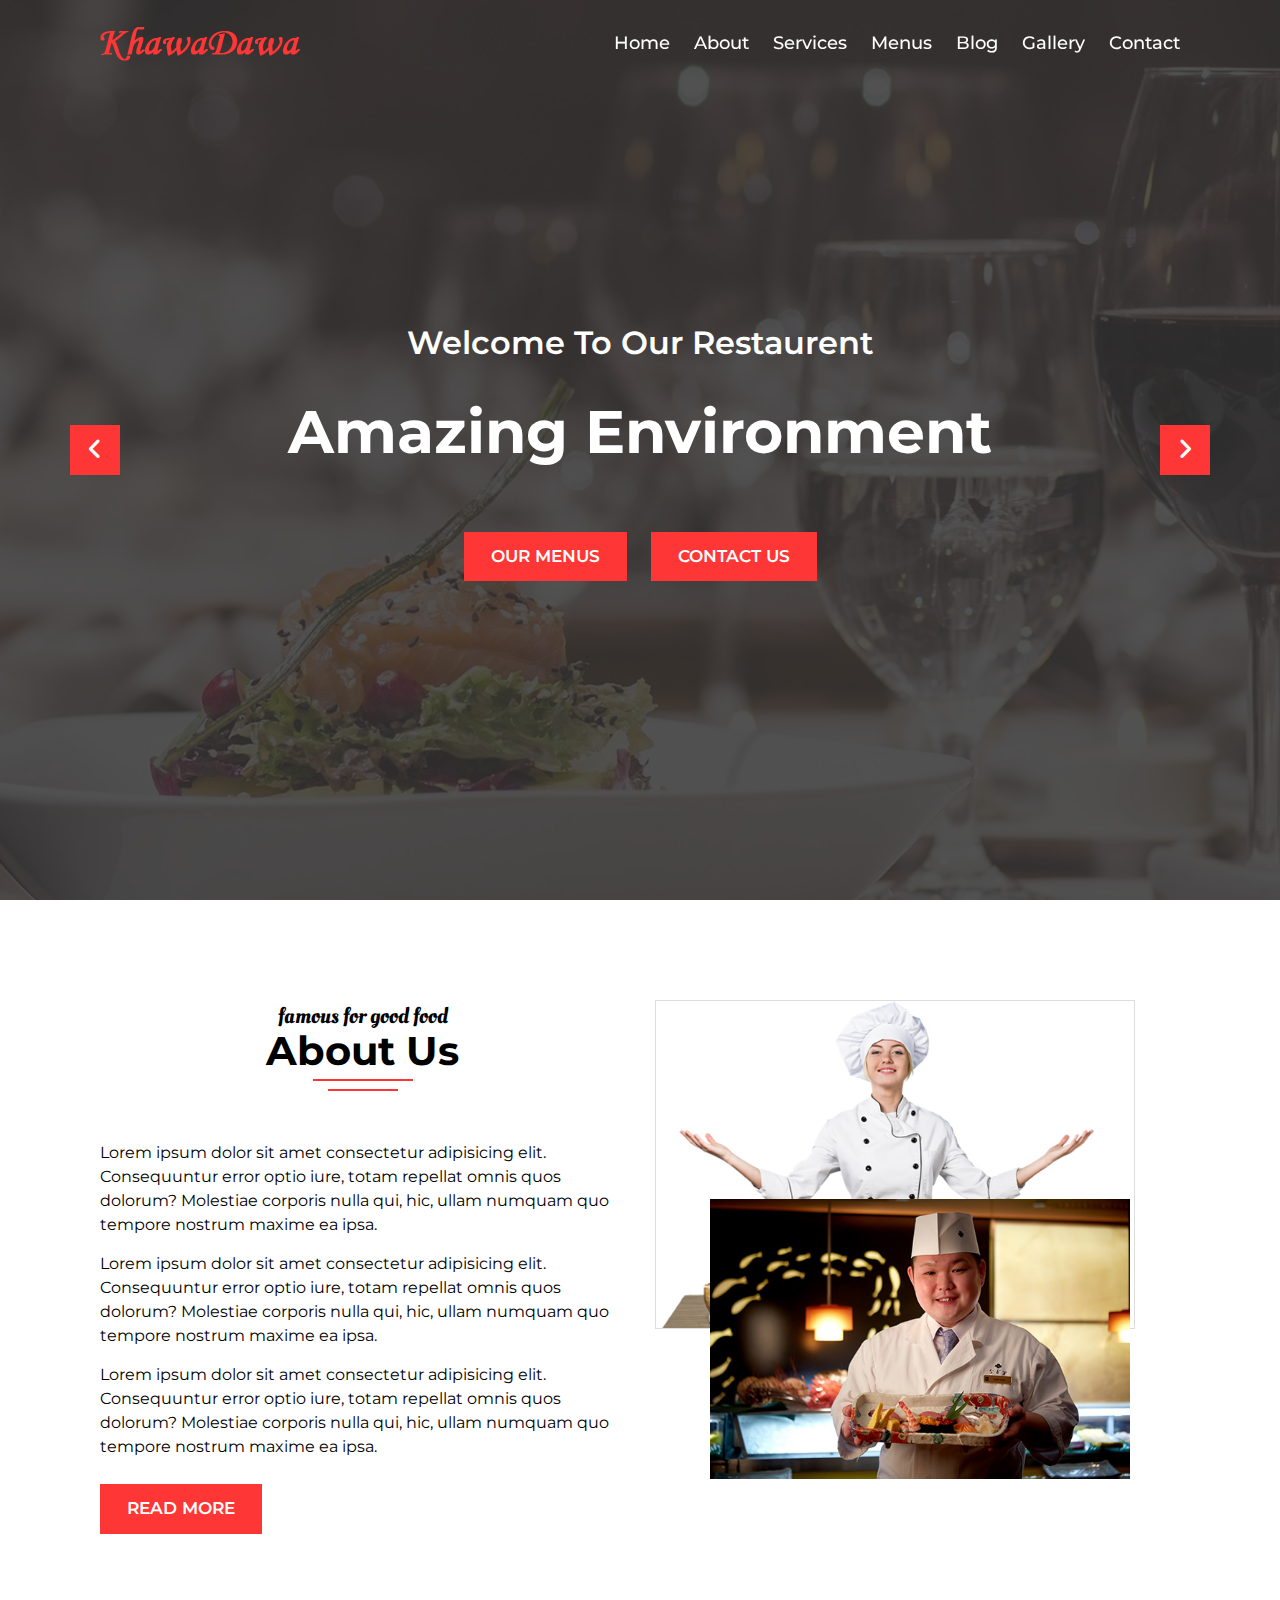
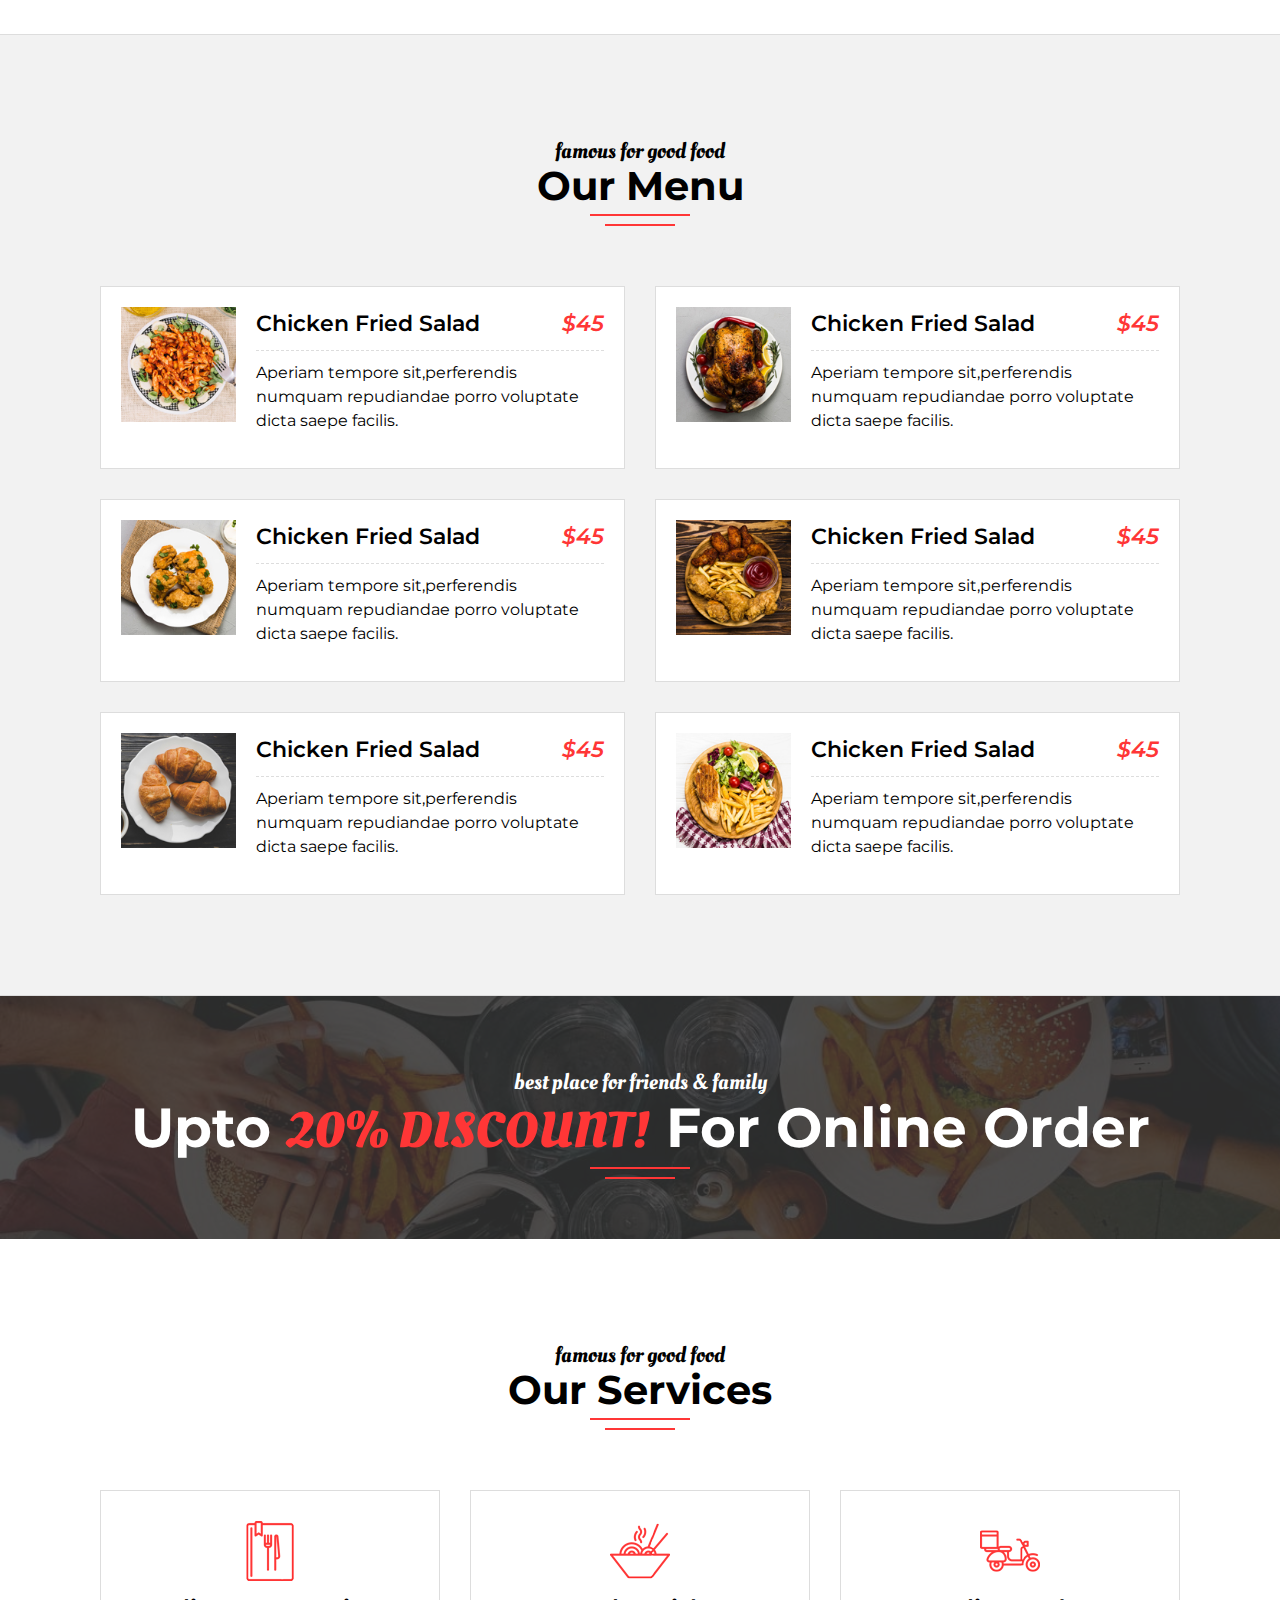
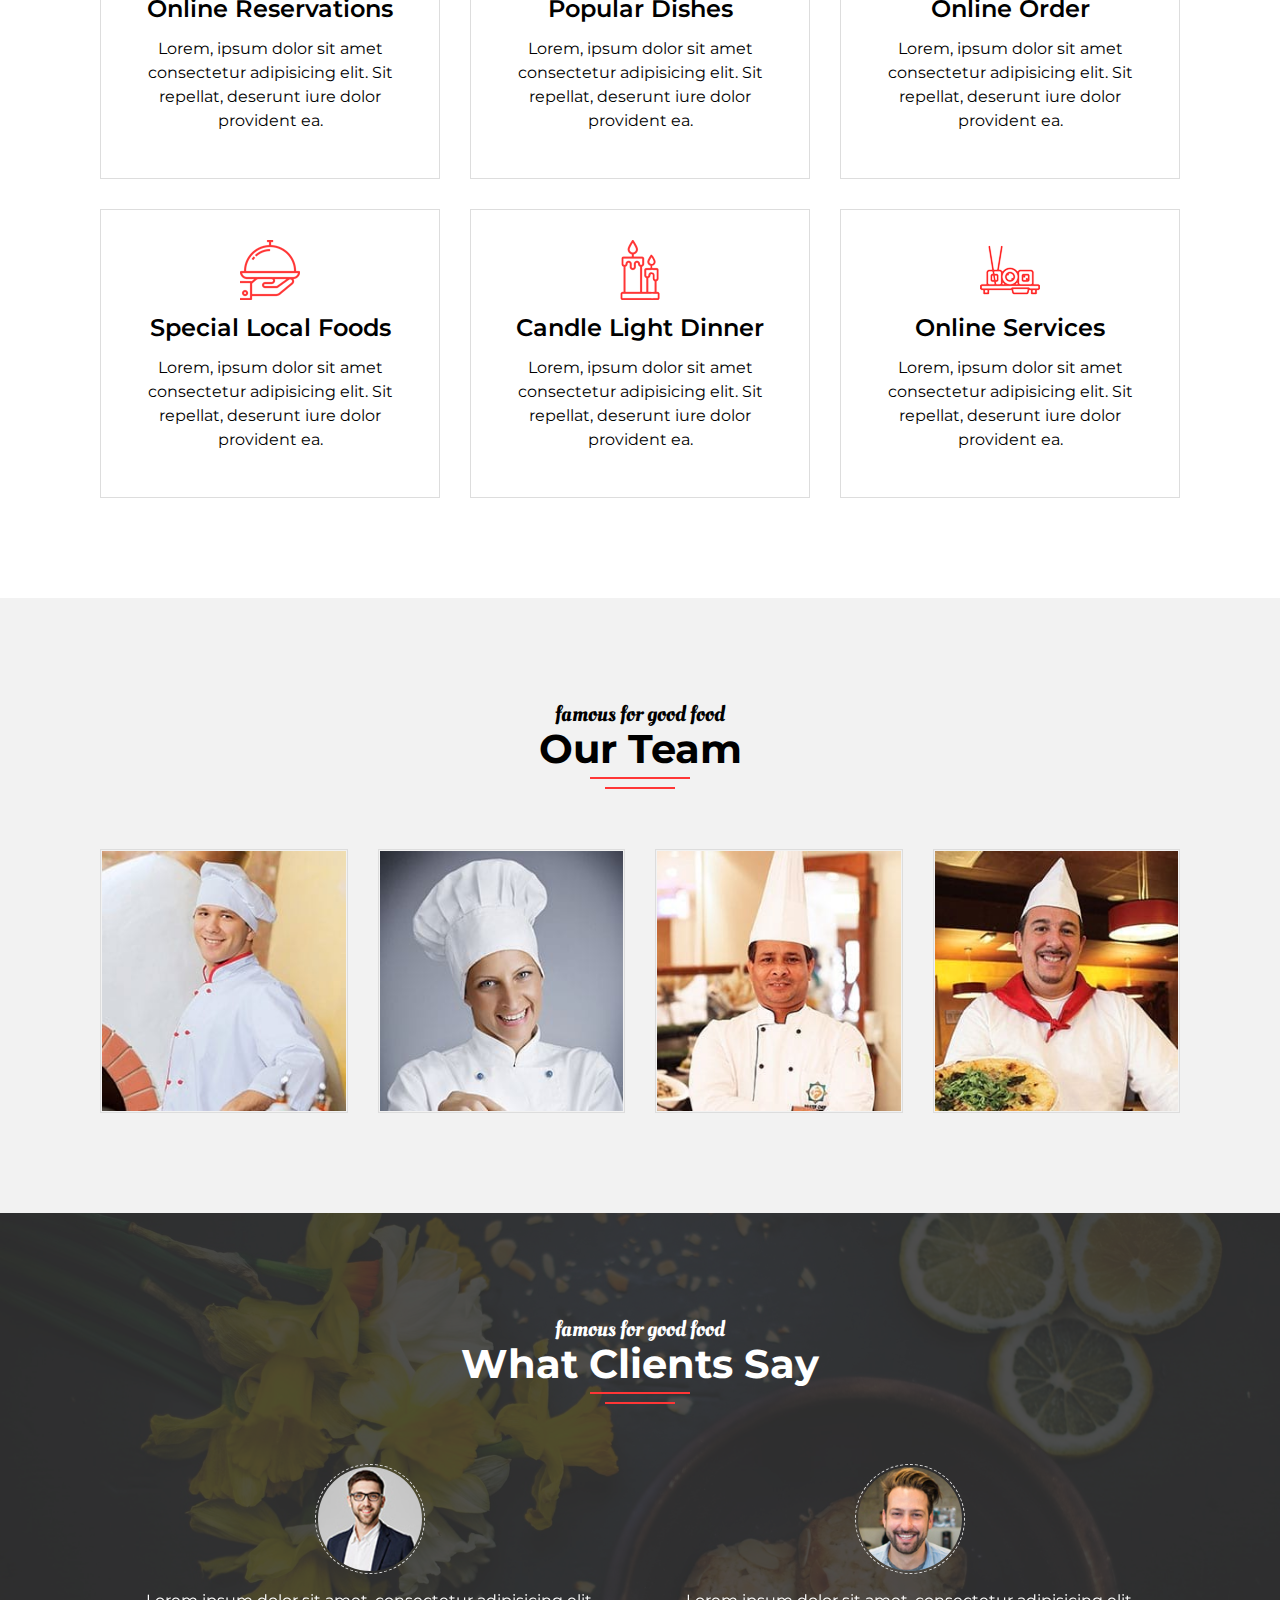
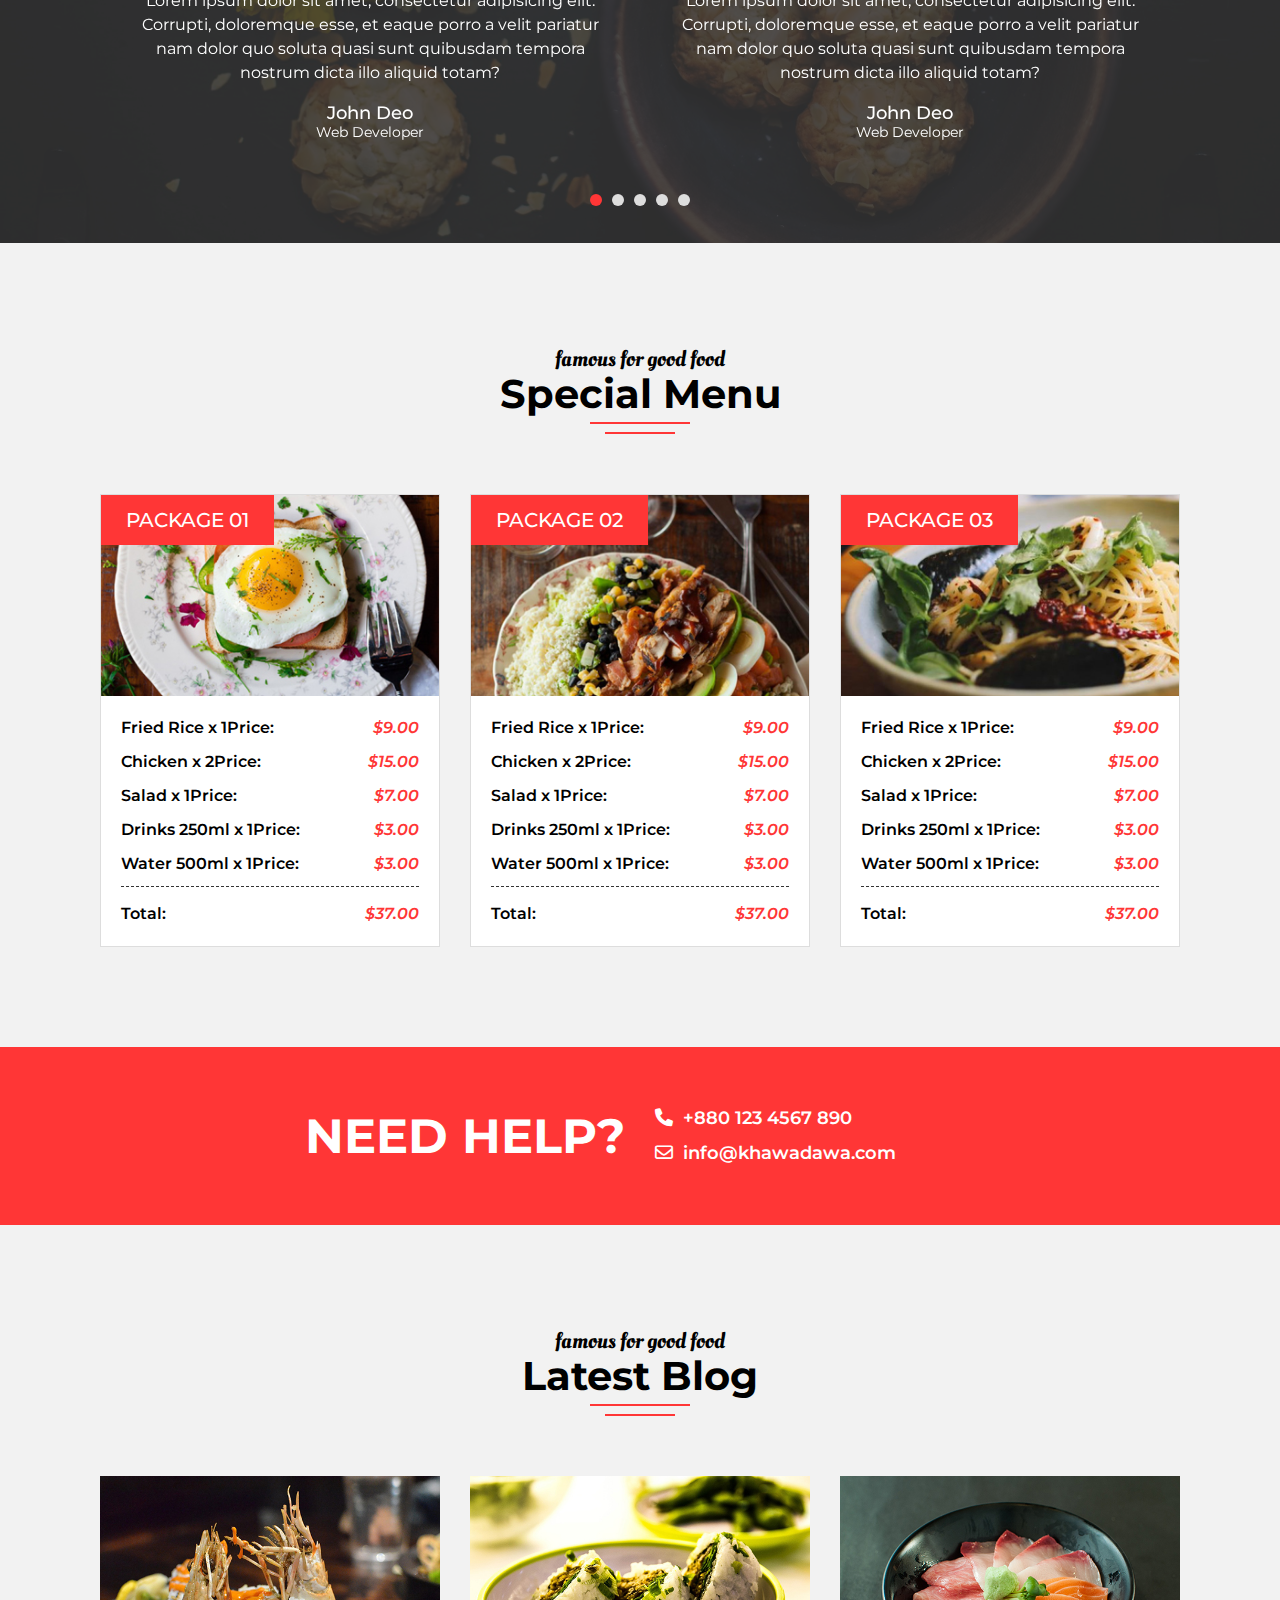
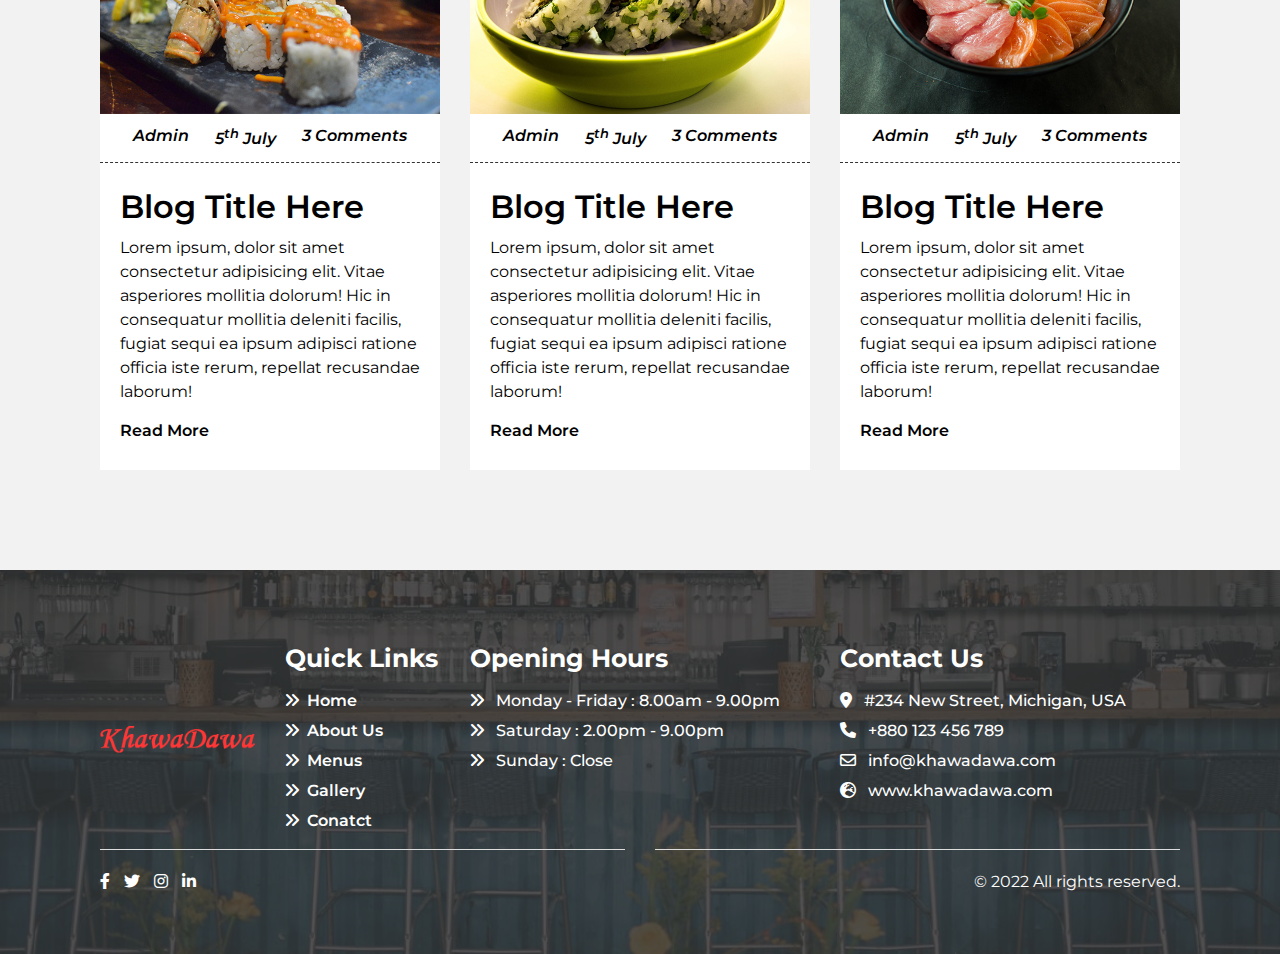
<file: index.html>
<!DOCTYPE html>
<html lang="en">

<head>
    <meta charset="UTF-8">
    <meta http-equiv="X-UA-Compatible" content="IE=edge">
    <meta name="viewport" content="width=device-width, initial-scale=1.0">
    <title>Home | Welcome To KhawaDawa</title>

    <!-- Font-Awesome CSS -->
    <link rel="stylesheet" href="./assets/css/fontawesome.min.css">
    <!-- Slick Slider CSS -->
    <link rel="stylesheet" href="./assets/css/plugins/slick.css">
    <!-- Mean Menu CSS -->
    <link rel="stylesheet" href="./assets/css/plugins/meanmenu.css">
    <!-- Custom CSS -->
    <link rel="stylesheet" href="./assets/css/style.css">
</head>

<body>
    <!-- Header Area Start -->
    <header class="header__area">
        <div class="container">
            <div class="row align-items-center">
                <div class="col-lg-3 col-12 d-lg-block d-flex justify-content-space-between align-items-center">
                    <div class="header__logo">
                        <a href="index.html">
                            <img src="./assets/img/logo.png" alt="Logo">
                        </a>
                    </div>
                    <div class="sidebar__toggle">
                        <button class="sidebar__toggle-btn">
                            <i class="fa-solid fa-bars"></i>
                        </button>
                    </div>
                </div>
                <div class="col-lg-9 col-12">
                    <div class="header__menu">
                        <nav id="mean-menu">
                            <ul>
                                <li><a href="index.html">Home</a></li>
                                <li><a href="about.html">About</a></li>
                                <li><a href="services.html">Services</a></li>
                                <li><a href="menus.html">Menus</a>
                                    <ul class="submenu">
                                        <li><a href="#">SubMenu</a></li>
                                        <li><a href="#">SubMenu</a></li>
                                        <li><a href="#">Submenu</a></li>
                                    </ul>
                                </li>
                                <li><a href="blog.html">Blog</a></li>
                                <li><a href="gallery.html">Gallery</a></li>
                                <li><a href="contact.html">Contact</a></li>
                            </ul>
                        </nav>
                    </div>
                </div>
            </div>
        </div>
    </header>
    <!-- Header Area End -->

    <!-- Mobile Menu Sidebar Area Start -->
    <div class="sidebar__area">
        <div class="sidebar__wrapper">
            <div class="sidebar__close">
                <button class="sidebar__close-btn"><i class="fa-solid fa-xmark"></i></button>
            </div>
            <div class="sidebar__content">
                <div class="sidebar__logo mb-20">
                    <a href="index.html">
                        <img src="./assets/img/logo.png" alt="Logo">
                    </a>
                </div>
                <div class="mobile-menu fix"></div>
            </div>
        </div>
    </div>
    <!-- Mobile Menu Sidebar Area End -->
    <div class="body-overlay"></div>
    <!-- Mobile Menu Sidebar Area End -->

    <!-- Main Area Start -->
    <main>
        <!-- Banner Area Strat -->
        <section class="banner__area">
            <div class="banner__slider">
                <!-- Single Slider -->
                <div class="banner__slider-inner overlay"
                    style="background-image: url('./assets/img/slider/slide-1.jpg');">
                    <div class="banner__content text-center text-white">
                        <h5>Welcome to our restaurent</h5>
                        <h1>Amazing Environment</h1>
                        <div class="banner__btn mt-55">
                            <a href="#" class="btn btn-primary">our menus</a>
                            <a href="#" class="btn btn-primary">contact us</a>
                        </div>
                    </div>
                </div>
                <!-- Single Slider -->
                <div class="banner__slider-inner overlay"
                    style="background-image: url('./assets/img/slider/slide-2.jpg');">
                    <div class="banner__content text-center text-white">
                        <h5>Welcome to our restaurent</h5>
                        <h1>Delicious Foods Zone</h1>
                        <div class="banner__btn mt-55">
                            <a href="#" class="btn btn-primary">our menus</a>
                            <a href="#" class="btn btn-primary">contact us</a>
                        </div>
                    </div>
                </div>
                <!-- Single Slider -->
                <div class="banner__slider-inner overlay"
                    style="background-image: url('./assets/img/slider/slide-3.jpg');">
                    <div class="banner__content text-center text-white">
                        <h5>Welcome to our restaurent</h5>
                        <h1>Hot And Spicy Foods</h1>
                        <div class="banner__btn mt-55">
                            <a href="#" class="btn btn-primary">our menus</a>
                            <a href="#" class="btn btn-primary">contact us</a>
                        </div>
                    </div>
                </div>
            </div>
        </section>
        <!-- Banner Area End -->

        <!-- About Area Start -->
        <section class="about__area pt-100 pb-70">
            <div class="container">
                <div class="row">
                    <div class="col-xl-6 col-12 mb-30">
                        <div class="about__info">
                            <div class="section__title-area text-center mb-60">
                                <span class="section__title-pre">famous for good food</span>
                                <h2 class="section__title section__title-lg">About Us</h2>
                            </div>
                            <div class="about__content">
                                <p>Lorem ipsum dolor sit amet consectetur adipisicing elit. Consequuntur error optio
                                    iure,
                                    totam repellat omnis quos dolorum? Molestiae corporis nulla qui, hic, ullam numquam
                                    quo
                                    tempore nostrum maxime ea ipsa.</p>
                                <p>Lorem ipsum dolor sit amet consectetur adipisicing elit. Consequuntur error optio
                                    iure,
                                    totam repellat omnis quos dolorum? Molestiae corporis nulla qui, hic, ullam numquam
                                    quo
                                    tempore nostrum maxime ea ipsa.</p>
                                <p class="mb-25">Lorem ipsum dolor sit amet consectetur adipisicing elit. Consequuntur
                                    error optio
                                    iure,
                                    totam repellat omnis quos dolorum? Molestiae corporis nulla qui, hic, ullam numquam
                                    quo
                                    tempore nostrum maxime ea ipsa.</p>
                                <a href="#" class="btn btn-primary">Read More</a>
                            </div>
                        </div>
                    </div>
                    <div class="col-xl-6 col-12 mb-30">
                        <div class="about__img">
                            <img src="./assets/img/about/about-1.jpg" alt="About Image">
                            <img src="./assets/img/about/about-2.jpg" alt="About Image">
                        </div>
                    </div>
                </div>
            </div>
        </section>
        <!-- About Area End -->

        <!-- Food Menus Area Start -->
        <section class="menus__area pt-100 pb-100 dark-white">
            <div class="container">
                <div class="row">
                    <div class="col-12">
                        <div class="section__title-area text-center mb-70">
                            <span class="section__title-pre">famous for good food</span>
                            <h2 class="section__title section__title-lg">Our Menu</h2>
                        </div>
                    </div>
                </div>
                <div class="row gutter-3">
                    <!-- Single Menu -->
                    <div class="col-lg-6 col-12">
                        <div class="menus__single d-flex">
                            <div class="menus__img">
                                <img src="./assets/img/menu/menu-1.jpg" alt="Menu Image">
                            </div>
                            <div class="menus__info">
                                <h4>Chicken Fried Salad <span>$45</span></h4>
                                <p>Aperiam tempore sit,perferendis numquam repudiandae porro voluptate dicta saepe
                                    facilis.</p>
                            </div>
                        </div>
                    </div>
                    <!-- Single Menu -->
                    <div class="col-lg-6 col-12">
                        <div class="menus__single d-flex">
                            <div class="menus__img">
                                <img src="./assets/img/menu/menu-2.jpg" alt="Menu Image">
                            </div>
                            <div class="menus__info">
                                <h4>Chicken Fried Salad <span>$45</span></h4>
                                <p>Aperiam tempore sit,perferendis numquam repudiandae porro voluptate dicta saepe
                                    facilis.</p>
                            </div>
                        </div>
                    </div>
                    <!-- Single Menu -->
                    <div class="col-lg-6 col-12">
                        <div class="menus__single d-flex">
                            <div class="menus__img">
                                <img src="./assets/img/menu/menu-3.jpg" alt="Menu Image">
                            </div>
                            <div class="menus__info">
                                <h4>Chicken Fried Salad <span>$45</span></h4>
                                <p>Aperiam tempore sit,perferendis numquam repudiandae porro voluptate dicta saepe
                                    facilis.</p>
                            </div>
                        </div>
                    </div>
                    <!-- Single Menu -->
                    <div class="col-lg-6 col-12">
                        <div class="menus__single d-flex">
                            <div class="menus__img">
                                <img src="./assets/img/menu/menu-4.jpg" alt="Menu Image">
                            </div>
                            <div class="menus__info">
                                <h4>Chicken Fried Salad <span>$45</span></h4>
                                <p>Aperiam tempore sit,perferendis numquam repudiandae porro voluptate dicta saepe
                                    facilis.</p>
                            </div>
                        </div>
                    </div>
                    <!-- Single Menu -->
                    <div class="col-lg-6 col-12">
                        <div class="menus__single d-flex">
                            <div class="menus__img">
                                <img src="./assets/img/menu/menu-5.jpg" alt="Menu Image">
                            </div>
                            <div class="menus__info">
                                <h4>Chicken Fried Salad <span>$45</span></h4>
                                <p>Aperiam tempore sit,perferendis numquam repudiandae porro voluptate dicta saepe
                                    facilis.</p>
                            </div>
                        </div>
                    </div>
                    <!-- Single Menu -->
                    <div class="col-lg-6 col-12">
                        <div class="menus__single d-flex">
                            <div class="menus__img">
                                <img src="./assets/img/menu/menu-6.jpg" alt="Menu Image">
                            </div>
                            <div class="menus__info">
                                <h4>Chicken Fried Salad <span>$45</span></h4>
                                <p>Aperiam tempore sit,perferendis numquam repudiandae porro voluptate dicta saepe
                                    facilis.</p>
                            </div>
                        </div>
                    </div>
                </div>
            </div>
        </section>
        <!-- Food Menus Area End -->

        <!-- CTA Area Satrt -->
        <section class="cta__area pt-70 pb-70 overlay" style="background-image: url('./assets/img/top_cta.jpg');">
            <div class="container">
                <div class="row">
                    <div class="col-12">
                        <div class="section__title-area text-center text-white">
                            <span class="section__title-pre">best place for friends & family</span>
                            <h2 class="section__title section__title-lg section__title-cta">Upto <span>20%
                                    DISCOUNT!</span> For Online
                                Order</h2>
                        </div>
                    </div>
                </div>
            </div>
        </section>
        <!-- CTA Area End -->

        <!-- Services Area Start -->
        <section class="services__area pt-100 pb-100">
            <div class="container">
                <div class="row">
                    <div class="col-12">
                        <div class="section__title-area text-center mb-70">
                            <span class="section__title-pre">famous for good food</span>
                            <h2 class="section__title section__title-lg">Our Services</h2>
                        </div>
                    </div>
                </div>
                <div class="row gutter-3">
                    <!-- Single Service -->
                    <div class="col-xl-4 col-md-6 col-12">
                        <div class="services__single text-center">
                            <div class="services__single-img">
                                <img src="./assets/img/services/service-1.png" alt="Service Icon">
                            </div>
                            <div class="services__single-info">
                                <h4>Online Reservations</h4>
                                <p>Lorem, ipsum dolor sit amet consectetur adipisicing elit. Sit repellat, deserunt iure
                                    dolor provident ea.</p>
                            </div>
                        </div>
                    </div>
                    <!-- Single Service -->
                    <div class="col-xl-4 col-md-6 col-12">
                        <div class="services__single text-center">
                            <div class="services__single-img">
                                <img src="./assets/img/services/service-2.png" alt="Service Icon">
                            </div>
                            <div class="services__single-info">
                                <h4>Popular Dishes</h4>
                                <p>Lorem, ipsum dolor sit amet consectetur adipisicing elit. Sit repellat, deserunt iure
                                    dolor provident ea.</p>
                            </div>
                        </div>
                    </div>
                    <!-- Single Service -->
                    <div class="col-xl-4 col-md-6 col-12">
                        <div class="services__single text-center">
                            <div class="services__single-img">
                                <img src="./assets/img/services/service-3.png" alt="Service Icon">
                            </div>
                            <div class="services__single-info">
                                <h4>Online Order</h4>
                                <p>Lorem, ipsum dolor sit amet consectetur adipisicing elit. Sit repellat, deserunt iure
                                    dolor provident ea.</p>
                            </div>
                        </div>
                    </div>
                    <!-- Single Service -->
                    <div class="col-xl-4 col-md-6 col-12">
                        <div class="services__single text-center">
                            <div class="services__single-img">
                                <img src="./assets/img/services/service-4.png" alt="Service Icon">
                            </div>
                            <div class="services__single-info">
                                <h4>Special Local Foods</h4>
                                <p>Lorem, ipsum dolor sit amet consectetur adipisicing elit. Sit repellat, deserunt iure
                                    dolor provident ea.</p>
                            </div>
                        </div>
                    </div>
                    <!-- Single Service -->
                    <div class="col-xl-4 col-md-6 col-12">
                        <div class="services__single text-center">
                            <div class="services__single-img">
                                <img src="./assets/img/services/service-5.png" alt="Service Icon">
                            </div>
                            <div class="services__single-info">
                                <h4>Candle Light Dinner</h4>
                                <p>Lorem, ipsum dolor sit amet consectetur adipisicing elit. Sit repellat, deserunt iure
                                    dolor provident ea.</p>
                            </div>
                        </div>
                    </div>
                    <!-- Single Service -->
                    <div class="col-xl-4 col-md-6 col-12">
                        <div class="services__single text-center">
                            <div class="services__single-img">
                                <img src="./assets/img/services/service-6.png" alt="Service Icon">
                            </div>
                            <div class="services__single-info">
                                <h4>Online Services</h4>
                                <p>Lorem, ipsum dolor sit amet consectetur adipisicing elit. Sit repellat, deserunt iure
                                    dolor provident ea.</p>
                            </div>
                        </div>
                    </div>
                </div>
            </div>
        </section>
        <!-- Services Area End -->

        <!-- Team Area Start -->
        <section class="Team__area pt-100 pb-100 dark-white">
            <div class="container">
                <div class="row">
                    <div class="col-12">
                        <div class="section__title-area text-center mb-70">
                            <span class="section__title-pre">famous for good food</span>
                            <h2 class="section__title section__title-lg">Our Team</h2>
                        </div>
                    </div>
                </div>
                <div class="row gutter-3">
                    <!-- Single Team Member -->
                    <div class="col-xl-3 col-md-6 col-12">
                        <div class="team__single">
                            <div class="team__avater">
                                <img src="./assets/img/team/team1.jpg" alt="Team Member">
                            </div>
                            <div class="team__info text-center text-white">
                                <h4>John Deo</h4>
                                <span>chief chef</span>
                            </div>
                        </div>
                    </div>
                    <!-- Single Team Member -->
                    <div class="col-xl-3 col-md-6 col-12">
                        <div class="team__single">
                            <div class="team__avater">
                                <img src="./assets/img/team/team2.jpg" alt="Team Member">
                            </div>
                            <div class="team__info text-center text-white">
                                <h4>John Deo</h4>
                                <span>chief chef</span>
                            </div>
                        </div>
                    </div>
                    <!-- Single Team Member -->
                    <div class="col-xl-3 col-md-6 col-12">
                        <div class="team__single">
                            <div class="team__avater">
                                <img src="./assets/img/team/team3.jpg" alt="Team Member">
                            </div>
                            <div class="team__info text-center text-white">
                                <h4>John Deo</h4>
                                <span>chief chef</span>
                            </div>
                        </div>
                    </div>
                    <!-- Single Team Member -->
                    <div class="col-xl-3 col-md-6 col-12">
                        <div class="team__single">
                            <div class="team__avater">
                                <img src="./assets/img/team/team4.jpg" alt="Team Member">
                            </div>
                            <div class="team__info text-center text-white">
                                <h4>John Deo</h4>
                                <span>chief chef</span>
                            </div>
                        </div>
                    </div>
                </div>
            </div>
        </section>
        <!-- Team Area End -->

        <!-- Testimonial Area Start -->
        <section class="testimonial__area overlay pt-100 pb-100"
            style="background-image: url('./assets/img/testi_back.jpg');">
            <div class="container">
                <div class="row">
                    <div class="col-12">
                        <div class="section__title-area text-center text-white mb-70">
                            <span class="section__title-pre">famous for good food</span>
                            <h2 class="section__title section__title-lg">What Clients Say</h2>
                        </div>
                    </div>
                </div>
                <div class="row">
                    <div class="col-12">
                        <div class="testimonial__slider">
                            <!-- Single Slider -->
                            <div class="testimonial__slider-inner text-center text-white">
                                <div class="client__avater">
                                    <img src="./assets/img/testimonial/testimonial-2.jpg" alt="Client Avater">
                                </div>
                                <p>Lorem ipsum dolor sit amet, consectetur adipisicing elit. Corrupti, doloremque esse,
                                    et eaque porro a velit pariatur nam dolor quo soluta quasi sunt quibusdam tempora
                                    nostrum dicta illo aliquid totam?</p>
                                <div class="client__info">
                                    <h5>John Deo</h5>
                                    <span>Web Developer</span>
                                </div>
                            </div>
                            <!-- Single Slider -->
                            <div class="testimonial__slider-inner text-center text-white">
                                <div class="client__avater">
                                    <img src="./assets/img/testimonial/testimonial-3.jpg" alt="Client Avater">
                                </div>
                                <p>Lorem ipsum dolor sit amet, consectetur adipisicing elit. Corrupti, doloremque esse,
                                    et eaque porro a velit pariatur nam dolor quo soluta quasi sunt quibusdam tempora
                                    nostrum dicta illo aliquid totam?</p>
                                <div class="client__info">
                                    <h5>John Deo</h5>
                                    <span>Web Developer</span>
                                </div>
                            </div>
                            <!-- Single Slider -->
                            <div class="testimonial__slider-inner text-center text-white">
                                <div class="client__avater">
                                    <img src="./assets/img/testimonial/testimonial-4.jpg" alt="Client Avater">
                                </div>
                                <p>Lorem ipsum dolor sit amet, consectetur adipisicing elit. Corrupti, doloremque esse,
                                    et eaque porro a velit pariatur nam dolor quo soluta quasi sunt quibusdam tempora
                                    nostrum dicta illo aliquid totam?</p>
                                <div class="client__info">
                                    <h5>John Deo</h5>
                                    <span>Web Developer</span>
                                </div>
                            </div>
                            <!-- Single Slider -->
                            <div class="testimonial__slider-inner text-center text-white">
                                <div class="client__avater">
                                    <img src="./assets/img/testimonial/testimonial-5.jpg" alt="Client Avater">
                                </div>
                                <p>Lorem ipsum dolor sit amet, consectetur adipisicing elit. Corrupti, doloremque esse,
                                    et eaque porro a velit pariatur nam dolor quo soluta quasi sunt quibusdam tempora
                                    nostrum dicta illo aliquid totam?</p>
                                <div class="client__info">
                                    <h5>John Deo</h5>
                                    <span>Web Developer</span>
                                </div>
                            </div>
                            <!-- Single Slider -->
                            <div class="testimonial__slider-inner text-center text-white">
                                <div class="client__avater">
                                    <img src="./assets/img/testimonial/testimonial-6.jpg" alt="Client Avater">
                                </div>
                                <p>Lorem ipsum dolor sit amet, consectetur adipisicing elit. Corrupti, doloremque esse,
                                    et eaque porro a velit pariatur nam dolor quo soluta quasi sunt quibusdam tempora
                                    nostrum dicta illo aliquid totam?</p>
                                <div class="client__info">
                                    <h5>John Deo</h5>
                                    <span>Web Developer</span>
                                </div>
                            </div>
                        </div>
                    </div>
                </div>
            </div>
        </section>
        <!-- Testimonial Area End -->

        <!-- Special Menus Area Start -->
        <section class="specialmenu__area dark-white pt-100 pb-100">
            <div class="container">
                <div class="row">
                    <div class="col-12">
                        <div class="section__title-area text-center mb-70">
                            <span class="section__title-pre">famous for good food</span>
                            <h2 class="section__title section__title-lg">Special Menu</h2>
                        </div>
                    </div>
                </div>
                <div class="row gutter-3">
                    <!-- Single Special Menu -->
                    <div class="col-lg-4 col-md-6 col-12">
                        <div class="specialmenu__single">
                            <div class="specialmenu__single-img">
                                <img src="./assets/img/special/sp1.jpg" alt="Special Menu">
                            </div>
                            <div class="specialmenu__single-package">
                                <h5>Package 01</h5>
                            </div>
                            <div class="specialmenu__single-info">
                                <ul>
                                    <li>Fried Rice x 1Price: <span>$9.00</span></li>
                                    <li>Chicken x 2Price: <span>$15.00</span></li>
                                    <li>Salad x 1Price: <span>$7.00</span></li>
                                    <li>Drinks 250ml x 1Price: <span>$3.00</span></li>
                                    <li>Water 500ml x 1Price: <span>$3.00</span></li>
                                    <li>Total: <span>$37.00</span></li>
                                </ul>
                            </div>
                        </div>
                    </div>
                    <!-- Single Special Menu -->
                    <div class="col-lg-4 col-md-6 col-12">
                        <div class="specialmenu__single">
                            <div class="specialmenu__single-img">
                                <img src="./assets/img/special/sp2.jpg" alt="Special Menu">
                            </div>
                            <div class="specialmenu__single-package">
                                <h5>Package 02</h5>
                            </div>
                            <div class="specialmenu__single-info">
                                <ul>
                                    <li>Fried Rice x 1Price: <span>$9.00</span></li>
                                    <li>Chicken x 2Price: <span>$15.00</span></li>
                                    <li>Salad x 1Price: <span>$7.00</span></li>
                                    <li>Drinks 250ml x 1Price: <span>$3.00</span></li>
                                    <li>Water 500ml x 1Price: <span>$3.00</span></li>
                                    <li>Total: <span>$37.00</span></li>
                                </ul>
                            </div>
                        </div>
                    </div>
                    <!-- Single Special Menu -->
                    <div class="col-lg-4 col-md-6 col-12">
                        <div class="specialmenu__single">
                            <div class="specialmenu__single-img">
                                <img src="./assets/img/special/sp3.jpg" alt="Special Menu">
                            </div>
                            <div class="specialmenu__single-package">
                                <h5>Package 03</h5>
                            </div>
                            <div class="specialmenu__single-info">
                                <ul>
                                    <li>Fried Rice x 1Price: <span>$9.00</span></li>
                                    <li>Chicken x 2Price: <span>$15.00</span></li>
                                    <li>Salad x 1Price: <span>$7.00</span></li>
                                    <li>Drinks 250ml x 1Price: <span>$3.00</span></li>
                                    <li>Water 500ml x 1Price: <span>$3.00</span></li>
                                    <li>Total: <span>$37.00</span></li>
                                </ul>
                            </div>
                        </div>
                    </div>
                </div>
            </div>
        </section>
        <!-- Special Menus Area End -->

        <!-- CTA Area Start -->
        <section class="cta__area pt-50 pb-50">
            <div class="container">
                <div class="row align-items-center gutter-2 text-white">
                    <div class="col-md-6 col-12">
                        <div class="cta__info text-right">
                            <h3>NEED HELP?</h3>
                        </div>
                    </div>
                    <div class="col-md-6 col-12">
                        <div class="cta__info">
                            <a href="tel:+8801234567890"><i class="fa-solid fa-phone"></i>+880 123 4567 890</a>
                            <a href="mailto:info@khawadawa.com"><i
                                    class="fa-regular fa-envelope"></i>info@khawadawa.com</a>
                        </div>
                    </div>
                </div>
            </div>
        </section>
        <!-- CTA Area End -->

        <!-- Blog Area Start -->
        <section class="blog__area pt-100 pb-100 dark-white">
            <div class="container">
                <div class="row">
                    <div class="col-12">
                        <div class="section__title-area text-center mb-70">
                            <span class="section__title-pre">famous for good food</span>
                            <h2 class="section__title section__title-lg">Latest Blog</h2>
                        </div>
                    </div>
                </div>
                <div class="row gutter-3">
                    <!-- Single Blog -->
                    <div class="col-xl-4 col-md-6 col-12">
                        <div class="blog__single">
                            <div class="blog__single-img">
                                <img src="./assets/img/blog/blog-1.jpg" alt="Blog Image">
                            </div>
                            <div class="blog__single-meta">
                                <a href="#">Admin</a>
                                <a href="#">5<sup>th</sup> July</a>
                                <a href="#">3 Comments</a>
                            </div>
                            <div class="blog__single-info">
                                <h3>Blog Title Here</h3>
                                <p>Lorem ipsum, dolor sit amet consectetur adipisicing elit. Vitae asperiores mollitia
                                    dolorum! Hic in consequatur mollitia deleniti facilis, fugiat sequi ea ipsum
                                    adipisci ratione officia iste rerum, repellat recusandae laborum!</p>
                                <a href="#"> <i class="fa-solid fa-angles-right"></i> Read More</a>
                            </div>
                        </div>
                    </div>
                    <!-- Single Blog -->
                    <div class="col-xl-4 col-md-6 col-12">
                        <div class="blog__single">
                            <div class="blog__single-img">
                                <img src="./assets/img/blog/blog-2.jpg" alt="Blog Image">
                            </div>
                            <div class="blog__single-meta">
                                <a href="#">Admin</a>
                                <a href="#">5<sup>th</sup> July</a>
                                <a href="#">3 Comments</a>
                            </div>
                            <div class="blog__single-info">
                                <h3>Blog Title Here</h3>
                                <p>Lorem ipsum, dolor sit amet consectetur adipisicing elit. Vitae asperiores mollitia
                                    dolorum! Hic in consequatur mollitia deleniti facilis, fugiat sequi ea ipsum
                                    adipisci ratione officia iste rerum, repellat recusandae laborum!</p>
                                <a href="#"> <i class="fa-solid fa-angles-right"></i> Read More</a>
                            </div>
                        </div>
                    </div>
                    <!-- Single Blog -->
                    <div class="col-xl-4 col-md-6 col-12">
                        <div class="blog__single">
                            <div class="blog__single-img">
                                <img src="./assets/img/blog/blog-3.jpg" alt="Blog Image">
                            </div>
                            <div class="blog__single-meta">
                                <a href="#">Admin</a>
                                <a href="#">5<sup>th</sup> July</a>
                                <a href="#">3 Comments</a>
                            </div>
                            <div class="blog__single-info">
                                <h3>Blog Title Here</h3>
                                <p>Lorem ipsum, dolor sit amet consectetur adipisicing elit. Vitae asperiores mollitia
                                    dolorum! Hic in consequatur mollitia deleniti facilis, fugiat sequi ea ipsum
                                    adipisci ratione officia iste rerum, repellat recusandae laborum!</p>
                                <a href="#"> <i class="fa-solid fa-angles-right"></i> Read More</a>
                            </div>
                        </div>
                    </div>
                </div>
            </div>
        </section>
        <!-- Blog Area End -->
    </main>
    <!-- Main Area End -->

    <!-- Footer Area Start -->
    <footer class="footer__area overlay pt-70 pb-60" style="background-image: url('./assets/img/footer_back.jpg');">
        <div class="container">
            <div class="footer__top">
                <div class="row gutter-3">
                    <div class="col-lg-2 col-md-6 col-12">
                        <div class="footer__logo">
                            <a href="index.html">
                                <img src="./assets/img/logo.png" alt="Footer Logo">
                            </a>
                        </div>
                    </div>
                    <div class="col-lg-2 col-md-6 col-12">
                        <div class="footer__widget">
                            <h3>Quick Links</h3>
                            <ul class="footer__menu">
                                <li><a href="index.html"> <i class="fa-solid fa-angles-right"></i>Home</a></li>
                                <li><a href="about.html"> <i class="fa-solid fa-angles-right"></i>About Us</a></li>
                                <li><a href="menus.html"> <i class="fa-solid fa-angles-right"></i>Menus</a></li>
                                <li><a href="gallery.html"> <i class="fa-solid fa-angles-right"></i>Gallery</a></li>
                                <li><a href="contact.html"> <i class="fa-solid fa-angles-right"></i>Conatct </a></li>
                            </ul>
                        </div>
                    </div>
                    <div class="col-lg-4 col-md-6 col-12">
                        <div class="footer__widget">
                            <h3>Opening Hours</h3>
                            <ul>
                                <li><i class="fa-solid fa-angles-right"></i> Monday - Friday : 8.00am - 9.00pm</li>
                                <li><i class="fa-solid fa-angles-right"></i> Saturday : 2.00pm - 9.00pm</li>
                                <li><i class="fa-solid fa-angles-right"></i> Sunday : Close</li>
                            </ul>
                        </div>
                    </div>
                    <div class="col-lg-4 col-md-6 col-12">
                        <div class="footer__widget">
                            <h3>Contact Us</h3>
                            <ul>
                                <li><i class="fa-solid fa-location-dot"></i> #234 New Street, Michigan, USA</li>
                                <li><i class="fa-solid fa-phone"></i> +880 123 456 789</li>
                                <li><i class="fa-regular fa-envelope"></i> info@khawadawa.com</li>
                                <li><i class="fa-solid fa-earth-europe"></i> www.khawadawa.com</li>
                            </ul>
                        </div>
                    </div>
                </div>
            </div>
            <div class="footer__bottom">
                <div class="row">
                    <div class="col-md-6 col-12">
                        <div class="footer__social">
                            <a href="#"><i class="fa-brands fa-facebook-f"></i></a>
                            <a href="#"><i class="fa-brands fa-twitter"></i></a>
                            <a href="#"><i class="fa-brands fa-instagram"></i></a>
                            <a href="#"><i class="fa-brands fa-linkedin-in"></i></a>
                        </div>
                    </div>
                    <div class="col-md-6 col-12">
                        <div class="footer__copy text-right">
                            <span>&copy; 2022 All rights reserved.</span>
                        </div>
                    </div>
                </div>
            </div>
        </div>
    </footer>
    <!-- Footer Area End -->

    <!-- jQuery3.6.0 -->
    <script src="./assets/js/jquery-3.6.0.min.js"></script>
    <!-- Slick Slider JS -->
    <script src="./assets/js/plugins/slick.min.js"></script>
    <!-- Mean Menu JS -->
    <script src="./assets/js/plugins/meanmenu.min.js"></script>
    <!-- Custom JS -->
    <script src="./assets/js/script.js"></script>
</body>

</html>
</file>
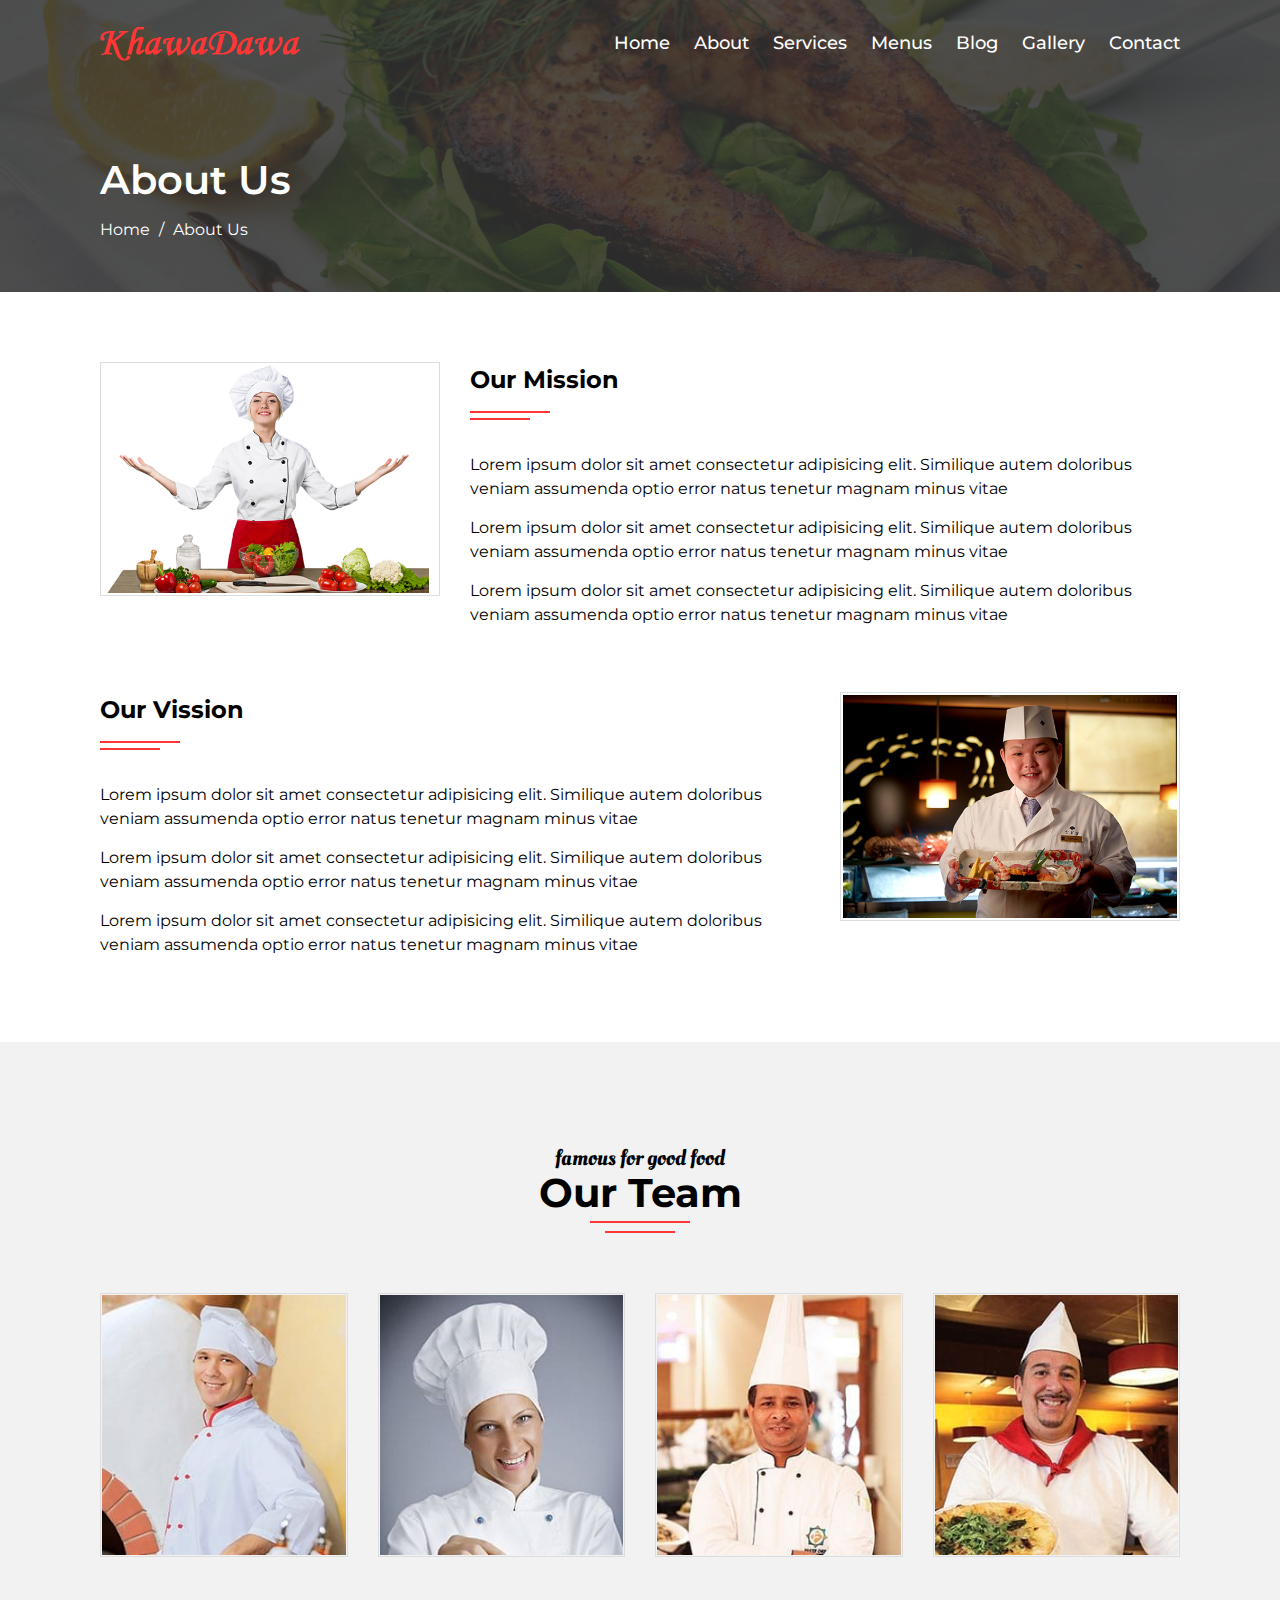
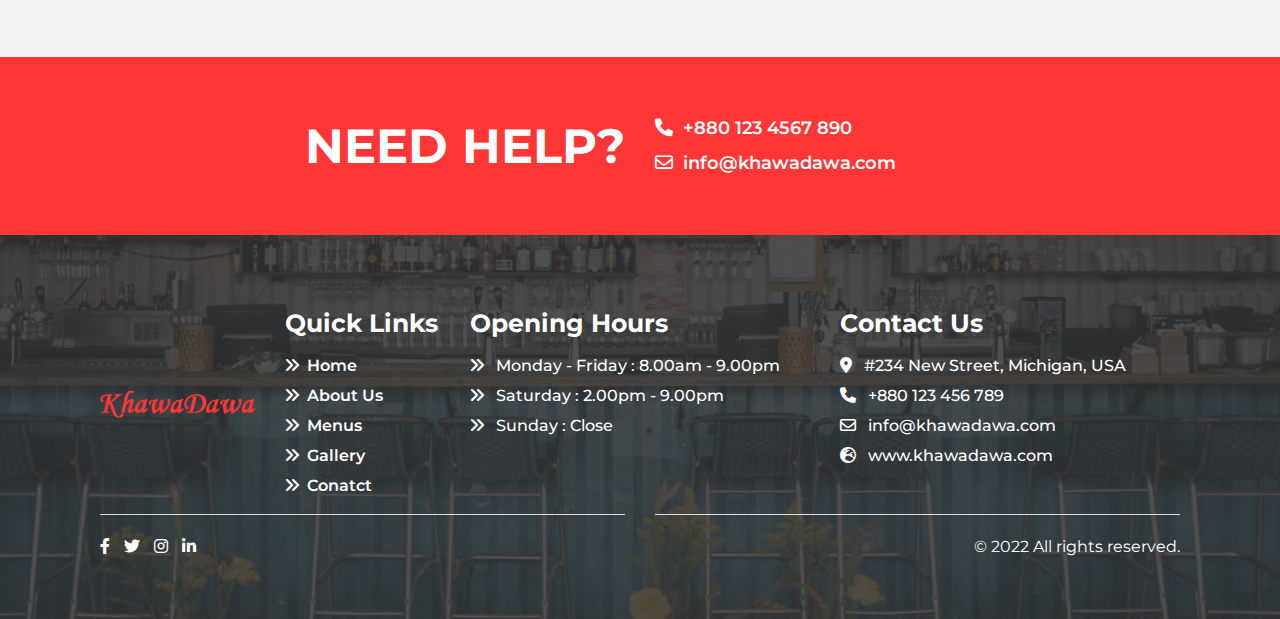
<file: about.html>
<!DOCTYPE html>
<html lang="en">

<head>
    <meta charset="UTF-8">
    <meta http-equiv="X-UA-Compatible" content="IE=edge">
    <meta name="viewport" content="width=device-width, initial-scale=1.0">
    <title>About | Welcome To KhawaDawa</title>

    <!-- Font-Awesome CSS -->
    <link rel="stylesheet" href="./assets/css/fontawesome.min.css">
    <!-- Slick Slider CSS -->
    <link rel="stylesheet" href="./assets/css/plugins/slick.css">
    <!-- Mean Menu CSS -->
    <link rel="stylesheet" href="./assets/css/plugins/meanmenu.css">
    <!-- Custom CSS -->
    <link rel="stylesheet" href="./assets/css/style.css">
</head>

<body>
    <!-- Header Area Start -->
    <header class="header__area">
        <div class="container">
            <div class="row align-items-center">
                <div class="col-lg-3 col-12 d-lg-block d-flex justify-content-space-between align-items-center">
                    <div class="header__logo">
                        <a href="index.html">
                            <img src="./assets/img/logo.png" alt="Logo">
                        </a>
                    </div>
                    <div class="sidebar__toggle">
                        <button class="sidebar__toggle-btn">
                            <i class="fa-solid fa-bars"></i>
                        </button>
                    </div>
                </div>
                <div class="col-lg-9 col-12">
                    <div class="header__menu">
                        <nav id="mean-menu">
                            <ul>
                                <li><a href="index.html">Home</a></li>
                                <li><a href="about.html">About</a></li>
                                <li><a href="services.html">Services</a></li>
                                <li><a href="menus.html">Menus</a>
                                    <ul class="submenu">
                                        <li><a href="#">SubMenu</a></li>
                                        <li><a href="#">SubMenu</a></li>
                                        <li><a href="#">Submenu</a></li>
                                    </ul>
                                </li>
                                <li><a href="blog.html">Blog</a></li>
                                <li><a href="gallery.html">Gallery</a></li>
                                <li><a href="contact.html">Contact</a></li>
                            </ul>
                        </nav>
                    </div>
                </div>
            </div>
        </div>
    </header>
    <!-- Header Area End -->

    <!-- Mobile Menu Sidebar Area Start -->
    <div class="sidebar__area">
        <div class="sidebar__wrapper">
            <div class="sidebar__close">
                <button class="sidebar__close-btn"><i class="fa-solid fa-xmark"></i></button>
            </div>
            <div class="sidebar__content">
                <div class="sidebar__logo mb-20">
                    <a href="index.html">
                        <img src="./assets/img/logo.png" alt="Logo">
                    </a>
                </div>
                <div class="mobile-menu fix"></div>
            </div>
        </div>
    </div>
    <!-- Mobile Menu Sidebar Area End -->
    <div class="body-overlay"></div>
    <!-- Mobile Menu Sidebar Area End -->

    <!-- Main Area Start -->
    <main>
        <!-- Breadcrumb Area Start -->
        <section class="breadcrumb__area overlay" style="background-image: url('./assets/img/page-bg.jpg');">
            <div class="container">
                <div class="row">
                    <div class="col-12">
                        <div class="breadcrumb__content">
                            <h3>About Us</h3>
                            <ul class="breadcrumb__menu">
                                <li><a href="index.html">Home</a></li>
                                <li>/</li>
                                <li>About Us</li>
                            </ul>
                        </div>
                    </div>
                </div>
            </div>
        </section>
        <!-- Breadcrumb Area End -->

        <!-- About Area Satrt -->
        <section class="about__Area pt-70 pb-70">
            <div class="container">
                <div class="row gutter-5">
                    <div class="col-xl-4 col-lg-5">
                        <div class="about__page-img">
                            <img src="./assets/img/about/about-1.jpg" alt="About Image">
                        </div>
                    </div>
                    <div class="col-xl-8 col-lg-7">
                        <div class="about__page-info">
                            <div class="section__title-area mb-40">
                                <h3 class="section__title section__title-sm">Our Mission</h3>
                            </div>
                            <p>Lorem ipsum dolor sit amet consectetur adipisicing elit. Similique autem doloribus veniam
                                assumenda optio error natus tenetur magnam minus vitae</p>
                            <p>Lorem ipsum dolor sit amet consectetur adipisicing elit. Similique autem doloribus veniam
                                assumenda optio error natus tenetur magnam minus vitae</p>
                            <p>Lorem ipsum dolor sit amet consectetur adipisicing elit. Similique autem doloribus veniam
                                assumenda optio error natus tenetur magnam minus vitae</p>
                        </div>
                    </div>
                    <div class="col-xl-4 col-lg-5 order-lg-2">
                        <div class="about__page-img">
                            <img src="./assets/img/about/about-2.jpg" alt="About Image">
                        </div>
                    </div>
                    <div class="col-xl-8 col-lg-7 order-lg-1">
                        <div class="about__page-info">
                            <div class="section__title-area mb-40">
                                <h3 class="section__title section__title-sm">Our Vission</h3>
                            </div>
                            <p>Lorem ipsum dolor sit amet consectetur adipisicing elit. Similique autem doloribus veniam
                                assumenda optio error natus tenetur magnam minus vitae</p>
                            <p>Lorem ipsum dolor sit amet consectetur adipisicing elit. Similique autem doloribus veniam
                                assumenda optio error natus tenetur magnam minus vitae</p>
                            <p>Lorem ipsum dolor sit amet consectetur adipisicing elit. Similique autem doloribus veniam
                                assumenda optio error natus tenetur magnam minus vitae</p>
                        </div>
                    </div>
                </div>
            </div>
        </section>
        <!-- About Area End -->

        <!-- Team Area Start -->
        <section class="Team__area pt-100 pb-100 dark-white">
            <div class="container">
                <div class="row">
                    <div class="col-12">
                        <div class="section__title-area text-center mb-70">
                            <span class="section__title-pre">famous for good food</span>
                            <h2 class="section__title section__title-lg">Our Team</h2>
                        </div>
                    </div>
                </div>
                <div class="row gutter-3">
                    <!-- Single Team Member -->
                    <div class="col-xl-3 col-md-6 col-12">
                        <div class="team__single">
                            <div class="team__avater">
                                <img src="./assets/img/team/team1.jpg" alt="Team Member">
                            </div>
                            <div class="team__info text-center text-white">
                                <h4>John Deo</h4>
                                <span>chief chef</span>
                            </div>
                        </div>
                    </div>
                    <!-- Single Team Member -->
                    <div class="col-xl-3 col-md-6 col-12">
                        <div class="team__single">
                            <div class="team__avater">
                                <img src="./assets/img/team/team2.jpg" alt="Team Member">
                            </div>
                            <div class="team__info text-center text-white">
                                <h4>John Deo</h4>
                                <span>chief chef</span>
                            </div>
                        </div>
                    </div>
                    <!-- Single Team Member -->
                    <div class="col-xl-3 col-md-6 col-12">
                        <div class="team__single">
                            <div class="team__avater">
                                <img src="./assets/img/team/team3.jpg" alt="Team Member">
                            </div>
                            <div class="team__info text-center text-white">
                                <h4>John Deo</h4>
                                <span>chief chef</span>
                            </div>
                        </div>
                    </div>
                    <!-- Single Team Member -->
                    <div class="col-xl-3 col-md-6 col-12">
                        <div class="team__single">
                            <div class="team__avater">
                                <img src="./assets/img/team/team4.jpg" alt="Team Member">
                            </div>
                            <div class="team__info text-center text-white">
                                <h4>John Deo</h4>
                                <span>chief chef</span>
                            </div>
                        </div>
                    </div>
                </div>
            </div>
        </section>
        <!-- Team Area End -->

        <!-- CTA Area Start -->
        <section class="cta__area pt-50 pb-50">
            <div class="container">
                <div class="row align-items-center gutter-2 text-white">
                    <div class="col-md-6 col-12">
                        <div class="cta__info text-right">
                            <h3>NEED HELP?</h3>
                        </div>
                    </div>
                    <div class="col-md-6 col-12">
                        <div class="cta__info">
                            <a href="tel:+8801234567890"><i class="fa-solid fa-phone"></i>+880 123 4567 890</a>
                            <a href="mailto:info@khawadawa.com"><i
                                    class="fa-regular fa-envelope"></i>info@khawadawa.com</a>
                        </div>
                    </div>
                </div>
            </div>
        </section>
        <!-- CTA Area End -->
    </main>
    <!-- Main Area End -->

    <!-- Footer Area Start -->
    <footer class="footer__area overlay pt-70 pb-60" style="background-image: url('./assets/img/footer_back.jpg');">
        <div class="container">
            <div class="footer__top">
                <div class="row gutter-3">
                    <div class="col-lg-2 col-md-6 col-12">
                        <div class="footer__logo">
                            <a href="index.html">
                                <img src="./assets/img/logo.png" alt="Footer Logo">
                            </a>
                        </div>
                    </div>
                    <div class="col-lg-2 col-md-6 col-12">
                        <div class="footer__widget">
                            <h3>Quick Links</h3>
                            <ul class="footer__menu">
                                <li><a href="index.html"> <i class="fa-solid fa-angles-right"></i>Home</a></li>
                                <li><a href="about.html"> <i class="fa-solid fa-angles-right"></i>About Us</a></li>
                                <li><a href="menus.html"> <i class="fa-solid fa-angles-right"></i>Menus</a></li>
                                <li><a href="gallery.html"> <i class="fa-solid fa-angles-right"></i>Gallery</a></li>
                                <li><a href="contact.html"> <i class="fa-solid fa-angles-right"></i>Conatct </a></li>
                            </ul>
                        </div>
                    </div>
                    <div class="col-lg-4 col-md-6 col-12">
                        <div class="footer__widget">
                            <h3>Opening Hours</h3>
                            <ul>
                                <li><i class="fa-solid fa-angles-right"></i> Monday - Friday : 8.00am - 9.00pm</li>
                                <li><i class="fa-solid fa-angles-right"></i> Saturday : 2.00pm - 9.00pm</li>
                                <li><i class="fa-solid fa-angles-right"></i> Sunday : Close</li>
                            </ul>
                        </div>
                    </div>
                    <div class="col-lg-4 col-md-6 col-12">
                        <div class="footer__widget">
                            <h3>Contact Us</h3>
                            <ul>
                                <li><i class="fa-solid fa-location-dot"></i> #234 New Street, Michigan, USA</li>
                                <li><i class="fa-solid fa-phone"></i> +880 123 456 789</li>
                                <li><i class="fa-regular fa-envelope"></i> info@khawadawa.com</li>
                                <li><i class="fa-solid fa-earth-europe"></i> www.khawadawa.com</li>
                            </ul>
                        </div>
                    </div>
                </div>
            </div>
            <div class="footer__bottom">
                <div class="row">
                    <div class="col-md-6 col-12">
                        <div class="footer__social">
                            <a href="#"><i class="fa-brands fa-facebook-f"></i></a>
                            <a href="#"><i class="fa-brands fa-twitter"></i></a>
                            <a href="#"><i class="fa-brands fa-instagram"></i></a>
                            <a href="#"><i class="fa-brands fa-linkedin-in"></i></a>
                        </div>
                    </div>
                    <div class="col-md-6 col-12">
                        <div class="footer__copy text-right">
                            <span>&copy; 2022 All rights reserved.</span>
                        </div>
                    </div>
                </div>
            </div>
        </div>
    </footer>
    <!-- Footer Area End -->

    <!-- jQuery3.6.0 -->
    <script src="./assets/js/jquery-3.6.0.min.js"></script>
    <!-- Slick Slider JS -->
    <script src="./assets/js/plugins/slick.min.js"></script>
    <!-- Mean Menu JS -->
    <script src="./assets/js/plugins/meanmenu.min.js"></script>
    <!-- Custom JS -->
    <script src="./assets/js/script.js"></script>
</body>

</html>
</file>
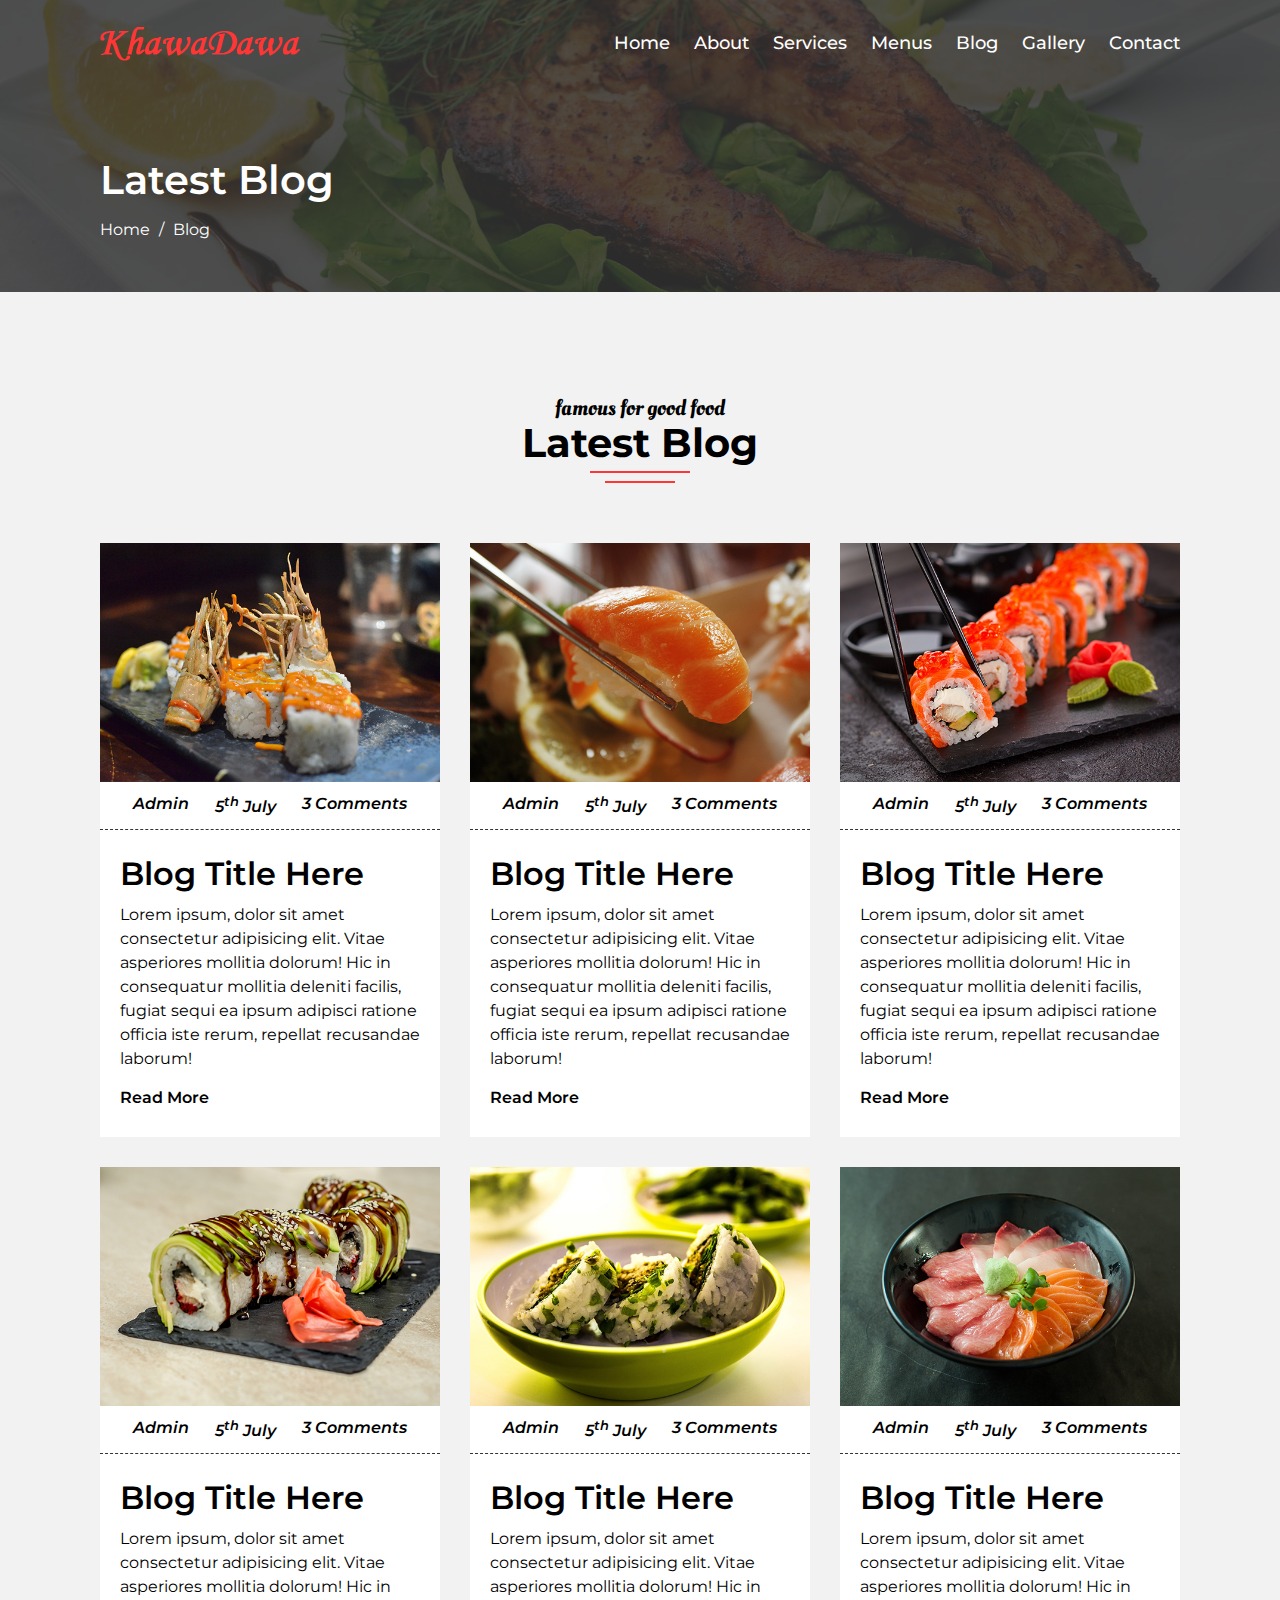
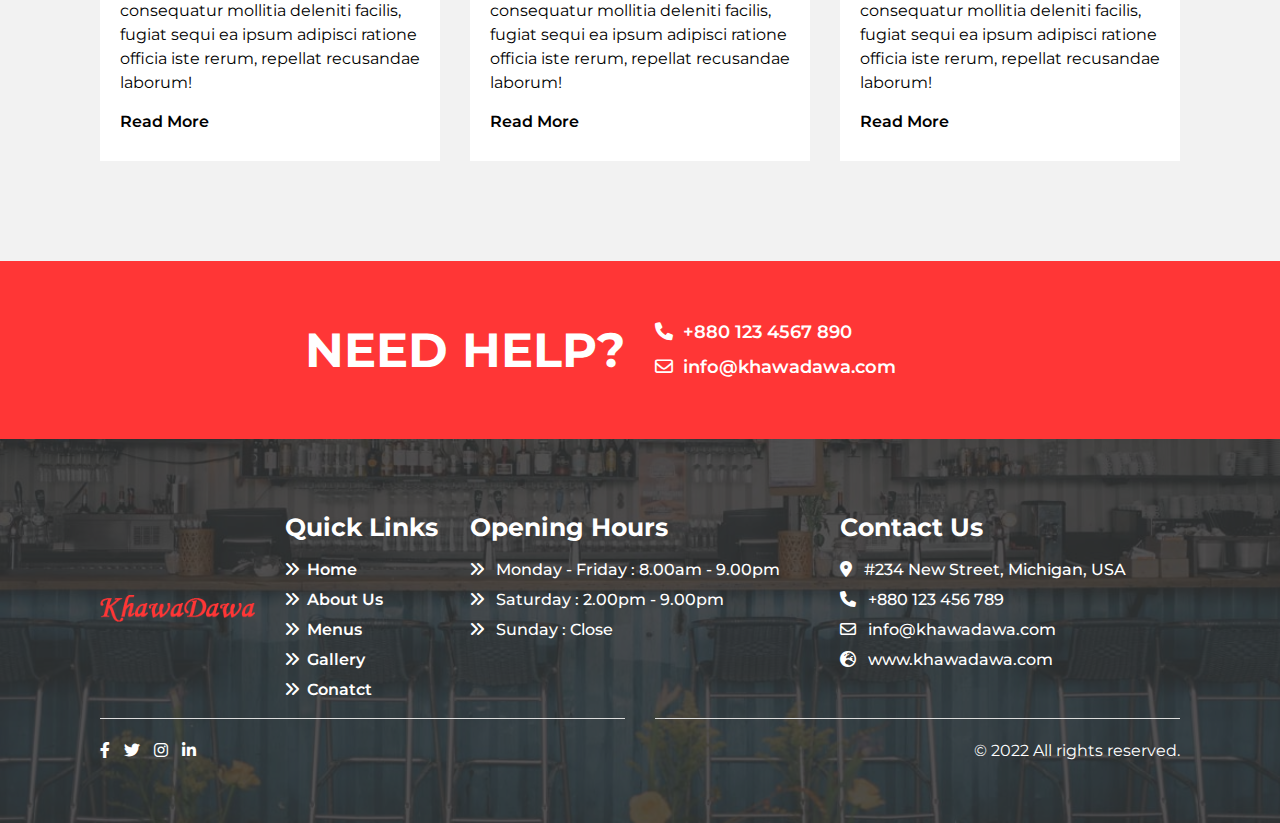
<file: blog.html>
<!DOCTYPE html>
<html lang="en">

<head>
    <meta charset="UTF-8">
    <meta http-equiv="X-UA-Compatible" content="IE=edge">
    <meta name="viewport" content="width=device-width, initial-scale=1.0">
    <title>Blog | Welcome To KhawaDawa</title>

    <!-- Font-Awesome CSS -->
    <link rel="stylesheet" href="./assets/css/fontawesome.min.css">
    <!-- Slick Slider CSS -->
    <link rel="stylesheet" href="./assets/css/plugins/slick.css">
    <!-- Mean Menu CSS -->
    <link rel="stylesheet" href="./assets/css/plugins/meanmenu.css">
    <!-- Custom CSS -->
    <link rel="stylesheet" href="./assets/css/style.css">
</head>

<body>
    <!-- Header Area Start -->
    <header class="header__area">
        <div class="container">
            <div class="row align-items-center">
                <div class="col-lg-3 col-12 d-lg-block d-flex justify-content-space-between align-items-center">
                    <div class="header__logo">
                        <a href="index.html">
                            <img src="./assets/img/logo.png" alt="Logo">
                        </a>
                    </div>
                    <div class="sidebar__toggle">
                        <button class="sidebar__toggle-btn">
                            <i class="fa-solid fa-bars"></i>
                        </button>
                    </div>
                </div>
                <div class="col-lg-9 col-12">
                    <div class="header__menu">
                        <nav id="mean-menu">
                            <ul>
                                <li><a href="index.html">Home</a></li>
                                <li><a href="about.html">About</a></li>
                                <li><a href="services.html">Services</a></li>
                                <li><a href="menus.html">Menus</a>
                                    <ul class="submenu">
                                        <li><a href="#">SubMenu</a></li>
                                        <li><a href="#">SubMenu</a></li>
                                        <li><a href="#">Submenu</a></li>
                                    </ul>
                                </li>
                                <li><a href="blog.html">Blog</a></li>
                                <li><a href="gallery.html">Gallery</a></li>
                                <li><a href="contact.html">Contact</a></li>
                            </ul>
                        </nav>
                    </div>
                </div>
            </div>
        </div>
    </header>
    <!-- Header Area End -->

    <!-- Mobile Menu Sidebar Area Start -->
    <div class="sidebar__area">
        <div class="sidebar__wrapper">
            <div class="sidebar__close">
                <button class="sidebar__close-btn"><i class="fa-solid fa-xmark"></i></button>
            </div>
            <div class="sidebar__content">
                <div class="sidebar__logo mb-20">
                    <a href="index.html">
                        <img src="./assets/img/logo.png" alt="Logo">
                    </a>
                </div>
                <div class="mobile-menu fix"></div>
            </div>
        </div>
    </div>
    <!-- Mobile Menu Sidebar Area End -->
    <div class="body-overlay"></div>
    <!-- Mobile Menu Sidebar Area End -->

    <!-- Main Area Start -->
    <main>
        <!-- Breadcrumb Area Start -->
        <section class="breadcrumb__area overlay" style="background-image: url('./assets/img/page-bg.jpg');">
            <div class="container">
                <div class="row">
                    <div class="col-12">
                        <div class="breadcrumb__content">
                            <h3>Latest Blog</h3>
                            <ul class="breadcrumb__menu">
                                <li><a href="index.html">Home</a></li>
                                <li>/</li>
                                <li>Blog</li>
                            </ul>
                        </div>
                    </div>
                </div>
            </div>
        </section>
        <!-- Breadcrumb Area End -->

        <!-- Blog Area Start -->
        <section class="blog__area pt-100 pb-100 dark-white">
            <div class="container">
                <div class="row">
                    <div class="col-12">
                        <div class="section__title-area text-center mb-70">
                            <span class="section__title-pre">famous for good food</span>
                            <h2 class="section__title section__title-lg">Latest Blog</h2>
                        </div>
                    </div>
                </div>
                <div class="row gutter-3">
                    <!-- Single Blog -->
                    <div class="col-xl-4 col-md-6 col-12">
                        <div class="blog__single">
                            <div class="blog__single-img">
                                <img src="./assets/img/blog/blog-1.jpg" alt="Blog Image">
                            </div>
                            <div class="blog__single-meta">
                                <a href="#">Admin</a>
                                <a href="#">5<sup>th</sup> July</a>
                                <a href="#">3 Comments</a>
                            </div>
                            <div class="blog__single-info">
                                <h3>Blog Title Here</h3>
                                <p>Lorem ipsum, dolor sit amet consectetur adipisicing elit. Vitae asperiores mollitia
                                    dolorum! Hic in consequatur mollitia deleniti facilis, fugiat sequi ea ipsum
                                    adipisci ratione officia iste rerum, repellat recusandae laborum!</p>
                                <a href="#"> <i class="fa-solid fa-angles-right"></i> Read More</a>
                            </div>
                        </div>
                    </div>
                    <!-- Single Blog -->
                    <div class="col-xl-4 col-md-6 col-12">
                        <div class="blog__single">
                            <div class="blog__single-img">
                                <img src="./assets/img/blog/blog-4.jpg" alt="Blog Image">
                            </div>
                            <div class="blog__single-meta">
                                <a href="#">Admin</a>
                                <a href="#">5<sup>th</sup> July</a>
                                <a href="#">3 Comments</a>
                            </div>
                            <div class="blog__single-info">
                                <h3>Blog Title Here</h3>
                                <p>Lorem ipsum, dolor sit amet consectetur adipisicing elit. Vitae asperiores mollitia
                                    dolorum! Hic in consequatur mollitia deleniti facilis, fugiat sequi ea ipsum
                                    adipisci ratione officia iste rerum, repellat recusandae laborum!</p>
                                <a href="#"> <i class="fa-solid fa-angles-right"></i> Read More</a>
                            </div>
                        </div>
                    </div>
                    <!-- Single Blog -->
                    <div class="col-xl-4 col-md-6 col-12">
                        <div class="blog__single">
                            <div class="blog__single-img">
                                <img src="./assets/img/blog/blog-5.jpg" alt="Blog Image">
                            </div>
                            <div class="blog__single-meta">
                                <a href="#">Admin</a>
                                <a href="#">5<sup>th</sup> July</a>
                                <a href="#">3 Comments</a>
                            </div>
                            <div class="blog__single-info">
                                <h3>Blog Title Here</h3>
                                <p>Lorem ipsum, dolor sit amet consectetur adipisicing elit. Vitae asperiores mollitia
                                    dolorum! Hic in consequatur mollitia deleniti facilis, fugiat sequi ea ipsum
                                    adipisci ratione officia iste rerum, repellat recusandae laborum!</p>
                                <a href="#"> <i class="fa-solid fa-angles-right"></i> Read More</a>
                            </div>
                        </div>
                    </div>
                    <!-- Single Blog -->
                    <div class="col-xl-4 col-md-6 col-12">
                        <div class="blog__single">
                            <div class="blog__single-img">
                                <img src="./assets/img/blog/blog-6.jpg" alt="Blog Image">
                            </div>
                            <div class="blog__single-meta">
                                <a href="#">Admin</a>
                                <a href="#">5<sup>th</sup> July</a>
                                <a href="#">3 Comments</a>
                            </div>
                            <div class="blog__single-info">
                                <h3>Blog Title Here</h3>
                                <p>Lorem ipsum, dolor sit amet consectetur adipisicing elit. Vitae asperiores mollitia
                                    dolorum! Hic in consequatur mollitia deleniti facilis, fugiat sequi ea ipsum
                                    adipisci ratione officia iste rerum, repellat recusandae laborum!</p>
                                <a href="#"> <i class="fa-solid fa-angles-right"></i> Read More</a>
                            </div>
                        </div>
                    </div>
                    <!-- Single Blog -->
                    <div class="col-xl-4 col-md-6 col-12">
                        <div class="blog__single">
                            <div class="blog__single-img">
                                <img src="./assets/img/blog/blog-2.jpg" alt="Blog Image">
                            </div>
                            <div class="blog__single-meta">
                                <a href="#">Admin</a>
                                <a href="#">5<sup>th</sup> July</a>
                                <a href="#">3 Comments</a>
                            </div>
                            <div class="blog__single-info">
                                <h3>Blog Title Here</h3>
                                <p>Lorem ipsum, dolor sit amet consectetur adipisicing elit. Vitae asperiores mollitia
                                    dolorum! Hic in consequatur mollitia deleniti facilis, fugiat sequi ea ipsum
                                    adipisci ratione officia iste rerum, repellat recusandae laborum!</p>
                                <a href="#"> <i class="fa-solid fa-angles-right"></i> Read More</a>
                            </div>
                        </div>
                    </div>
                    <!-- Single Blog -->
                    <div class="col-xl-4 col-md-6 col-12">
                        <div class="blog__single">
                            <div class="blog__single-img">
                                <img src="./assets/img/blog/blog-3.jpg" alt="Blog Image">
                            </div>
                            <div class="blog__single-meta">
                                <a href="#">Admin</a>
                                <a href="#">5<sup>th</sup> July</a>
                                <a href="#">3 Comments</a>
                            </div>
                            <div class="blog__single-info">
                                <h3>Blog Title Here</h3>
                                <p>Lorem ipsum, dolor sit amet consectetur adipisicing elit. Vitae asperiores mollitia
                                    dolorum! Hic in consequatur mollitia deleniti facilis, fugiat sequi ea ipsum
                                    adipisci ratione officia iste rerum, repellat recusandae laborum!</p>
                                <a href="#"> <i class="fa-solid fa-angles-right"></i> Read More</a>
                            </div>
                        </div>
                    </div>
                </div>
            </div>
        </section>
        <!-- Blog Area End -->

        <!-- CTA Area Start -->
        <section class="cta__area pt-50 pb-50">
            <div class="container">
                <div class="row align-items-center gutter-2 text-white">
                    <div class="col-md-6 col-12">
                        <div class="cta__info text-right">
                            <h3>NEED HELP?</h3>
                        </div>
                    </div>
                    <div class="col-md-6 col-12">
                        <div class="cta__info">
                            <a href="tel:+8801234567890"><i class="fa-solid fa-phone"></i>+880 123 4567 890</a>
                            <a href="mailto:info@khawadawa.com"><i
                                    class="fa-regular fa-envelope"></i>info@khawadawa.com</a>
                        </div>
                    </div>
                </div>
            </div>
        </section>
        <!-- CTA Area End -->

    </main>
    <!-- Main Area End -->

    <!-- Footer Area Start -->
    <footer class="footer__area overlay pt-70 pb-60" style="background-image: url('./assets/img/footer_back.jpg');">
        <div class="container">
            <div class="footer__top">
                <div class="row gutter-3">
                    <div class="col-lg-2 col-md-6 col-12">
                        <div class="footer__logo">
                            <a href="index.html">
                                <img src="./assets/img/logo.png" alt="Footer Logo">
                            </a>
                        </div>
                    </div>
                    <div class="col-lg-2 col-md-6 col-12">
                        <div class="footer__widget">
                            <h3>Quick Links</h3>
                            <ul class="footer__menu">
                                <li><a href="index.html"> <i class="fa-solid fa-angles-right"></i>Home</a></li>
                                <li><a href="about.html"> <i class="fa-solid fa-angles-right"></i>About Us</a></li>
                                <li><a href="menus.html"> <i class="fa-solid fa-angles-right"></i>Menus</a></li>
                                <li><a href="gallery.html"> <i class="fa-solid fa-angles-right"></i>Gallery</a></li>
                                <li><a href="contact.html"> <i class="fa-solid fa-angles-right"></i>Conatct </a></li>
                            </ul>
                        </div>
                    </div>
                    <div class="col-lg-4 col-md-6 col-12">
                        <div class="footer__widget">
                            <h3>Opening Hours</h3>
                            <ul>
                                <li><i class="fa-solid fa-angles-right"></i> Monday - Friday : 8.00am - 9.00pm</li>
                                <li><i class="fa-solid fa-angles-right"></i> Saturday : 2.00pm - 9.00pm</li>
                                <li><i class="fa-solid fa-angles-right"></i> Sunday : Close</li>
                            </ul>
                        </div>
                    </div>
                    <div class="col-lg-4 col-md-6 col-12">
                        <div class="footer__widget">
                            <h3>Contact Us</h3>
                            <ul>
                                <li><i class="fa-solid fa-location-dot"></i> #234 New Street, Michigan, USA</li>
                                <li><i class="fa-solid fa-phone"></i> +880 123 456 789</li>
                                <li><i class="fa-regular fa-envelope"></i> info@khawadawa.com</li>
                                <li><i class="fa-solid fa-earth-europe"></i> www.khawadawa.com</li>
                            </ul>
                        </div>
                    </div>
                </div>
            </div>
            <div class="footer__bottom">
                <div class="row">
                    <div class="col-md-6 col-12">
                        <div class="footer__social">
                            <a href="#"><i class="fa-brands fa-facebook-f"></i></a>
                            <a href="#"><i class="fa-brands fa-twitter"></i></a>
                            <a href="#"><i class="fa-brands fa-instagram"></i></a>
                            <a href="#"><i class="fa-brands fa-linkedin-in"></i></a>
                        </div>
                    </div>
                    <div class="col-md-6 col-12">
                        <div class="footer__copy text-right">
                            <span>&copy; 2022 All rights reserved.</span>
                        </div>
                    </div>
                </div>
            </div>
        </div>
    </footer>
    <!-- Footer Area End -->

    <!-- jQuery3.6.0 -->
    <script src="./assets/js/jquery-3.6.0.min.js"></script>
    <!-- Slick Slider JS -->
    <script src="./assets/js/plugins/slick.min.js"></script>
    <!-- Mean Menu JS -->
    <script src="./assets/js/plugins/meanmenu.min.js"></script>
    <!-- Custom JS -->
    <script src="./assets/js/script.js"></script>
</body>

</html>
</file>
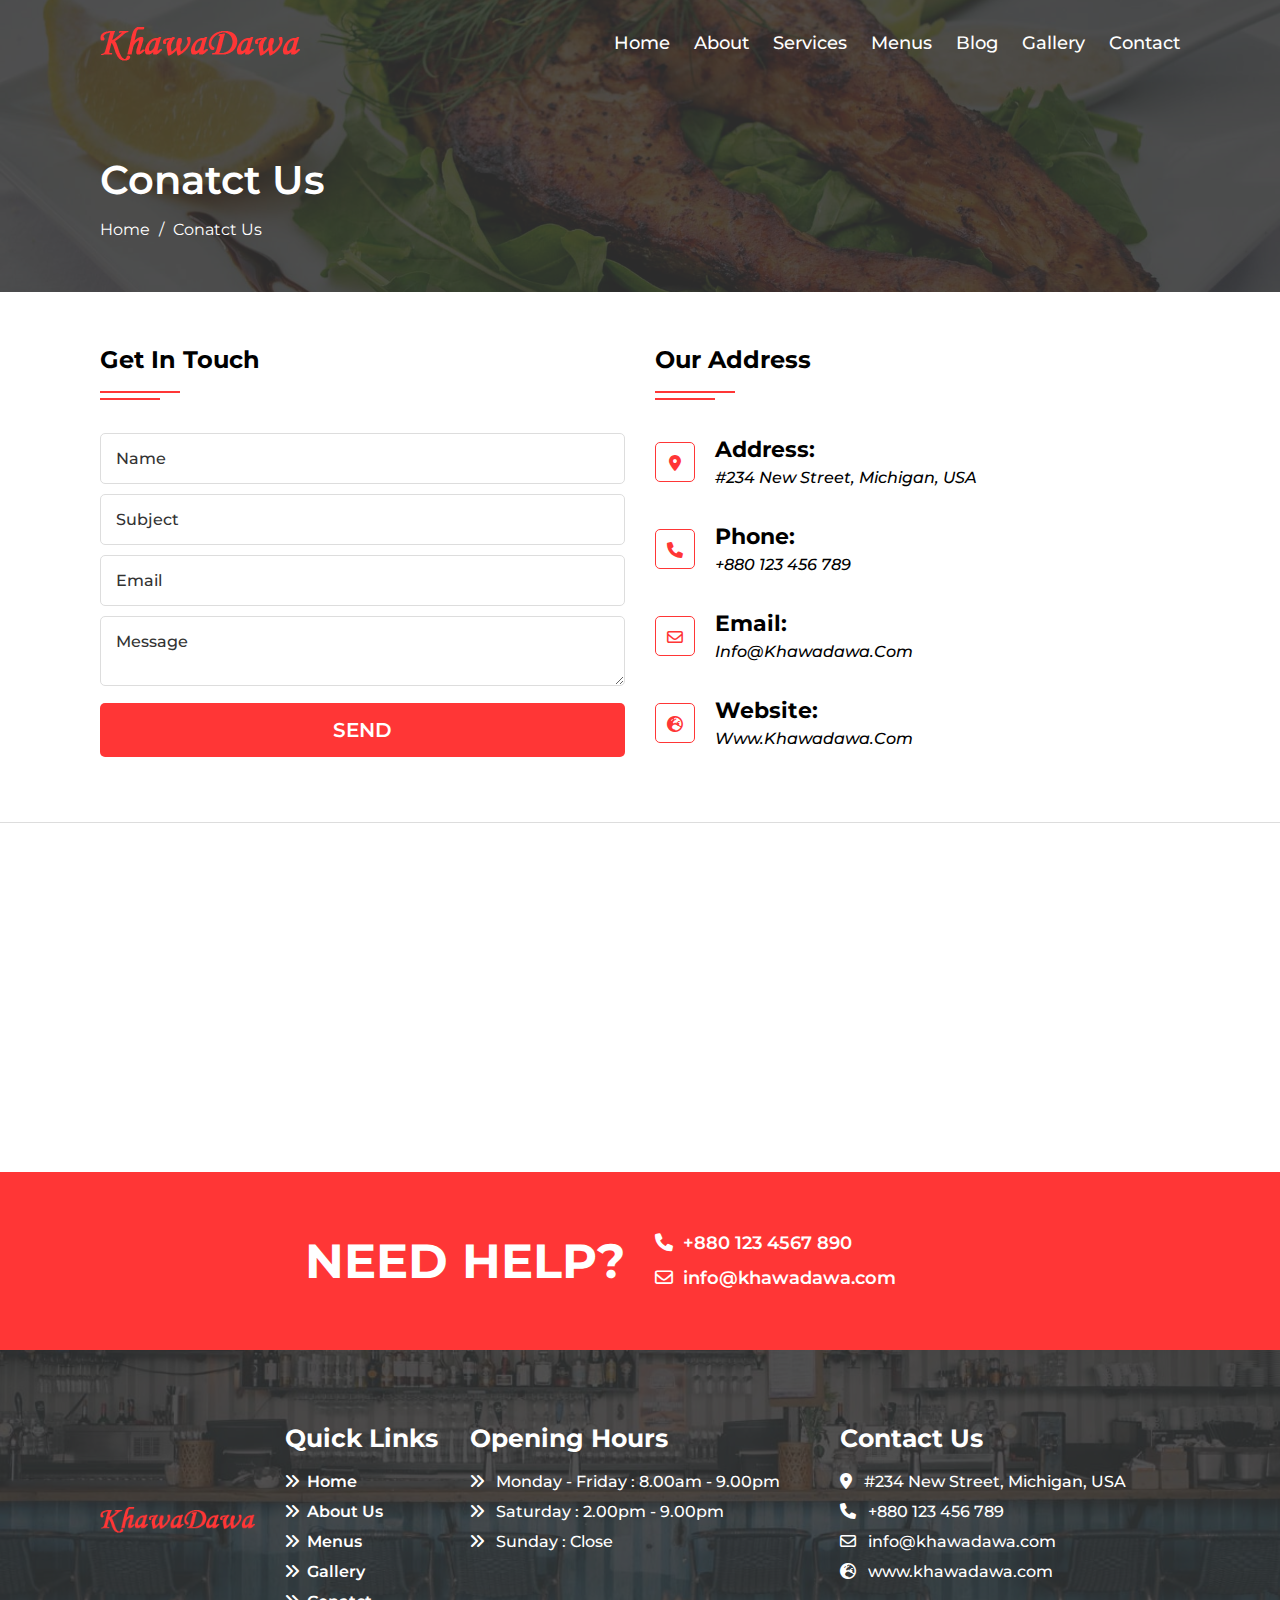
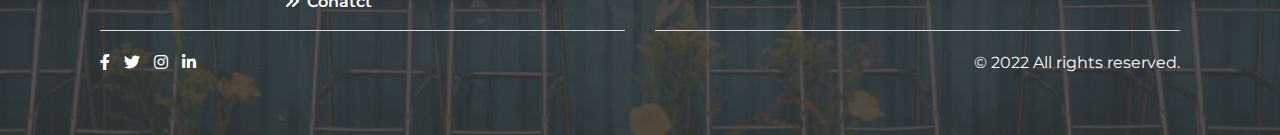
<file: contact.html>
<!DOCTYPE html>
<html lang="en">

<head>
    <meta charset="UTF-8">
    <meta http-equiv="X-UA-Compatible" content="IE=edge">
    <meta name="viewport" content="width=device-width, initial-scale=1.0">
    <title>Contact | Welcome To KhawaDawa</title>

    <!-- Font-Awesome CSS -->
    <link rel="stylesheet" href="./assets/css/fontawesome.min.css">
    <!-- Slick Slider CSS -->
    <link rel="stylesheet" href="./assets/css/plugins/slick.css">
    <!-- Mean Menu CSS -->
    <link rel="stylesheet" href="./assets/css/plugins/meanmenu.css">
    <!-- Custom CSS -->
    <link rel="stylesheet" href="./assets/css/style.css">
</head>

<body>
    <!-- Header Area Start -->
    <header class="header__area">
        <div class="container">
            <div class="row align-items-center">
                <div class="col-lg-3 col-12 d-lg-block d-flex justify-content-space-between align-items-center">
                    <div class="header__logo">
                        <a href="index.html">
                            <img src="./assets/img/logo.png" alt="Logo">
                        </a>
                    </div>
                    <div class="sidebar__toggle">
                        <button class="sidebar__toggle-btn">
                            <i class="fa-solid fa-bars"></i>
                        </button>
                    </div>
                </div>
                <div class="col-lg-9 col-12">
                    <div class="header__menu">
                        <nav id="mean-menu">
                            <ul>
                                <li><a href="index.html">Home</a></li>
                                <li><a href="about.html">About</a></li>
                                <li><a href="services.html">Services</a></li>
                                <li><a href="menus.html">Menus</a>
                                    <ul class="submenu">
                                        <li><a href="#">SubMenu</a></li>
                                        <li><a href="#">SubMenu</a></li>
                                        <li><a href="#">Submenu</a></li>
                                    </ul>
                                </li>
                                <li><a href="blog.html">Blog</a></li>
                                <li><a href="gallery.html">Gallery</a></li>
                                <li><a href="contact.html">Contact</a></li>
                            </ul>
                        </nav>
                    </div>
                </div>
            </div>
        </div>
    </header>
    <!-- Header Area End -->

    <!-- Mobile Menu Sidebar Area Start -->
    <div class="sidebar__area">
        <div class="sidebar__wrapper">
            <div class="sidebar__close">
                <button class="sidebar__close-btn"><i class="fa-solid fa-xmark"></i></button>
            </div>
            <div class="sidebar__content">
                <div class="sidebar__logo mb-20">
                    <a href="index.html">
                        <img src="./assets/img/logo.png" alt="Logo">
                    </a>
                </div>
                <div class="mobile-menu fix"></div>
            </div>
        </div>
    </div>
    <!-- Mobile Menu Sidebar Area End -->
    <div class="body-overlay"></div>
    <!-- Mobile Menu Sidebar Area End -->

    <!-- Main Area Start -->
    <main>
        <!-- Breadcrumb Area Start -->
        <section class="breadcrumb__area overlay" style="background-image: url('./assets/img/page-bg.jpg');">
            <div class="container">
                <div class="row">
                    <div class="col-12">
                        <div class="breadcrumb__content">
                            <h3>Conatct Us</h3>
                            <ul class="breadcrumb__menu">
                                <li><a href="index.html">Home</a></li>
                                <li>/</li>
                                <li>Conatct Us</li>
                            </ul>
                        </div>
                    </div>
                </div>
            </div>
        </section>
        <!-- Breadcrumb Area End -->

        <!-- Conatct Area Start -->
        <section class="contact__area pt-50 pb-65">
            <div class="container">
                <div class="row gutter-3">
                    <div class="col-lg-6 col-12">
                        <div class="contact__form">
                            <div class="section__title-area mb-40">
                                <h3 class="section__title section__title-sm">Get In Touch</h3>
                            </div>
                            <form action="#">
                                <input type="text" placeholder="Name">
                                <input type="text" placeholder="Subject">
                                <input type="email" placeholder="Email">
                                <textarea placeholder="Message"></textarea>
                                <input type="submit" value="Send">
                            </form>
                        </div>
                    </div>
                    <div class="col-lg-6 col-12">
                        <div class="contact__address">
                            <div class="section__title-area mb-40">
                                <h3 class="section__title section__title-sm">Our Address</h3>
                            </div>
                            <div class="contact__address-info">
                                <!-- Single Address -->
                                <div class="single-address">
                                    <div class="icon">
                                        <i class="fa-solid fa-location-dot"></i>
                                    </div>
                                    <div class="text">
                                        <h4>Address: <span>#234 New Street, Michigan, USA</span></h4>
                                    </div>
                                </div>
                                <!-- Single Address -->
                                <div class="single-address">
                                    <div class="icon">
                                        <i class="fa-solid fa-phone"></i>
                                    </div>
                                    <div class="text">
                                        <h4>Phone: <span>+880 123 456 789</span></h4>
                                    </div>
                                </div>
                                <!-- Single Address -->
                                <div class="single-address">
                                    <div class="icon">
                                        <i class="fa-regular fa-envelope"></i>
                                    </div>
                                    <div class="text">
                                        <h4>Email: <span>info@khawadawa.com</span></h4>
                                    </div>
                                </div>
                                <!-- Single Address -->
                                <div class="single-address">
                                    <div class="icon">
                                        <i class="fa-solid fa-earth-europe"></i>
                                    </div>
                                    <div class="text">
                                        <h4>Website: <span>www.khawadawa.com</span></h4>
                                    </div>
                                </div>
                            </div>
                        </div>
                    </div>
                </div>
            </div>
        </section>
        <!-- Conatct Area End -->

        <!-- Map Area Start -->
        <section class="map__area">
            <iframe
                src="https://www.google.com/maps/embed?pb=!1m18!1m12!1m3!1d58478.679073508014!2d90.56704414710566!3d23.64312746830941!2m3!1f0!2f0!3f0!3m2!1i1024!2i768!4f13.1!3m3!1m2!1s0x3755b34a23050595%3A0xe92de4bde15fc703!2sSonargaon!5e0!3m2!1sen!2sbd!4v1653464582574!5m2!1sen!2sbd"></iframe>
        </section>
        <!-- Map Area End -->

        <!-- CTA Area Start -->
        <section class="cta__area pt-50 pb-50">
            <div class="container">
                <div class="row align-items-center gutter-2 text-white">
                    <div class="col-md-6 col-12">
                        <div class="cta__info text-right">
                            <h3>NEED HELP?</h3>
                        </div>
                    </div>
                    <div class="col-md-6 col-12">
                        <div class="cta__info">
                            <a href="tel:+8801234567890"><i class="fa-solid fa-phone"></i>+880 123 4567 890</a>
                            <a href="mailto:info@khawadawa.com"><i
                                    class="fa-regular fa-envelope"></i>info@khawadawa.com</a>
                        </div>
                    </div>
                </div>
            </div>
        </section>
        <!-- CTA Area End -->

    </main>
    <!-- Main Area End -->

    <!-- Footer Area Start -->
    <footer class="footer__area overlay pt-70 pb-60" style="background-image: url('./assets/img/footer_back.jpg');">
        <div class="container">
            <div class="footer__top">
                <div class="row gutter-3">
                    <div class="col-lg-2 col-md-6 col-12">
                        <div class="footer__logo">
                            <a href="index.html">
                                <img src="./assets/img/logo.png" alt="Footer Logo">
                            </a>
                        </div>
                    </div>
                    <div class="col-lg-2 col-md-6 col-12">
                        <div class="footer__widget">
                            <h3>Quick Links</h3>
                            <ul class="footer__menu">
                                <li><a href="index.html"> <i class="fa-solid fa-angles-right"></i>Home</a></li>
                                <li><a href="about.html"> <i class="fa-solid fa-angles-right"></i>About Us</a></li>
                                <li><a href="menus.html"> <i class="fa-solid fa-angles-right"></i>Menus</a></li>
                                <li><a href="gallery.html"> <i class="fa-solid fa-angles-right"></i>Gallery</a></li>
                                <li><a href="contact.html"> <i class="fa-solid fa-angles-right"></i>Conatct </a></li>
                            </ul>
                        </div>
                    </div>
                    <div class="col-lg-4 col-md-6 col-12">
                        <div class="footer__widget">
                            <h3>Opening Hours</h3>
                            <ul>
                                <li><i class="fa-solid fa-angles-right"></i> Monday - Friday : 8.00am - 9.00pm</li>
                                <li><i class="fa-solid fa-angles-right"></i> Saturday : 2.00pm - 9.00pm</li>
                                <li><i class="fa-solid fa-angles-right"></i> Sunday : Close</li>
                            </ul>
                        </div>
                    </div>
                    <div class="col-lg-4 col-md-6 col-12">
                        <div class="footer__widget">
                            <h3>Contact Us</h3>
                            <ul>
                                <li><i class="fa-solid fa-location-dot"></i> #234 New Street, Michigan, USA</li>
                                <li><i class="fa-solid fa-phone"></i> +880 123 456 789</li>
                                <li><i class="fa-regular fa-envelope"></i> info@khawadawa.com</li>
                                <li><i class="fa-solid fa-earth-europe"></i> www.khawadawa.com</li>
                            </ul>
                        </div>
                    </div>
                </div>
            </div>
            <div class="footer__bottom">
                <div class="row">
                    <div class="col-md-6 col-12">
                        <div class="footer__social">
                            <a href="#"><i class="fa-brands fa-facebook-f"></i></a>
                            <a href="#"><i class="fa-brands fa-twitter"></i></a>
                            <a href="#"><i class="fa-brands fa-instagram"></i></a>
                            <a href="#"><i class="fa-brands fa-linkedin-in"></i></a>
                        </div>
                    </div>
                    <div class="col-md-6 col-12">
                        <div class="footer__copy text-right">
                            <span>&copy; 2022 All rights reserved.</span>
                        </div>
                    </div>
                </div>
            </div>
        </div>
    </footer>
    <!-- Footer Area End -->

    <!-- jQuery3.6.0 -->
    <script src="./assets/js/jquery-3.6.0.min.js"></script>
    <!-- Slick Slider JS -->
    <script src="./assets/js/plugins/slick.min.js"></script>
    <!-- Mean Menu JS -->
    <script src="./assets/js/plugins/meanmenu.min.js"></script>
    <!-- Custom JS -->
    <script src="./assets/js/script.js"></script>
</body>

</html>
</file>
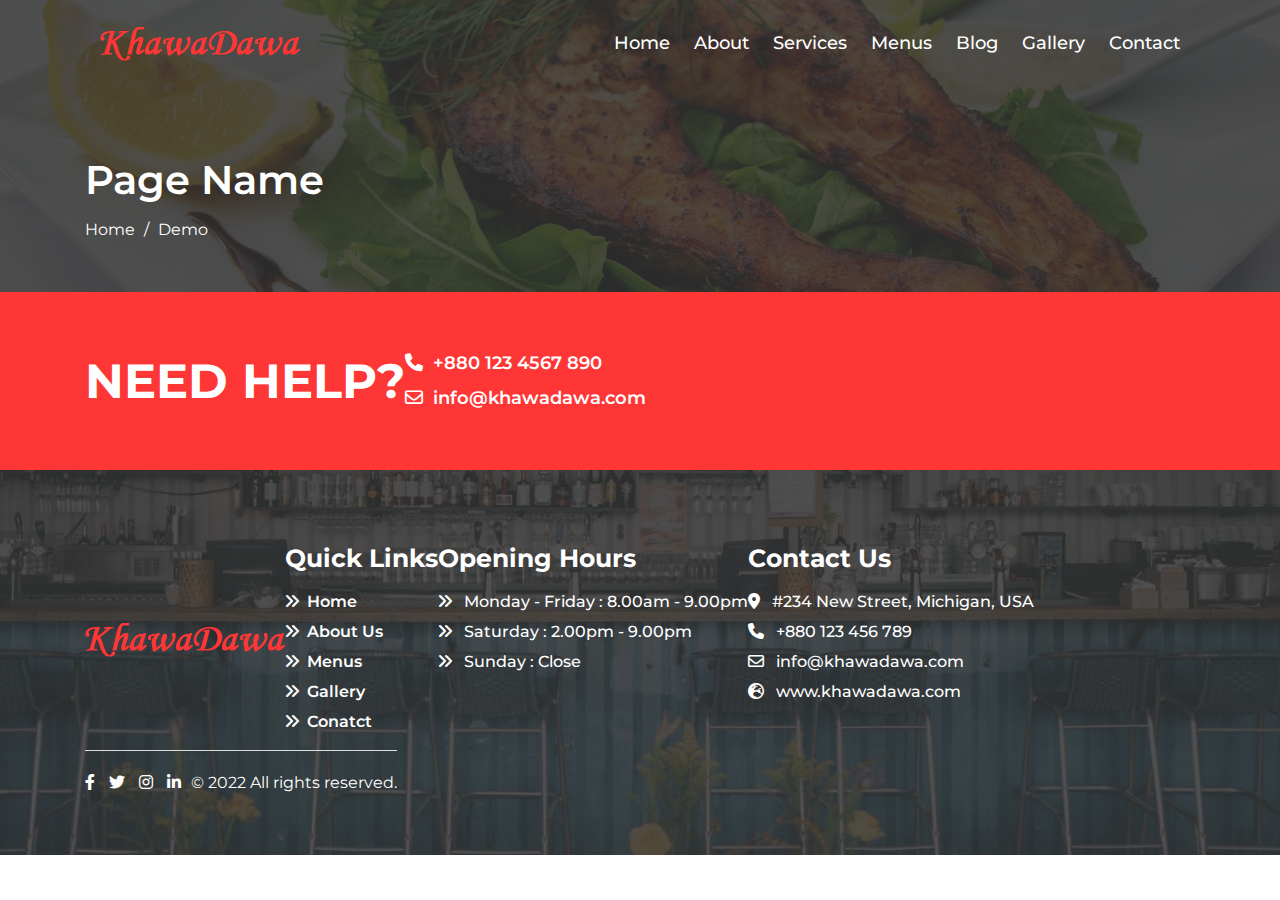
<file: demo.html>
<!DOCTYPE html>
<html lang="en">

<head>
    <meta charset="UTF-8">
    <meta http-equiv="X-UA-Compatible" content="IE=edge">
    <meta name="viewport" content="width=device-width, initial-scale=1.0">
    <title>Home | Welcome To KhawaDawa</title>

    <!-- Font-Awesome CSS -->
    <link rel="stylesheet" href="./assets/css/fontawesome.min.css">
    <!-- Slick Slider CSS -->
    <link rel="stylesheet" href="./assets/css/plugins/slick.css">
    <!-- Mean Menu CSS -->
    <link rel="stylesheet" href="./assets/css/plugins/meanmenu.css">
    <!-- Custom CSS -->
    <link rel="stylesheet" href="./assets/css/style.css">
</head>

<body>
    <!-- Header Area Start -->
    <header class="header__area">
        <div class="container">
            <div class="row align-items-center">
                <div class="col-lg-3 col-12 d-md-flex justify-content-md-space-between align-items-md-center">
                    <div class="header__logo">
                        <a href="index.html">
                            <img src="./assets/img/logo.png" alt="Logo">
                        </a>
                    </div>
                    <div class="sidebar__toggle">
                        <button class="sidebar__toggle-btn">
                            <i class="fa-solid fa-bars"></i>
                        </button>
                    </div>
                </div>
                <div class="col-lg-9 col-12">
                    <div class="header__menu">
                        <nav id="mean-menu">
                            <ul>
                                <li><a href="index.html">Home</a></li>
                                <li><a href="about.html">About</a></li>
                                <li><a href="services.html">Services</a></li>
                                <li><a href="menus.html">Menus</a>
                                    <ul class="submenu">
                                        <li><a href="#">SubMenu</a></li>
                                        <li><a href="#">SubMenu</a></li>
                                        <li><a href="#">Submenu</a></li>
                                    </ul>
                                </li>
                                <li><a href="blog.html">Blog</a></li>
                                <li><a href="gallery.html">Gallery</a></li>
                                <li><a href="contact.html">Contact</a></li>
                            </ul>
                        </nav>
                    </div>
                </div>
            </div>
        </div>
    </header>
    <!-- Header Area End -->

    <!-- Mobile Menu Sidebar Area Start -->
    <div class="sidebar__area">
        <div class="sidebar__wrapper">
            <div class="sidebar__close">
                <button class="sidebar__close-btn"><i class="fa-solid fa-xmark"></i></button>
            </div>
            <div class="sidebar__content">
                <div class="sidebar__logo mb-20">
                    <a href="index.html">
                        <img src="./assets/img/logo.png" alt="Logo">
                    </a>
                </div>
                <div class="mobile-menu fix"></div>
            </div>
        </div>
    </div>
    <!-- Mobile Menu Sidebar Area End -->
    <div class="body-ovarlay opend"></div>
    <!-- Mobile Menu Sidebar Area End -->

    <!-- Main Area Start -->
    <main>
        <!-- Breadcrumb Area Start -->
        <section class="breadcrumb__area overlay" style="background-image: url('./assets/img/page-bg.jpg');">
            <div class="container">
                <div class="row">
                    <div class="col-xxl-12">
                        <div class="breadcrumb__content">
                            <h3>page Name</h3>
                            <ul class="breadcrumb__menu">
                                <li><a href="index.html">Home</a></li>
                                <li>/</li>
                                <li>Demo</li>
                            </ul>
                        </div>
                    </div>
                </div>
            </div>
        </section>
        <!-- Breadcrumb Area End -->

        <!-- CTA Area Start -->
        <section class="cta__area pt-50 pb-50">
            <div class="container">
                <div class="row align-items-center text-white">
                    <div class="col-xxl-6">
                        <div class="cta__info text-right">
                            <h3>NEED HELP?</h3>
                        </div>
                    </div>
                    <div class="col-xxl-6">
                        <div class="cta__info">
                            <a href="tel:+8801234567890"><i class="fa-solid fa-phone"></i>+880 123 4567 890</a>
                            <a href="mailto:info@khawadawa.com"><i
                                    class="fa-regular fa-envelope"></i>info@khawadawa.com</a>
                        </div>
                    </div>
                </div>
            </div>
        </section>
        <!-- CTA Area End -->
    </main>
    <!-- Main Area End -->

    <!-- Footer Area Start -->
    <footer class="footer__area overlay pt-70 pb-60" style="background-image: url('./assets/img/footer_back.jpg');">
        <div class="container">
            <div class="footer__top">
                <div class="row">
                    <div class="col-xxl-2">
                        <div class="footer__logo">
                            <img src="./assets/img/logo.png" alt="Footer Logo">
                        </div>
                    </div>
                    <div class="col-xxl-2">
                        <div class="footer__widget">
                            <h3>Quick Links</h3>
                            <ul class="footer__menu">
                                <li><a href="#"> <i class="fa-solid fa-angles-right"></i>Home</a></li>
                                <li><a href="#"> <i class="fa-solid fa-angles-right"></i>About Us</a></li>
                                <li><a href="#"> <i class="fa-solid fa-angles-right"></i>Menus</a></li>
                                <li><a href="#"> <i class="fa-solid fa-angles-right"></i>Gallery</a></li>
                                <li><a href="#"> <i class="fa-solid fa-angles-right"></i>Conatct </a></li>
                            </ul>
                        </div>
                    </div>
                    <div class="col-xxl-4">
                        <div class="footer__widget">
                            <h3>Opening Hours</h3>
                            <ul>
                                <li><i class="fa-solid fa-angles-right"></i> Monday - Friday : 8.00am - 9.00pm</li>
                                <li><i class="fa-solid fa-angles-right"></i> Saturday : 2.00pm - 9.00pm</li>
                                <li><i class="fa-solid fa-angles-right"></i> Sunday : Close</li>
                            </ul>
                        </div>
                    </div>
                    <div class="col-xxl-4">
                        <div class="footer__widget">
                            <h3>Contact Us</h3>
                            <ul>
                                <li><i class="fa-solid fa-location-dot"></i> #234 New Street, Michigan, USA</li>
                                <li><i class="fa-solid fa-phone"></i> +880 123 456 789</li>
                                <li><i class="fa-regular fa-envelope"></i> info@khawadawa.com</li>
                                <li><i class="fa-solid fa-earth-europe"></i> www.khawadawa.com</li>
                            </ul>
                        </div>
                    </div>
                </div>
            </div>
            <div class="footer__bottom">
                <div class="row">
                    <div class="col-xxl-6">
                        <div class="footer__social">
                            <a href="#"><i class="fa-brands fa-facebook-f"></i></a>
                            <a href="#"><i class="fa-brands fa-twitter"></i></a>
                            <a href="#"><i class="fa-brands fa-instagram"></i></a>
                            <a href="#"><i class="fa-brands fa-linkedin-in"></i></a>
                        </div>
                    </div>
                    <div class="col-xxl-6">
                        <div class="footer__copy text-right">
                            <span>&copy; 2022 All rights reserved.</span>
                        </div>
                    </div>
                </div>
            </div>
        </div>
    </footer>
    <!-- Footer Area End -->

    <!-- jQuery3.6.0 -->
    <script src="./assets/js/jquery-3.6.0.min.js"></script>
    <!-- Slick Slider JS -->
    <script src="./assets/js/plugins/slick.min.js"></script>
    <!-- Mean Menu JS -->
    <script src="./assets/js/plugins/meanmenu.min.js"></script>
    <!-- Custom JS -->
    <script src="./assets/js/script.js"></script>
</body>

</html>
</file>
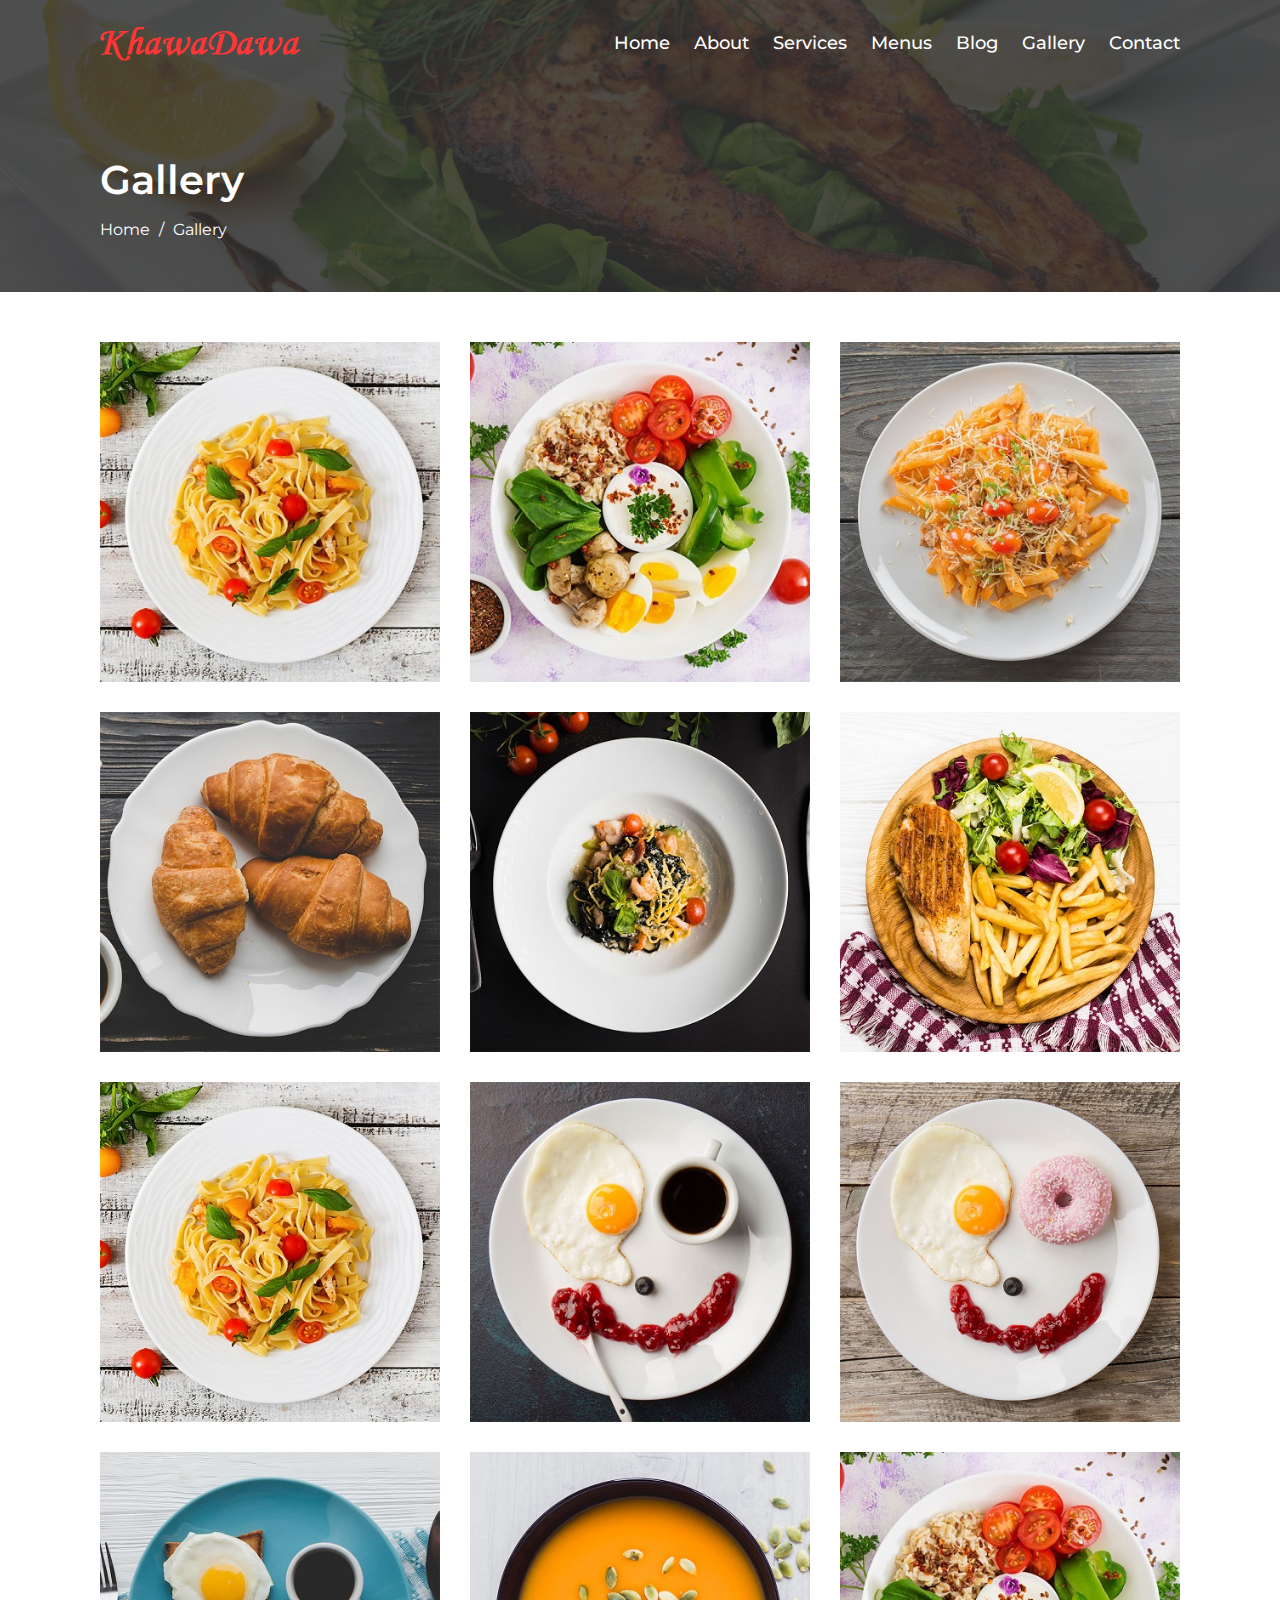
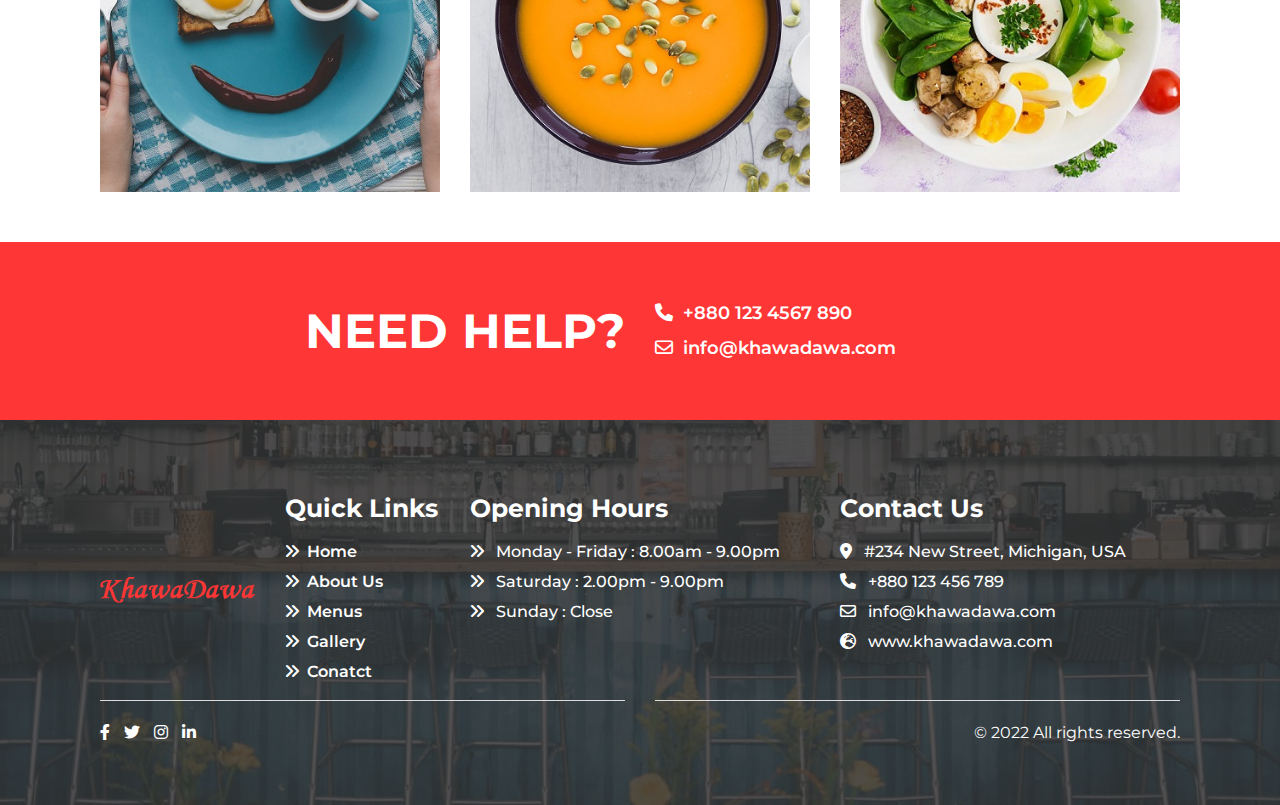
<file: gallery.html>
<!DOCTYPE html>
<html lang="en">

<head>
    <meta charset="UTF-8">
    <meta http-equiv="X-UA-Compatible" content="IE=edge">
    <meta name="viewport" content="width=device-width, initial-scale=1.0">
    <title>Gallery | Welcome To KhawaDawa</title>

    <!-- Font-Awesome CSS -->
    <link rel="stylesheet" href="./assets/css/fontawesome.min.css">
    <!-- Slick Slider CSS -->
    <link rel="stylesheet" href="./assets/css/plugins/slick.css">
    <!-- Mean Menu CSS -->
    <link rel="stylesheet" href="./assets/css/plugins/meanmenu.css">
    <!-- Custom CSS -->
    <link rel="stylesheet" href="./assets/css/style.css">
</head>

<body>
    <!-- Header Area Start -->
    <header class="header__area">
        <div class="container">
            <div class="row align-items-center">
                <div class="col-lg-3 col-12 d-lg-block d-flex justify-content-space-between align-items-center">
                    <div class="header__logo">
                        <a href="index.html">
                            <img src="./assets/img/logo.png" alt="Logo">
                        </a>
                    </div>
                    <div class="sidebar__toggle">
                        <button class="sidebar__toggle-btn">
                            <i class="fa-solid fa-bars"></i>
                        </button>
                    </div>
                </div>
                <div class="col-lg-9 col-12">
                    <div class="header__menu">
                        <nav id="mean-menu">
                            <ul>
                                <li><a href="index.html">Home</a></li>
                                <li><a href="about.html">About</a></li>
                                <li><a href="services.html">Services</a></li>
                                <li><a href="menus.html">Menus</a>
                                    <ul class="submenu">
                                        <li><a href="#">SubMenu</a></li>
                                        <li><a href="#">SubMenu</a></li>
                                        <li><a href="#">Submenu</a></li>
                                    </ul>
                                </li>
                                <li><a href="blog.html">Blog</a></li>
                                <li><a href="gallery.html">Gallery</a></li>
                                <li><a href="contact.html">Contact</a></li>
                            </ul>
                        </nav>
                    </div>
                </div>
            </div>
        </div>
    </header>
    <!-- Header Area End -->

    <!-- Mobile Menu Sidebar Area Start -->
    <div class="sidebar__area">
        <div class="sidebar__wrapper">
            <div class="sidebar__close">
                <button class="sidebar__close-btn"><i class="fa-solid fa-xmark"></i></button>
            </div>
            <div class="sidebar__content">
                <div class="sidebar__logo mb-20">
                    <a href="index.html">
                        <img src="./assets/img/logo.png" alt="Logo">
                    </a>
                </div>
                <div class="mobile-menu fix"></div>
            </div>
        </div>
    </div>
    <!-- Mobile Menu Sidebar Area End -->
    <div class="body-overlay"></div>
    <!-- Mobile Menu Sidebar Area End -->

    <!-- Main Area Start -->
    <main>
        <!-- Breadcrumb Area Start -->
        <section class="breadcrumb__area overlay" style="background-image: url('./assets/img/page-bg.jpg');">
            <div class="container">
                <div class="row">
                    <div class="col-12">
                        <div class="breadcrumb__content">
                            <h3>Gallery</h3>
                            <ul class="breadcrumb__menu">
                                <li><a href="index.html">Home</a></li>
                                <li>/</li>
                                <li>Gallery</li>
                            </ul>
                        </div>
                    </div>
                </div>
            </div>
        </section>
        <!-- Breadcrumb Area End -->

        <!-- Gallery Area Start -->
        <section class="gallery__area pt-50 pb-50">
            <div class="container">
                <div class="row gutter-3">
                    <!-- Single Gallery -->
                    <div class="col-lg-4 col-md-6 col-12">
                        <div class="gallery__single">
                            <img src="./assets/img/gallery/gallery-1.jpg" alt="Gallery Image">
                        </div>
                    </div>
                    <!-- Single Gallery -->
                    <div class="col-lg-4 col-md-6 col-12">
                        <div class="gallery__single">
                            <img src="./assets/img/gallery/gallery-2.jpg" alt="Gallery Image">
                        </div>
                    </div>
                    <!-- Single Gallery -->
                    <div class="col-lg-4 col-md-6 col-12">
                        <div class="gallery__single">
                            <img src="./assets/img/gallery/gallery-3.jpg" alt="Gallery Image">
                        </div>
                    </div>
                    <!-- Single Gallery -->
                    <div class="col-lg-4 col-md-6 col-12">
                        <div class="gallery__single">
                            <img src="./assets/img/gallery/gallery-4.jpg" alt="Gallery Image">
                        </div>
                    </div>
                    <!-- Single Gallery -->
                    <div class="col-lg-4 col-md-6 col-12">
                        <div class="gallery__single">
                            <img src="./assets/img/gallery/gallery-5.jpg" alt="Gallery Image">
                        </div>
                    </div>
                    <!-- Single Gallery -->
                    <div class="col-lg-4 col-md-6 col-12">
                        <div class="gallery__single">
                            <img src="./assets/img/gallery/gallery-6.jpg" alt="Gallery Image">
                        </div>
                    </div>
                    <!-- Single Gallery -->
                    <div class="col-lg-4 col-md-6 col-12">
                        <div class="gallery__single">
                            <img src="./assets/img/gallery/gallery-7.jpg" alt="Gallery Image">
                        </div>
                    </div>
                    <!-- Single Gallery -->
                    <div class="col-lg-4 col-md-6 col-12">
                        <div class="gallery__single">
                            <img src="./assets/img/gallery/gallery-8.jpg" alt="Gallery Image">
                        </div>
                    </div>
                    <!-- Single Gallery -->
                    <div class="col-lg-4 col-md-6 col-12">
                        <div class="gallery__single">
                            <img src="./assets/img/gallery/gallery-9.jpg" alt="Gallery Image">
                        </div>
                    </div>
                    <!-- Single Gallery -->
                    <div class="col-lg-4 col-md-6 col-12">
                        <div class="gallery__single">
                            <img src="./assets/img/gallery/gallery-10.jpg" alt="Gallery Image">
                        </div>
                    </div>
                    <!-- Single Gallery -->
                    <div class="col-lg-4 col-md-6 col-12">
                        <div class="gallery__single">
                            <img src="./assets/img/gallery/gallery-11.jpg" alt="Gallery Image">
                        </div>
                    </div>
                    <!-- Single Gallery -->
                    <div class="col-lg-4 col-md-6 col-12">
                        <div class="gallery__single">
                            <img src="./assets/img/gallery/gallery-2.jpg" alt="Gallery Image">
                        </div>
                    </div>
                </div>
            </div>
        </section>
        <!-- Gallery Area End -->

        <!-- CTA Area Start -->
        <section class="cta__area pt-50 pb-50">
            <div class="container">
                <div class="row align-items-center gutter-2 text-white">
                    <div class="col-md-6 col-12">
                        <div class="cta__info text-right">
                            <h3>NEED HELP?</h3>
                        </div>
                    </div>
                    <div class="col-md-6 col-12">
                        <div class="cta__info">
                            <a href="tel:+8801234567890"><i class="fa-solid fa-phone"></i>+880 123 4567 890</a>
                            <a href="mailto:info@khawadawa.com"><i
                                    class="fa-regular fa-envelope"></i>info@khawadawa.com</a>
                        </div>
                    </div>
                </div>
            </div>
        </section>
        <!-- CTA Area End -->

    </main>
    <!-- Main Area End -->

    <!-- Footer Area Start -->
    <footer class="footer__area overlay pt-70 pb-60" style="background-image: url('./assets/img/footer_back.jpg');">
        <div class="container">
            <div class="footer__top">
                <div class="row gutter-3">
                    <div class="col-lg-2 col-md-6 col-12">
                        <div class="footer__logo">
                            <a href="index.html">
                                <img src="./assets/img/logo.png" alt="Footer Logo">
                            </a>
                        </div>
                    </div>
                    <div class="col-lg-2 col-md-6 col-12">
                        <div class="footer__widget">
                            <h3>Quick Links</h3>
                            <ul class="footer__menu">
                                <li><a href="index.html"> <i class="fa-solid fa-angles-right"></i>Home</a></li>
                                <li><a href="about.html"> <i class="fa-solid fa-angles-right"></i>About Us</a></li>
                                <li><a href="menus.html"> <i class="fa-solid fa-angles-right"></i>Menus</a></li>
                                <li><a href="gallery.html"> <i class="fa-solid fa-angles-right"></i>Gallery</a></li>
                                <li><a href="contact.html"> <i class="fa-solid fa-angles-right"></i>Conatct </a></li>
                            </ul>
                        </div>
                    </div>
                    <div class="col-lg-4 col-md-6 col-12">
                        <div class="footer__widget">
                            <h3>Opening Hours</h3>
                            <ul>
                                <li><i class="fa-solid fa-angles-right"></i> Monday - Friday : 8.00am - 9.00pm</li>
                                <li><i class="fa-solid fa-angles-right"></i> Saturday : 2.00pm - 9.00pm</li>
                                <li><i class="fa-solid fa-angles-right"></i> Sunday : Close</li>
                            </ul>
                        </div>
                    </div>
                    <div class="col-lg-4 col-md-6 col-12">
                        <div class="footer__widget">
                            <h3>Contact Us</h3>
                            <ul>
                                <li><i class="fa-solid fa-location-dot"></i> #234 New Street, Michigan, USA</li>
                                <li><i class="fa-solid fa-phone"></i> +880 123 456 789</li>
                                <li><i class="fa-regular fa-envelope"></i> info@khawadawa.com</li>
                                <li><i class="fa-solid fa-earth-europe"></i> www.khawadawa.com</li>
                            </ul>
                        </div>
                    </div>
                </div>
            </div>
            <div class="footer__bottom">
                <div class="row">
                    <div class="col-md-6 col-12">
                        <div class="footer__social">
                            <a href="#"><i class="fa-brands fa-facebook-f"></i></a>
                            <a href="#"><i class="fa-brands fa-twitter"></i></a>
                            <a href="#"><i class="fa-brands fa-instagram"></i></a>
                            <a href="#"><i class="fa-brands fa-linkedin-in"></i></a>
                        </div>
                    </div>
                    <div class="col-md-6 col-12">
                        <div class="footer__copy text-right">
                            <span>&copy; 2022 All rights reserved.</span>
                        </div>
                    </div>
                </div>
            </div>
        </div>
    </footer>
    <!-- Footer Area End -->

    <!-- jQuery3.6.0 -->
    <script src="./assets/js/jquery-3.6.0.min.js"></script>
    <!-- Slick Slider JS -->
    <script src="./assets/js/plugins/slick.min.js"></script>
    <!-- Mean Menu JS -->
    <script src="./assets/js/plugins/meanmenu.min.js"></script>
    <!-- Custom JS -->
    <script src="./assets/js/script.js"></script>
</body>

</html>
</file>
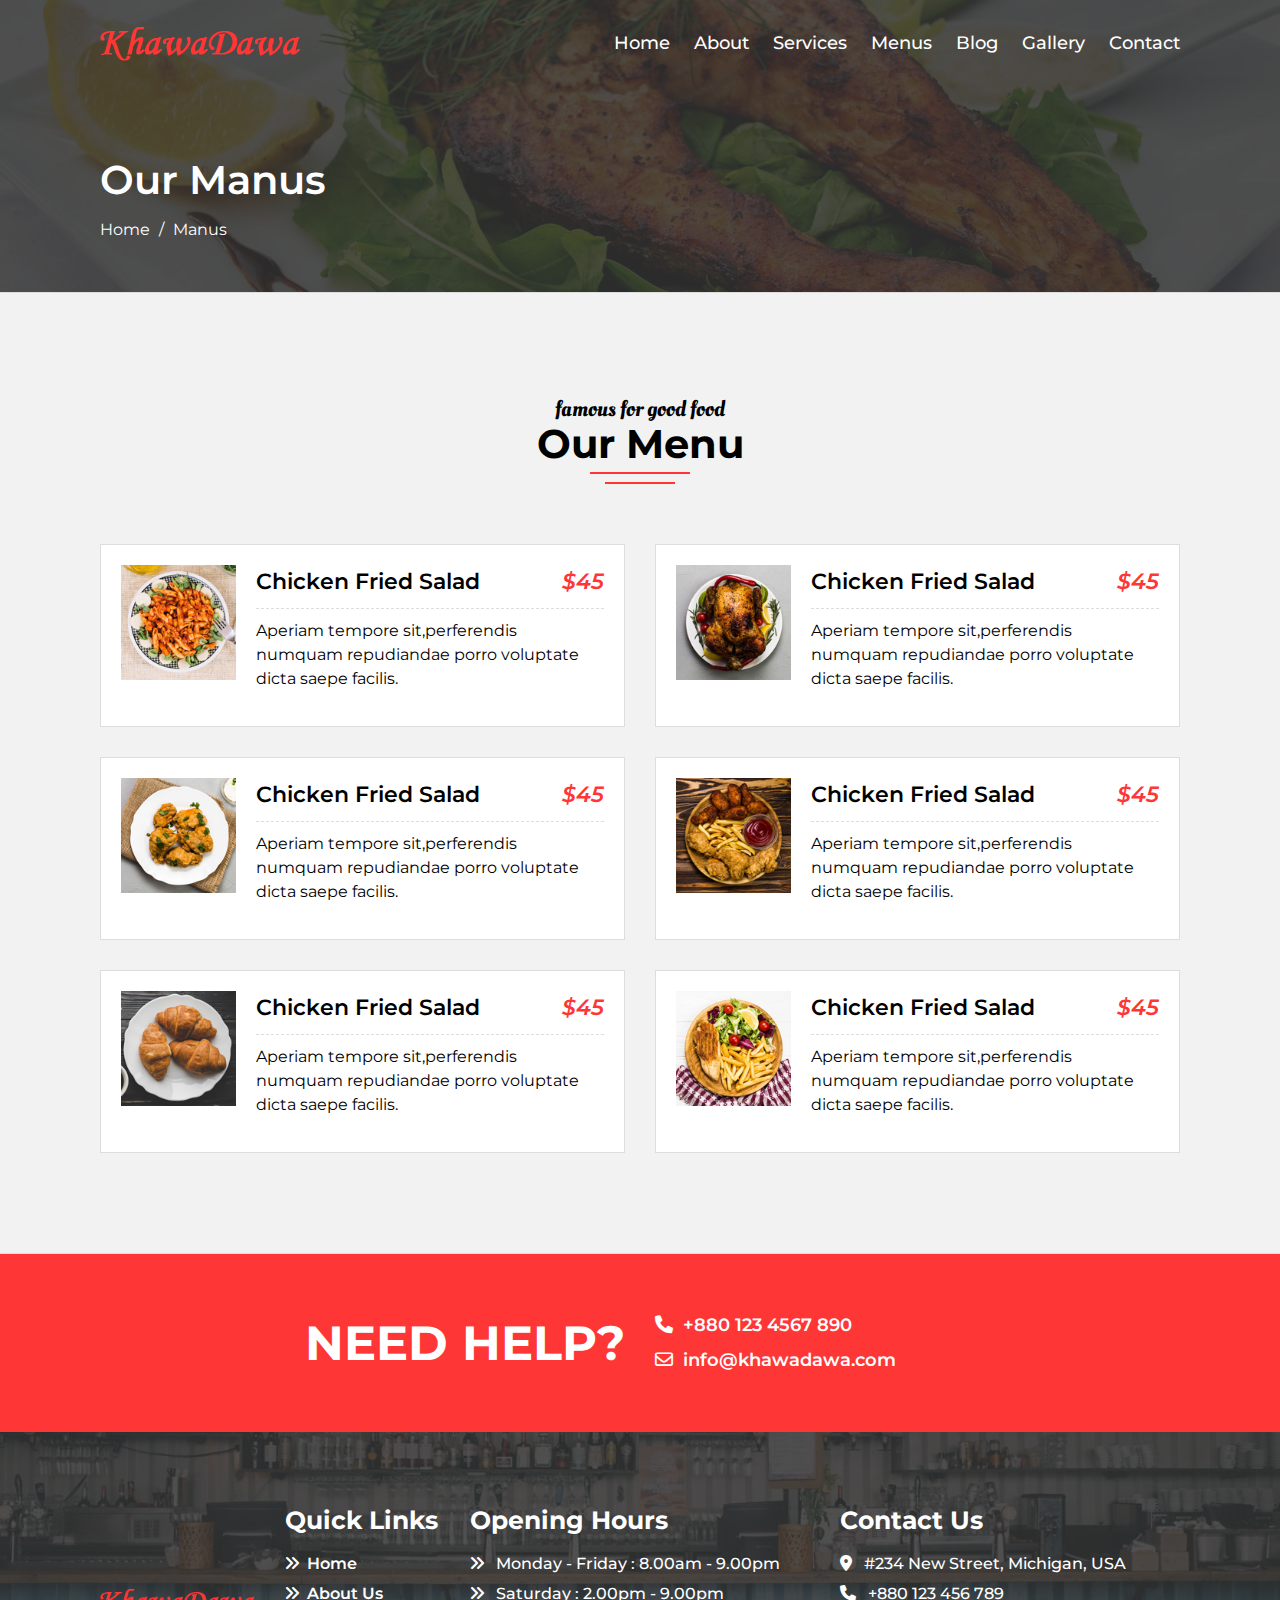
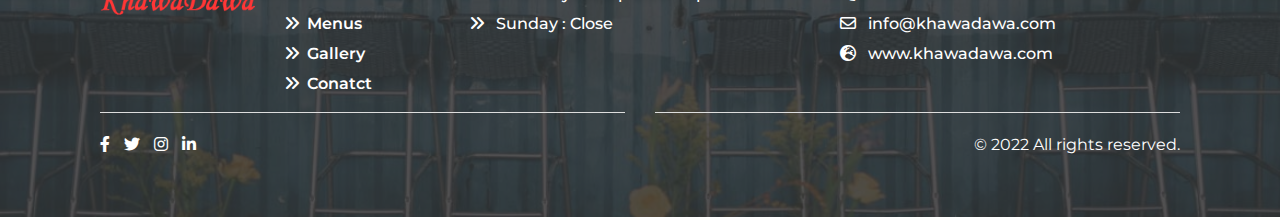
<file: menus.html>
<!DOCTYPE html>
<html lang="en">

<head>
    <meta charset="UTF-8">
    <meta http-equiv="X-UA-Compatible" content="IE=edge">
    <meta name="viewport" content="width=device-width, initial-scale=1.0">
    <title>Menus | Welcome To KhawaDawa</title>

    <!-- Font-Awesome CSS -->
    <link rel="stylesheet" href="./assets/css/fontawesome.min.css">
    <!-- Slick Slider CSS -->
    <link rel="stylesheet" href="./assets/css/plugins/slick.css">
    <!-- Mean Menu CSS -->
    <link rel="stylesheet" href="./assets/css/plugins/meanmenu.css">
    <!-- Custom CSS -->
    <link rel="stylesheet" href="./assets/css/style.css">
</head>

<body>
    <!-- Header Area Start -->
    <header class="header__area">
        <div class="container">
            <div class="row align-items-center">
                <div class="col-lg-3 col-12 d-lg-block d-flex justify-content-space-between align-items-center">
                    <div class="header__logo">
                        <a href="index.html">
                            <img src="./assets/img/logo.png" alt="Logo">
                        </a>
                    </div>
                    <div class="sidebar__toggle">
                        <button class="sidebar__toggle-btn">
                            <i class="fa-solid fa-bars"></i>
                        </button>
                    </div>
                </div>
                <div class="col-lg-9 col-12">
                    <div class="header__menu">
                        <nav id="mean-menu">
                            <ul>
                                <li><a href="index.html">Home</a></li>
                                <li><a href="about.html">About</a></li>
                                <li><a href="services.html">Services</a></li>
                                <li><a href="menus.html">Menus</a>
                                    <ul class="submenu">
                                        <li><a href="#">SubMenu</a></li>
                                        <li><a href="#">SubMenu</a></li>
                                        <li><a href="#">Submenu</a></li>
                                    </ul>
                                </li>
                                <li><a href="blog.html">Blog</a></li>
                                <li><a href="gallery.html">Gallery</a></li>
                                <li><a href="contact.html">Contact</a></li>
                            </ul>
                        </nav>
                    </div>
                </div>
            </div>
        </div>
    </header>
    <!-- Header Area End -->

    <!-- Mobile Menu Sidebar Area Start -->
    <div class="sidebar__area">
        <div class="sidebar__wrapper">
            <div class="sidebar__close">
                <button class="sidebar__close-btn"><i class="fa-solid fa-xmark"></i></button>
            </div>
            <div class="sidebar__content">
                <div class="sidebar__logo mb-20">
                    <a href="index.html">
                        <img src="./assets/img/logo.png" alt="Logo">
                    </a>
                </div>
                <div class="mobile-menu fix"></div>
            </div>
        </div>
    </div>
    <!-- Mobile Menu Sidebar Area End -->
    <div class="body-overlay"></div>
    <!-- Mobile Menu Sidebar Area End -->

    <!-- Main Area Start -->
    <main>
        <!-- Breadcrumb Area Start -->
        <section class="breadcrumb__area overlay" style="background-image: url('./assets/img/page-bg.jpg');">
            <div class="container">
                <div class="row">
                    <div class="col-12">
                        <div class="breadcrumb__content">
                            <h3>Our manus</h3>
                            <ul class="breadcrumb__menu">
                                <li><a href="index.html">Home</a></li>
                                <li>/</li>
                                <li>Manus</li>
                            </ul>
                        </div>
                    </div>
                </div>
            </div>
        </section>
        <!-- Breadcrumb Area End -->

        <!-- Food Menus Area Start -->
        <section class="menus__area pt-100 pb-100 dark-white">
            <div class="container">
                <div class="row">
                    <div class="col-12">
                        <div class="section__title-area text-center mb-70">
                            <span class="section__title-pre">famous for good food</span>
                            <h2 class="section__title section__title-lg">Our Menu</h2>
                        </div>
                    </div>
                </div>
                <div class="row gutter-3">
                    <!-- Single Menu -->
                    <div class="col-lg-6 col-12">
                        <div class="menus__single d-flex">
                            <div class="menus__img">
                                <img src="./assets/img/menu/menu-1.jpg" alt="Menu Image">
                            </div>
                            <div class="menus__info">
                                <h4>Chicken Fried Salad <span>$45</span></h4>
                                <p>Aperiam tempore sit,perferendis numquam repudiandae porro voluptate dicta saepe
                                    facilis.</p>
                            </div>
                        </div>
                    </div>
                    <!-- Single Menu -->
                    <div class="col-lg-6 col-12">
                        <div class="menus__single d-flex">
                            <div class="menus__img">
                                <img src="./assets/img/menu/menu-2.jpg" alt="Menu Image">
                            </div>
                            <div class="menus__info">
                                <h4>Chicken Fried Salad <span>$45</span></h4>
                                <p>Aperiam tempore sit,perferendis numquam repudiandae porro voluptate dicta saepe
                                    facilis.</p>
                            </div>
                        </div>
                    </div>
                    <!-- Single Menu -->
                    <div class="col-lg-6 col-12">
                        <div class="menus__single d-flex">
                            <div class="menus__img">
                                <img src="./assets/img/menu/menu-3.jpg" alt="Menu Image">
                            </div>
                            <div class="menus__info">
                                <h4>Chicken Fried Salad <span>$45</span></h4>
                                <p>Aperiam tempore sit,perferendis numquam repudiandae porro voluptate dicta saepe
                                    facilis.</p>
                            </div>
                        </div>
                    </div>
                    <!-- Single Menu -->
                    <div class="col-lg-6 col-12">
                        <div class="menus__single d-flex">
                            <div class="menus__img">
                                <img src="./assets/img/menu/menu-4.jpg" alt="Menu Image">
                            </div>
                            <div class="menus__info">
                                <h4>Chicken Fried Salad <span>$45</span></h4>
                                <p>Aperiam tempore sit,perferendis numquam repudiandae porro voluptate dicta saepe
                                    facilis.</p>
                            </div>
                        </div>
                    </div>
                    <!-- Single Menu -->
                    <div class="col-lg-6 col-12">
                        <div class="menus__single d-flex">
                            <div class="menus__img">
                                <img src="./assets/img/menu/menu-5.jpg" alt="Menu Image">
                            </div>
                            <div class="menus__info">
                                <h4>Chicken Fried Salad <span>$45</span></h4>
                                <p>Aperiam tempore sit,perferendis numquam repudiandae porro voluptate dicta saepe
                                    facilis.</p>
                            </div>
                        </div>
                    </div>
                    <!-- Single Menu -->
                    <div class="col-lg-6 col-12">
                        <div class="menus__single d-flex">
                            <div class="menus__img">
                                <img src="./assets/img/menu/menu-6.jpg" alt="Menu Image">
                            </div>
                            <div class="menus__info">
                                <h4>Chicken Fried Salad <span>$45</span></h4>
                                <p>Aperiam tempore sit,perferendis numquam repudiandae porro voluptate dicta saepe
                                    facilis.</p>
                            </div>
                        </div>
                    </div>
                </div>
            </div>
        </section>
        <!-- Food Menus Area End -->

        <!-- CTA Area Start -->
        <section class="cta__area pt-50 pb-50">
            <div class="container">
                <div class="row align-items-center gutter-2 text-white">
                    <div class="col-md-6 col-12">
                        <div class="cta__info text-right">
                            <h3>NEED HELP?</h3>
                        </div>
                    </div>
                    <div class="col-md-6 col-12">
                        <div class="cta__info">
                            <a href="tel:+8801234567890"><i class="fa-solid fa-phone"></i>+880 123 4567 890</a>
                            <a href="mailto:info@khawadawa.com"><i
                                    class="fa-regular fa-envelope"></i>info@khawadawa.com</a>
                        </div>
                    </div>
                </div>
            </div>
        </section>
        <!-- CTA Area End -->

    </main>
    <!-- Main Area End -->

    <!-- Footer Area Start -->
    <footer class="footer__area overlay pt-70 pb-60" style="background-image: url('./assets/img/footer_back.jpg');">
        <div class="container">
            <div class="footer__top">
                <div class="row gutter-3">
                    <div class="col-lg-2 col-md-6 col-12">
                        <div class="footer__logo">
                            <a href="index.html">
                                <img src="./assets/img/logo.png" alt="Footer Logo">
                            </a>
                        </div>
                    </div>
                    <div class="col-lg-2 col-md-6 col-12">
                        <div class="footer__widget">
                            <h3>Quick Links</h3>
                            <ul class="footer__menu">
                                <li><a href="index.html"> <i class="fa-solid fa-angles-right"></i>Home</a></li>
                                <li><a href="about.html"> <i class="fa-solid fa-angles-right"></i>About Us</a></li>
                                <li><a href="menus.html"> <i class="fa-solid fa-angles-right"></i>Menus</a></li>
                                <li><a href="gallery.html"> <i class="fa-solid fa-angles-right"></i>Gallery</a></li>
                                <li><a href="contact.html"> <i class="fa-solid fa-angles-right"></i>Conatct </a></li>
                            </ul>
                        </div>
                    </div>
                    <div class="col-lg-4 col-md-6 col-12">
                        <div class="footer__widget">
                            <h3>Opening Hours</h3>
                            <ul>
                                <li><i class="fa-solid fa-angles-right"></i> Monday - Friday : 8.00am - 9.00pm</li>
                                <li><i class="fa-solid fa-angles-right"></i> Saturday : 2.00pm - 9.00pm</li>
                                <li><i class="fa-solid fa-angles-right"></i> Sunday : Close</li>
                            </ul>
                        </div>
                    </div>
                    <div class="col-lg-4 col-md-6 col-12">
                        <div class="footer__widget">
                            <h3>Contact Us</h3>
                            <ul>
                                <li><i class="fa-solid fa-location-dot"></i> #234 New Street, Michigan, USA</li>
                                <li><i class="fa-solid fa-phone"></i> +880 123 456 789</li>
                                <li><i class="fa-regular fa-envelope"></i> info@khawadawa.com</li>
                                <li><i class="fa-solid fa-earth-europe"></i> www.khawadawa.com</li>
                            </ul>
                        </div>
                    </div>
                </div>
            </div>
            <div class="footer__bottom">
                <div class="row">
                    <div class="col-md-6 col-12">
                        <div class="footer__social">
                            <a href="#"><i class="fa-brands fa-facebook-f"></i></a>
                            <a href="#"><i class="fa-brands fa-twitter"></i></a>
                            <a href="#"><i class="fa-brands fa-instagram"></i></a>
                            <a href="#"><i class="fa-brands fa-linkedin-in"></i></a>
                        </div>
                    </div>
                    <div class="col-md-6 col-12">
                        <div class="footer__copy text-right">
                            <span>&copy; 2022 All rights reserved.</span>
                        </div>
                    </div>
                </div>
            </div>
        </div>
    </footer>
    <!-- Footer Area End -->

    <!-- jQuery3.6.0 -->
    <script src="./assets/js/jquery-3.6.0.min.js"></script>
    <!-- Slick Slider JS -->
    <script src="./assets/js/plugins/slick.min.js"></script>
    <!-- Mean Menu JS -->
    <script src="./assets/js/plugins/meanmenu.min.js"></script>
    <!-- Custom JS -->
    <script src="./assets/js/script.js"></script>
</body>

</html>
</file>
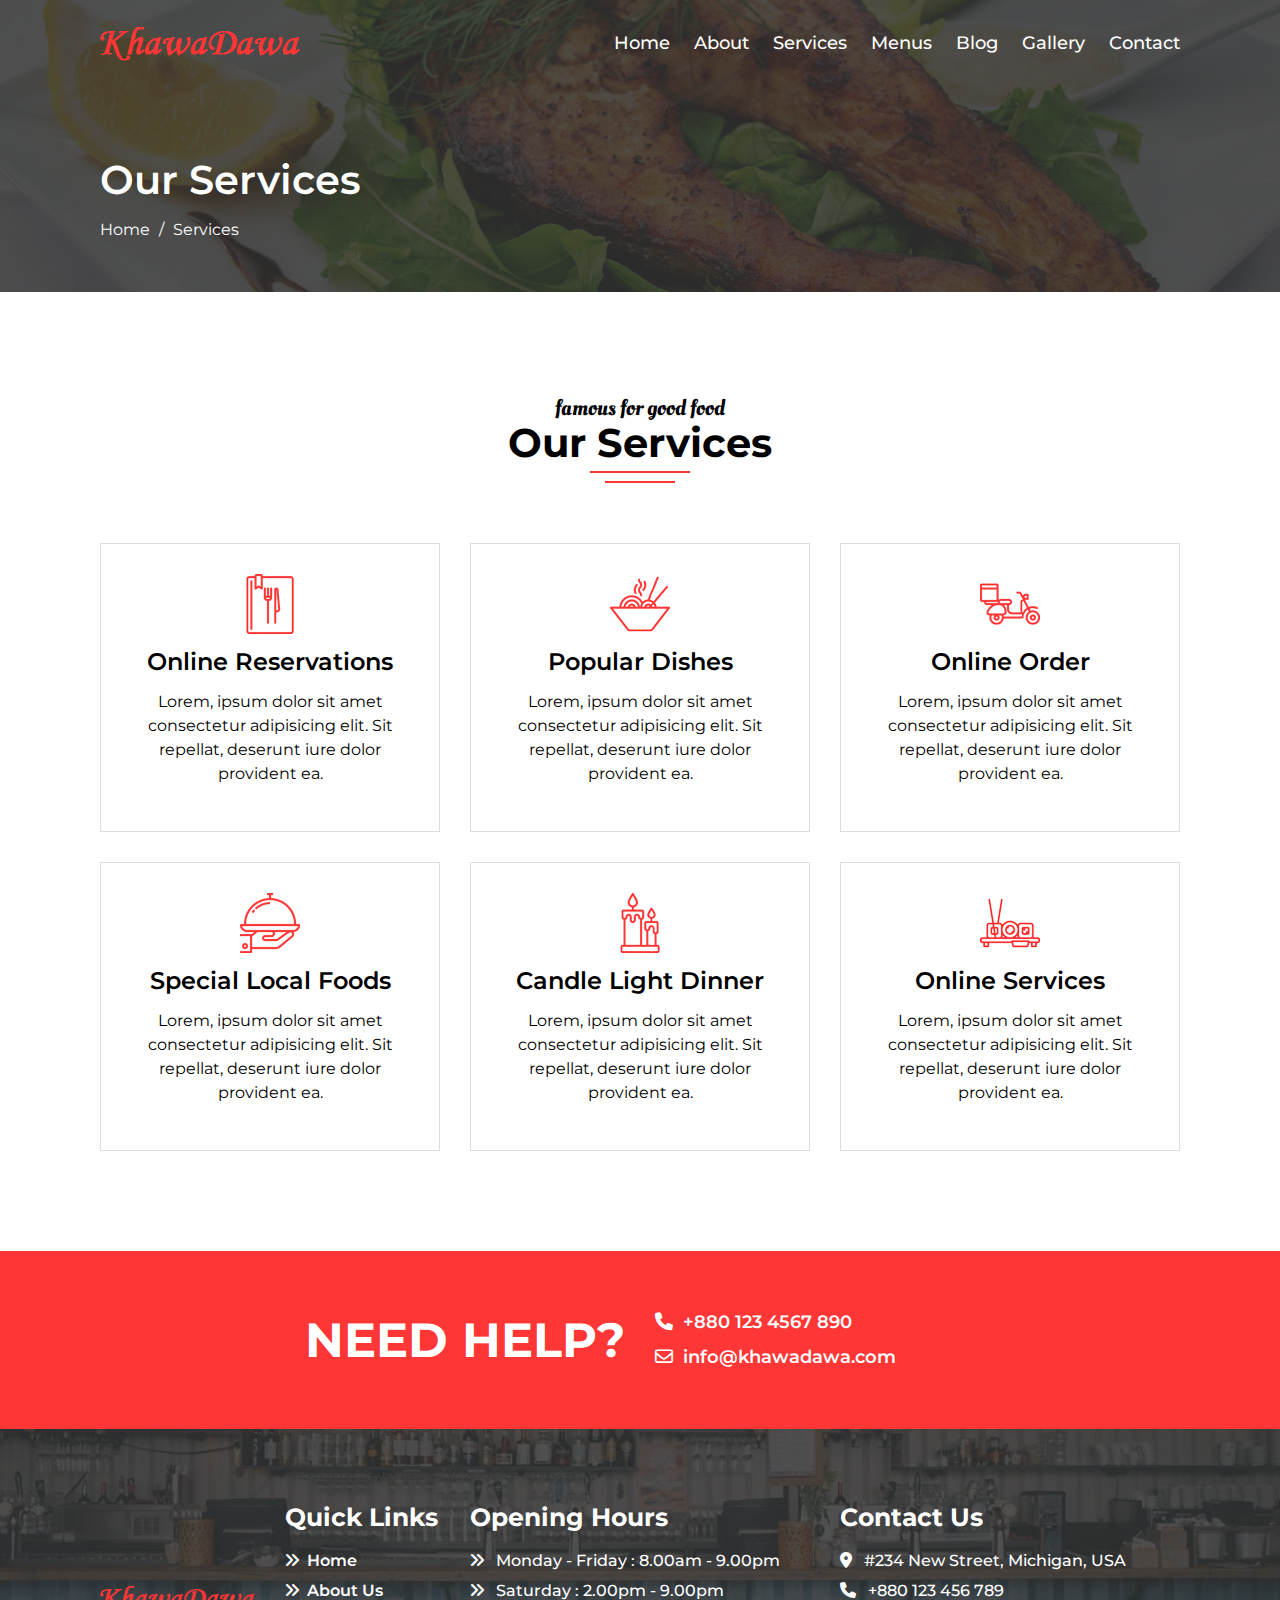
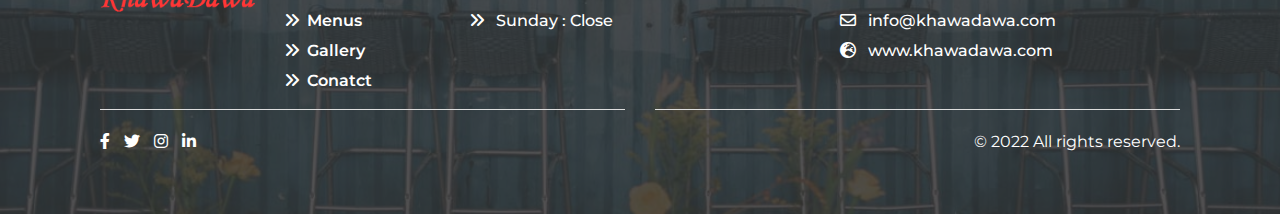
<file: services.html>
<!DOCTYPE html>
<html lang="en">

<head>
    <meta charset="UTF-8">
    <meta http-equiv="X-UA-Compatible" content="IE=edge">
    <meta name="viewport" content="width=device-width, initial-scale=1.0">
    <title>Services | Welcome To KhawaDawa</title>

    <!-- Font-Awesome CSS -->
    <link rel="stylesheet" href="./assets/css/fontawesome.min.css">
    <!-- Slick Slider CSS -->
    <link rel="stylesheet" href="./assets/css/plugins/slick.css">
    <!-- Mean Menu CSS -->
    <link rel="stylesheet" href="./assets/css/plugins/meanmenu.css">
    <!-- Custom CSS -->
    <link rel="stylesheet" href="./assets/css/style.css">
</head>

<body>
    <!-- Header Area Start -->
    <header class="header__area">
        <div class="container">
            <div class="row align-items-center">
                <div class="col-lg-3 col-12 d-lg-block d-flex justify-content-space-between align-items-center">
                    <div class="header__logo">
                        <a href="index.html">
                            <img src="./assets/img/logo.png" alt="Logo">
                        </a>
                    </div>
                    <div class="sidebar__toggle">
                        <button class="sidebar__toggle-btn">
                            <i class="fa-solid fa-bars"></i>
                        </button>
                    </div>
                </div>
                <div class="col-lg-9 col-12">
                    <div class="header__menu">
                        <nav id="mean-menu">
                            <ul>
                                <li><a href="index.html">Home</a></li>
                                <li><a href="about.html">About</a></li>
                                <li><a href="services.html">Services</a></li>
                                <li><a href="menus.html">Menus</a>
                                    <ul class="submenu">
                                        <li><a href="#">SubMenu</a></li>
                                        <li><a href="#">SubMenu</a></li>
                                        <li><a href="#">Submenu</a></li>
                                    </ul>
                                </li>
                                <li><a href="blog.html">Blog</a></li>
                                <li><a href="gallery.html">Gallery</a></li>
                                <li><a href="contact.html">Contact</a></li>
                            </ul>
                        </nav>
                    </div>
                </div>
            </div>
        </div>
    </header>
    <!-- Header Area End -->

    <!-- Mobile Menu Sidebar Area Start -->
    <div class="sidebar__area">
        <div class="sidebar__wrapper">
            <div class="sidebar__close">
                <button class="sidebar__close-btn"><i class="fa-solid fa-xmark"></i></button>
            </div>
            <div class="sidebar__content">
                <div class="sidebar__logo mb-20">
                    <a href="index.html">
                        <img src="./assets/img/logo.png" alt="Logo">
                    </a>
                </div>
                <div class="mobile-menu fix"></div>
            </div>
        </div>
    </div>
    <!-- Mobile Menu Sidebar Area End -->
    <div class="body-overlay"></div>
    <!-- Mobile Menu Sidebar Area End -->

    <!-- Main Area Start -->
    <main>
        <!-- Breadcrumb Area Start -->
        <section class="breadcrumb__area overlay" style="background-image: url('./assets/img/page-bg.jpg');">
            <div class="container">
                <div class="row">
                    <div class="col-12">
                        <div class="breadcrumb__content">
                            <h3>Our Services</h3>
                            <ul class="breadcrumb__menu">
                                <li><a href="index.html">Home</a></li>
                                <li>/</li>
                                <li>Services</li>
                            </ul>
                        </div>
                    </div>
                </div>
            </div>
        </section>
        <!-- Breadcrumb Area End -->

        <!-- Services Area Start -->
        <section class="services__area pt-100 pb-100">
            <div class="container">
                <div class="row">
                    <div class="col-12">
                        <div class="section__title-area text-center mb-70">
                            <span class="section__title-pre">famous for good food</span>
                            <h2 class="section__title section__title-lg">Our Services</h2>
                        </div>
                    </div>
                </div>
                <div class="row gutter-3">
                    <!-- Single Service -->
                    <div class="col-xl-4 col-md-6 col-12">
                        <div class="services__single text-center">
                            <div class="services__single-img">
                                <img src="./assets/img/services/service-1.png" alt="Service Icon">
                            </div>
                            <div class="services__single-info">
                                <h4>Online Reservations</h4>
                                <p>Lorem, ipsum dolor sit amet consectetur adipisicing elit. Sit repellat, deserunt iure
                                    dolor provident ea.</p>
                            </div>
                        </div>
                    </div>
                    <!-- Single Service -->
                    <div class="col-xl-4 col-md-6 col-12">
                        <div class="services__single text-center">
                            <div class="services__single-img">
                                <img src="./assets/img/services/service-2.png" alt="Service Icon">
                            </div>
                            <div class="services__single-info">
                                <h4>Popular Dishes</h4>
                                <p>Lorem, ipsum dolor sit amet consectetur adipisicing elit. Sit repellat, deserunt iure
                                    dolor provident ea.</p>
                            </div>
                        </div>
                    </div>
                    <!-- Single Service -->
                    <div class="col-xl-4 col-md-6 col-12">
                        <div class="services__single text-center">
                            <div class="services__single-img">
                                <img src="./assets/img/services/service-3.png" alt="Service Icon">
                            </div>
                            <div class="services__single-info">
                                <h4>Online Order</h4>
                                <p>Lorem, ipsum dolor sit amet consectetur adipisicing elit. Sit repellat, deserunt iure
                                    dolor provident ea.</p>
                            </div>
                        </div>
                    </div>
                    <!-- Single Service -->
                    <div class="col-xl-4 col-md-6 col-12">
                        <div class="services__single text-center">
                            <div class="services__single-img">
                                <img src="./assets/img/services/service-4.png" alt="Service Icon">
                            </div>
                            <div class="services__single-info">
                                <h4>Special Local Foods</h4>
                                <p>Lorem, ipsum dolor sit amet consectetur adipisicing elit. Sit repellat, deserunt iure
                                    dolor provident ea.</p>
                            </div>
                        </div>
                    </div>
                    <!-- Single Service -->
                    <div class="col-xl-4 col-md-6 col-12">
                        <div class="services__single text-center">
                            <div class="services__single-img">
                                <img src="./assets/img/services/service-5.png" alt="Service Icon">
                            </div>
                            <div class="services__single-info">
                                <h4>Candle Light Dinner</h4>
                                <p>Lorem, ipsum dolor sit amet consectetur adipisicing elit. Sit repellat, deserunt iure
                                    dolor provident ea.</p>
                            </div>
                        </div>
                    </div>
                    <!-- Single Service -->
                    <div class="col-xl-4 col-md-6 col-12">
                        <div class="services__single text-center">
                            <div class="services__single-img">
                                <img src="./assets/img/services/service-6.png" alt="Service Icon">
                            </div>
                            <div class="services__single-info">
                                <h4>Online Services</h4>
                                <p>Lorem, ipsum dolor sit amet consectetur adipisicing elit. Sit repellat, deserunt iure
                                    dolor provident ea.</p>
                            </div>
                        </div>
                    </div>
                </div>
            </div>
        </section>
        <!-- Services Area End -->

        <!-- CTA Area Start -->
        <section class="cta__area pt-50 pb-50">
            <div class="container">
                <div class="row align-items-center gutter-2 text-white">
                    <div class="col-md-6 col-12">
                        <div class="cta__info text-right">
                            <h3>NEED HELP?</h3>
                        </div>
                    </div>
                    <div class="col-md-6 col-12">
                        <div class="cta__info">
                            <a href="tel:+8801234567890"><i class="fa-solid fa-phone"></i>+880 123 4567 890</a>
                            <a href="mailto:info@khawadawa.com"><i
                                    class="fa-regular fa-envelope"></i>info@khawadawa.com</a>
                        </div>
                    </div>
                </div>
            </div>
        </section>
        <!-- CTA Area End -->

    </main>
    <!-- Main Area End -->

    <!-- Footer Area Start -->
    <footer class="footer__area overlay pt-70 pb-60" style="background-image: url('./assets/img/footer_back.jpg');">
        <div class="container">
            <div class="footer__top">
                <div class="row gutter-3">
                    <div class="col-lg-2 col-md-6 col-12">
                        <div class="footer__logo">
                            <a href="index.html">
                                <img src="./assets/img/logo.png" alt="Footer Logo">
                            </a>
                        </div>
                    </div>
                    <div class="col-lg-2 col-md-6 col-12">
                        <div class="footer__widget">
                            <h3>Quick Links</h3>
                            <ul class="footer__menu">
                                <li><a href="index.html"> <i class="fa-solid fa-angles-right"></i>Home</a></li>
                                <li><a href="about.html"> <i class="fa-solid fa-angles-right"></i>About Us</a></li>
                                <li><a href="menus.html"> <i class="fa-solid fa-angles-right"></i>Menus</a></li>
                                <li><a href="gallery.html"> <i class="fa-solid fa-angles-right"></i>Gallery</a></li>
                                <li><a href="contact.html"> <i class="fa-solid fa-angles-right"></i>Conatct </a></li>
                            </ul>
                        </div>
                    </div>
                    <div class="col-lg-4 col-md-6 col-12">
                        <div class="footer__widget">
                            <h3>Opening Hours</h3>
                            <ul>
                                <li><i class="fa-solid fa-angles-right"></i> Monday - Friday : 8.00am - 9.00pm</li>
                                <li><i class="fa-solid fa-angles-right"></i> Saturday : 2.00pm - 9.00pm</li>
                                <li><i class="fa-solid fa-angles-right"></i> Sunday : Close</li>
                            </ul>
                        </div>
                    </div>
                    <div class="col-lg-4 col-md-6 col-12">
                        <div class="footer__widget">
                            <h3>Contact Us</h3>
                            <ul>
                                <li><i class="fa-solid fa-location-dot"></i> #234 New Street, Michigan, USA</li>
                                <li><i class="fa-solid fa-phone"></i> +880 123 456 789</li>
                                <li><i class="fa-regular fa-envelope"></i> info@khawadawa.com</li>
                                <li><i class="fa-solid fa-earth-europe"></i> www.khawadawa.com</li>
                            </ul>
                        </div>
                    </div>
                </div>
            </div>
            <div class="footer__bottom">
                <div class="row">
                    <div class="col-md-6 col-12">
                        <div class="footer__social">
                            <a href="#"><i class="fa-brands fa-facebook-f"></i></a>
                            <a href="#"><i class="fa-brands fa-twitter"></i></a>
                            <a href="#"><i class="fa-brands fa-instagram"></i></a>
                            <a href="#"><i class="fa-brands fa-linkedin-in"></i></a>
                        </div>
                    </div>
                    <div class="col-md-6 col-12">
                        <div class="footer__copy text-right">
                            <span>&copy; 2022 All rights reserved.</span>
                        </div>
                    </div>
                </div>
            </div>
        </div>
    </footer>
    <!-- Footer Area End -->

    <!-- jQuery3.6.0 -->
    <script src="./assets/js/jquery-3.6.0.min.js"></script>
    <!-- Slick Slider JS -->
    <script src="./assets/js/plugins/slick.min.js"></script>
    <!-- Mean Menu JS -->
    <script src="./assets/js/plugins/meanmenu.min.js"></script>
    <!-- Custom JS -->
    <script src="./assets/js/script.js"></script>
</body>

</html>
</file>
<file: assets/css/style.css>
@import url("https://fonts.googleapis.com/css2?family=Montserrat:wght@400;500;600;700&family=Oleo+Script&display=swap");
* {
  margin: 0;
  padding: 0;
  box-sizing: border-box;
}

body {
  font-family: "Montserrat", sans-serif;
  font-size: 16px;
  font-weight: 400;
  line-height: 1.5;
}

h1 {
  font-size: 60px;
  font-weight: 700;
}

h2 {
  font-size: 40px;
  font-weight: 700;
}

h3 {
  font-size: 32px;
  font-weight: 600;
}

h4 {
  font-size: 14px;
  font-weight: 600;
}

h5 {
  font-size: 18px;
  font-weight: 500;
}

h6 {
  font-size: 16px;
  font-weight: 500;
}

p {
  font-size: 16px;
  font-weight: 400;
}

.container {
  width: 100%;
  padding: 0 30px;
  margin: 0 auto;
}

.row {
  display: flex;
  flex-wrap: wrap;
  margin: 0 -15px;
}

.d-flex {
  display: -webkit-box;
  display: -ms-flexbox;
  display: flex;
}

.order-1 {
  order: 1;
}

.order-2 {
  order: 2;
}

.order-3 {
  order: 3;
}

.order-4 {
  order: 4;
}

.order-5 {
  order: 5;
}

.col-1 {
  width: 8.3333333333%;
  padding: 0 15px;
}

.col-2 {
  width: 16.6666666667%;
  padding: 0 15px;
}

.col-3 {
  width: 25%;
  padding: 0 15px;
}

.col-4 {
  width: 33.3333333333%;
  padding: 0 15px;
}

.col-5 {
  width: 41.6666666667%;
  padding: 0 15px;
}

.col-6 {
  width: 50%;
  padding: 0 15px;
}

.col-7 {
  width: 58.3333333333%;
  padding: 0 15px;
}

.col-8 {
  width: 66.6666666667%;
  padding: 0 15px;
}

.col-9 {
  width: 75%;
  padding: 0 15px;
}

.col-10 {
  width: 83.3333333333%;
  padding: 0 15px;
}

.col-11 {
  width: 91.6666666667%;
  padding: 0 15px;
}

.col-12 {
  width: 100%;
  padding: 0 15px;
}

@media (min-width: 576px) {
  .container {
    width: 540px;
  }

  .col-sm-1 {
    width: 8.3333333333%;
    padding: 0 15px;
  }

  .col-sm-2 {
    width: 16.6666666667%;
    padding: 0 15px;
  }

  .col-sm-3 {
    width: 25%;
    padding: 0 15px;
  }

  .col-sm-4 {
    width: 33.3333333333%;
    padding: 0 15px;
  }

  .col-sm-5 {
    width: 41.6666666667%;
    padding: 0 15px;
  }

  .col-sm-6 {
    width: 50%;
    padding: 0 15px;
  }

  .col-sm-7 {
    width: 58.3333333333%;
    padding: 0 15px;
  }

  .col-sm-8 {
    width: 66.6666666667%;
    padding: 0 15px;
  }

  .col-sm-9 {
    width: 75%;
    padding: 0 15px;
  }

  .col-sm-10 {
    width: 83.3333333333%;
    padding: 0 15px;
  }

  .col-sm-11 {
    width: 91.6666666667%;
    padding: 0 15px;
  }

  .col-sm-12 {
    width: 100%;
    padding: 0 15px;
  }
}
@media (min-width: 768px) {
  .container {
    width: 720px;
  }

  .col-md-1 {
    width: 8.3333333333%;
    padding: 0 15px;
  }

  .col-md-2 {
    width: 16.6666666667%;
    padding: 0 15px;
  }

  .col-md-3 {
    width: 25%;
    padding: 0 15px;
  }

  .col-md-4 {
    width: 33.3333333333%;
    padding: 0 15px;
  }

  .col-md-5 {
    width: 41.6666666667%;
    padding: 0 15px;
  }

  .col-md-6 {
    width: 50%;
    padding: 0 15px;
  }

  .col-md-7 {
    width: 58.3333333333%;
    padding: 0 15px;
  }

  .col-md-8 {
    width: 66.6666666667%;
    padding: 0 15px;
  }

  .col-md-9 {
    width: 75%;
    padding: 0 15px;
  }

  .col-md-10 {
    width: 83.3333333333%;
    padding: 0 15px;
  }

  .col-md-11 {
    width: 91.6666666667%;
    padding: 0 15px;
  }

  .col-md-12 {
    width: 100%;
    padding: 0 15px;
  }
}
@media (min-width: 992px) {
  .container {
    width: 960px;
  }

  .d-lg-block {
    display: block;
  }

  .col-lg-1 {
    width: 8.3333333333%;
    padding: 0 15px;
  }

  .col-lg-2 {
    width: 16.6666666667%;
    padding: 0 15px;
  }

  .col-lg-3 {
    width: 25%;
    padding: 0 15px;
  }

  .col-lg-4 {
    width: 33.3333333333%;
    padding: 0 15px;
  }

  .col-lg-5 {
    width: 41.6666666667%;
    padding: 0 15px;
  }

  .col-lg-6 {
    width: 50%;
    padding: 0 15px;
  }

  .col-lg-7 {
    width: 58.3333333333%;
    padding: 0 15px;
  }

  .col-lg-8 {
    width: 66.6666666667%;
    padding: 0 15px;
  }

  .col-lg-9 {
    width: 75%;
    padding: 0 15px;
  }

  .col-lg-10 {
    width: 83.3333333333%;
    padding: 0 15px;
  }

  .col-lg-11 {
    width: 91.6666666667%;
    padding: 0 15px;
  }

  .col-lg-12 {
    width: 100%;
    padding: 0 15px;
  }

  .order-lg-1 {
    order: 1;
  }

  .order-lg-2 {
    order: 2;
  }

  .order-lg-3 {
    order: 3;
  }

  .order-lg-4 {
    order: 4;
  }

  .order-lg-5 {
    order: 5;
  }
}
@media (min-width: 1200px) {
  .container {
    width: 1140px;
  }

  .col-xl-1 {
    width: 8.3333333333%;
    padding: 0 15px;
  }

  .col-xl-2 {
    width: 16.6666666667%;
    padding: 0 15px;
  }

  .col-xl-3 {
    width: 25%;
    padding: 0 15px;
  }

  .col-xl-4 {
    width: 33.3333333333%;
    padding: 0 15px;
  }

  .col-xl-5 {
    width: 41.6666666667%;
    padding: 0 15px;
  }

  .col-xl-6 {
    width: 50%;
    padding: 0 15px;
  }

  .col-xl-7 {
    width: 58.3333333333%;
    padding: 0 15px;
  }

  .col-xl-8 {
    width: 66.6666666667%;
    padding: 0 15px;
  }

  .col-xl-9 {
    width: 75%;
    padding: 0 15px;
  }

  .col-xl-10 {
    width: 83.3333333333%;
    padding: 0 15px;
  }

  .col-xl-11 {
    width: 91.6666666667%;
    padding: 0 15px;
  }

  .col-xl-12 {
    width: 100%;
    padding: 0 15px;
  }
}
@media (min-width: 1400px) {
  .container {
    width: 1320px;
  }

  .col-xxl-1 {
    width: 8.3333333333%;
    padding: 0 15px;
  }

  .col-xxl-2 {
    width: 16.6666666667%;
    padding: 0 15px;
  }

  .col-xxl-3 {
    width: 25%;
    padding: 0 15px;
  }

  .col-xxl-4 {
    width: 33.3333333333%;
    padding: 0 15px;
  }

  .col-xxl-5 {
    width: 41.6666666667%;
    padding: 0 15px;
  }

  .col-xxl-6 {
    width: 50%;
    padding: 0 15px;
  }

  .col-xxl-7 {
    width: 58.3333333333%;
    padding: 0 15px;
  }

  .col-xxl-8 {
    width: 66.6666666667%;
    padding: 0 15px;
  }

  .col-xxl-9 {
    width: 75%;
    padding: 0 15px;
  }

  .col-xxl-10 {
    width: 83.3333333333%;
    padding: 0 15px;
  }

  .col-xxl-11 {
    width: 91.6666666667%;
    padding: 0 15px;
  }

  .col-xxl-12 {
    width: 100%;
    padding: 0 15px;
  }
}
.gutter-1 {
  row-gap: 10px;
}

.gutter-2 {
  row-gap: 20px;
}

.gutter-3 {
  row-gap: 30px;
}

.gutter-4 {
  row-gap: 40px;
}

.gutter-5 {
  row-gap: 50px;
}

/* Responsive Mixin */
/* Justify Content Alignment*/
.justify-content-start {
  justify-content: start;
}

.justify-content-end {
  justify-content: end;
}

.justify-content-center {
  justify-content: center;
}

.justify-content-space-around {
  justify-content: space-around;
}

.justify-content-space-between {
  justify-content: space-between;
}

.justify-content-space-evenly {
  justify-content: space-evenly;
}

/* Align Items Alignment*/
.align-items-start {
  align-items: start;
}

.align-items-end {
  align-items: end;
}

.align-items-center {
  align-items: center;
}

.align-items-space-around {
  align-items: space-around;
}

.align-items-space-between {
  align-items: space-between;
}

.align-items-space-evenly {
  align-items: space-evenly;
}

/* Text Alignment */
.text-left {
  text-align: left;
}

.text-right {
  text-align: right;
}

.text-center {
  text-align: center;
}

/* Margin-Padding */
/*Margin Top*/
.mt-5 {
  margin-top: 5px;
}

.mt-10 {
  margin-top: 10px;
}

.mt-15 {
  margin-top: 15px;
}

.mt-20 {
  margin-top: 20px;
}

.mt-25 {
  margin-top: 25px;
}

.mt-30 {
  margin-top: 30px;
}

.mt-35 {
  margin-top: 35px;
}

.mt-40 {
  margin-top: 40px;
}

.mt-45 {
  margin-top: 45px;
}

.mt-50 {
  margin-top: 50px;
}

.mt-55 {
  margin-top: 55px;
}

.mt-60 {
  margin-top: 60px;
}

.mt-65 {
  margin-top: 65px;
}

.mt-70 {
  margin-top: 70px;
}

.mt-75 {
  margin-top: 75px;
}

.mt-80 {
  margin-top: 80px;
}

.mt-85 {
  margin-top: 85px;
}

.mt-90 {
  margin-top: 90px;
}

.mt-95 {
  margin-top: 95px;
}

.mt-100 {
  margin-top: 100px;
}

/*Margin Bottom*/
.mb-5 {
  margin-bottom: 5px;
}

.mb-10 {
  margin-bottom: 10px;
}

.mb-15 {
  margin-bottom: 15px;
}

.mb-20 {
  margin-bottom: 20px;
}

.mb-25 {
  margin-bottom: 25px;
}

.mb-30 {
  margin-bottom: 30px;
}

.mb-35 {
  margin-bottom: 35px;
}

.mb-40 {
  margin-bottom: 40px;
}

.mb-45 {
  margin-bottom: 45px;
}

.mb-50 {
  margin-bottom: 50px;
}

.mb-55 {
  margin-bottom: 55px;
}

.mb-60 {
  margin-bottom: 60px;
}

.mb-65 {
  margin-bottom: 65px;
}

.mb-70 {
  margin-bottom: 70px;
}

.mb-75 {
  margin-bottom: 75px;
}

.mb-80 {
  margin-bottom: 80px;
}

.mb-85 {
  margin-bottom: 85px;
}

.mb-90 {
  margin-bottom: 90px;
}

.mb-95 {
  margin-bottom: 95px;
}

.mb-100 {
  margin-bottom: 100px;
}

/*Padding Top*/
.pt-5 {
  padding-top: 5px;
}

.pt-10 {
  padding-top: 10px;
}

.pt-15 {
  padding-top: 15px;
}

.pt-20 {
  padding-top: 20px;
}

.pt-25 {
  padding-top: 25px;
}

.pt-30 {
  padding-top: 30px;
}

.pt-35 {
  padding-top: 35px;
}

.pt-40 {
  padding-top: 40px;
}

.pt-45 {
  padding-top: 45px;
}

.pt-50 {
  padding-top: 50px;
}

.pt-55 {
  padding-top: 55px;
}

.pt-60 {
  padding-top: 60px;
}

.pt-65 {
  padding-top: 65px;
}

.pt-70 {
  padding-top: 70px;
}

.pt-75 {
  padding-top: 75px;
}

.pt-80 {
  padding-top: 80px;
}

.pt-85 {
  padding-top: 85px;
}

.pt-90 {
  padding-top: 90px;
}

.pt-95 {
  padding-top: 95px;
}

.pt-100 {
  padding-top: 100px;
}

/*Padding Bottom*/
.pb-5 {
  padding-bottom: 5px;
}

.pb-10 {
  padding-bottom: 10px;
}

.pb-15 {
  padding-bottom: 15px;
}

.pb-20 {
  padding-bottom: 20px;
}

.pb-25 {
  padding-bottom: 25px;
}

.pb-30 {
  padding-bottom: 30px;
}

.pb-35 {
  padding-bottom: 35px;
}

.pb-40 {
  padding-bottom: 40px;
}

.pb-45 {
  padding-bottom: 45px;
}

.pb-50 {
  padding-bottom: 50px;
}

.pb-55 {
  padding-bottom: 55px;
}

.pb-60 {
  padding-bottom: 60px;
}

.pb-65 {
  padding-bottom: 65px;
}

.pb-70 {
  padding-bottom: 70px;
}

.pb-75 {
  padding-bottom: 75px;
}

.pb-80 {
  padding-bottom: 80px;
}

.pb-85 {
  padding-bottom: 85px;
}

.pb-90 {
  padding-bottom: 90px;
}

.pb-95 {
  padding-bottom: 95px;
}

.pb-100 {
  padding-bottom: 100px;
}

/* Common Style*/
img {
  max-width: 100%;
  vertical-align: middle;
}

ul,
ol {
  list-style: none;
}

a {
  text-decoration: none;
  color: inherit;
}

p {
  margin-bottom: 15px;
}
@media (max-width: 576px) {
  p {
    margin-bottom: 10px;
  }
}

.fix {
  overflow: hidden;
}

/*Text Color*/
.text-white {
  color: #fff;
}

/*Background Color*/
.dark-white {
  background-color: #f2f2f2;
}

.dark-gray {
  background-color: #333;
}

/*Background Overlay*/
.overlay {
  position: relative;
  background-repeat: no-repeat;
  background-size: cover;
  background-position: center center;
  z-index: 1;
}
.overlay::after {
  position: absolute;
  content: "";
  top: 0;
  left: 0;
  width: 100%;
  height: 100%;
  background-color: #333;
  opacity: 0.85;
  z-index: -1;
}

.body-overlay {
  position: fixed;
  top: 0;
  left: 0;
  width: 100%;
  height: 100%;
  background-color: #000;
  opacity: 0;
  visibility: hidden;
  z-index: 999;
}
.body-overlay.opend {
  opacity: 0.75;
  visibility: visible;
}

/*Buttons*/
.btn {
  display: inline-block;
  font-size: 17px;
  font-weight: 600;
  color: #fff;
  text-transform: uppercase;
  padding: 10px 25px;
  border: 2px solid transparent;
  -webkit-transition: all 0.5s ease-in-out;
  -o-transition: all 0.5s ease-in-out;
  transition: all 0.5s ease-in-out;
}
.btn-primary {
  background-color: #ff3636;
}
.btn-primary:hover {
  background-color: #ddd;
  color: #ff3636;
}

/*Section Title*/
.section__title {
  font-size: 40px;
  text-transform: capitalize;
  position: relative;
}
@media (max-width: 576px) {
  .section__title {
    font-size: 36px;
  }
}
.section__title-pre {
  font-family: "Oleo Script", cursive;
  font-size: 22px;
  text-transform: lowercase;
  display: block;
  margin-bottom: -12px;
}
.section__title-cta {
  font-size: 55px;
}
@media (min-width: 992px) and (max-width: 1200px) {
  .section__title-cta {
    font-size: 44px;
  }
}
@media (min-width: 768px) and (max-width: 992px) {
  .section__title-cta {
    font-size: 36px;
  }
}
@media (max-width: 576px) {
  .section__title-cta {
    font-size: 26px;
  }
}
.section__title-cta span {
  display: inline-block;
  font-family: "Oleo Script", cursive;
  font-size: 50px;
  text-transform: uppercase;
  color: #ff3636;
}
@media (min-width: 992px) and (max-width: 1200px) {
  .section__title-cta span {
    font-size: 40px;
  }
}
@media (min-width: 768px) and (max-width: 992px) {
  .section__title-cta span {
    font-size: 30px;
  }
}
@media (max-width: 576px) {
  .section__title-cta span {
    font-size: 22px;
  }
}
.section__title-lg::after {
  position: absolute;
  content: "";
  bottom: 0;
  left: 50%;
  transform: translateX(-50%);
  width: 100px;
  height: 2px;
  background-color: #ff3636;
}
.section__title-lg::before {
  position: absolute;
  content: "";
  bottom: -10px;
  left: 50%;
  transform: translateX(-50%);
  width: 70px;
  height: 2px;
  background-color: #ff3636;
}
.section__title-sm {
  display: inline-block;
  font-size: 24px;
  font-weight: 700;
  padding-bottom: 15px;
}
.section__title-sm::after {
  position: absolute;
  content: "";
  bottom: 0;
  left: 0;
  width: 80px;
  height: 2px;
  background-color: #ff3636;
}
.section__title-sm::before {
  position: absolute;
  content: "";
  bottom: -7px;
  left: 0;
  width: 60px;
  height: 2px;
  background-color: #ff3636;
}

/* Header Style */
.header__area {
  position: absolute;
  top: 0;
  left: 0;
  right: 0;
  z-index: 111;
}
@media (min-width: 768px) and (max-width: 992px) {
  .header__menu {
    display: none;
  }
}
.header__menu ul {
  text-align: right;
}
.header__menu ul li {
  display: inline-block;
  padding: 30px 0;
  position: relative;
}
.header__menu ul li:not(:last-child) {
  margin-right: 20px;
}
.header__menu ul li a {
  display: block;
  font-size: 18px;
  font-weight: 500;
  color: #fff;
  -webkit-transition: all 0.3s ease-in-out;
  -o-transition: all 0.3s ease-in-out;
  transition: all 0.3s ease-in-out;
}
.header__menu ul li .submenu {
  text-align: left;
  padding: 5px 15px;
  position: absolute;
  top: 120%;
  left: 0;
  width: 180px;
  box-shadow: 0px 0px 5px 0px #f2f2f2;
  visibility: hidden;
  opacity: 0;
  -webkit-transition: all 0.5s ease-in-out;
  -o-transition: all 0.5s ease-in-out;
  transition: all 0.5s ease-in-out;
}
.header__menu ul li .submenu li {
  padding: 5px 0;
}
.header__menu ul li:hover > a {
  color: #ff3636 !important;
}
.header__menu ul li:hover > .submenu {
  visibility: visible;
  opacity: 1;
  top: 100%;
}

/* Sidebar Style*/
.sidebar__area {
  position: fixed;
  top: 0;
  right: -480px;
  z-index: 9999;
  height: 100%;
  width: 450px;
  background-color: #333;
  overflow-y: scroll;
  opacity: 0;
  visibility: hidden;
  -webkit-transition: all 0.3s ease-in-out;
  -o-transition: all 0.3s ease-in-out;
  transition: all 0.3s ease-in-out;
}
@media (max-width: 576px) {
  .sidebar__area {
    width: 100%;
  }
}
.sidebar__area.opend {
  opacity: 1;
  visibility: visible;
  right: 0;
}
.sidebar__wrapper {
  padding: 20px 45px;
  position: relative;
}
.sidebar__logo {
  padding-bottom: 30px;
  border-bottom: 1px solid #ddd;
}
.sidebar__toggle {
  display: none;
}
@media (min-width: 768px) and (max-width: 992px) {
  .sidebar__toggle {
    display: block;
    padding: 20px 0;
  }
}
@media (min-width: 576px) and (max-width: 768px) {
  .sidebar__toggle {
    display: block;
    padding: 20px 0;
  }
}
@media (max-width: 576px) {
  .sidebar__toggle {
    display: block;
    padding: 20px 0;
  }
}
.sidebar__toggle-btn {
  display: inline-block;
  font-size: 18px;
  height: 45px;
  width: 45px;
  line-height: 45px;
  background-color: #ff3636;
  color: #fff;
  border: none;
  outline: none;
  border-radius: 50%;
  cursor: pointer;
  -webkit-transition: all 0.3s ease-in-out;
  -o-transition: all 0.3s ease-in-out;
  transition: all 0.3s ease-in-out;
}
.sidebar__toggle-btn:hover {
  background-color: #f2f2f2;
  color: #ff3636;
}
.sidebar__close {
  position: absolute;
  top: 18px;
  right: 45px;
}
.sidebar__close-btn {
  display: inline-block;
  font-size: 18px;
  height: 45px;
  width: 45px;
  line-height: 45px;
  background-color: #ff3636;
  color: #fff;
  border: none;
  outline: none;
  border-radius: 50%;
  cursor: pointer;
  -webkit-transition: all 0.3s ease-in-out;
  -o-transition: all 0.3s ease-in-out;
  transition: all 0.3s ease-in-out;
}
.sidebar__close-btn:hover {
  background-color: #f2f2f2;
  color: #ff3636;
}

/*Mobile MEnu CSS*/
.mean-container .mean-bar {
  padding: 0;
}
.mean-container .mean-nav {
  margin-top: 0;
}
.mean-container .mean-nav > ul {
  display: block !important;
}
.mean-container .mean-nav > ul li:hover > a {
  color: #ff3636;
  background: none;
}
.mean-container .mean-nav > ul li a {
  font-family: "Montserrat", sans-serif;
  font-size: 18px;
  font-weight: 500;
  border: none;
}
.mean-container .mean-nav > ul li a.mean-expand {
  border: none !important;
  margin: 0;
  cursor: pointer;
  background: none;
}
.mean-container .mean-nav > ul li li {
  margin-left: 15px;
}
.mean-container .mean-nav > ul li li a {
  border: none;
}

.meanmenu-reveal {
  display: none !important;
}

/* Breadcrumb Style*/
.breadcrumb__area {
  padding-top: 150px;
  padding-bottom: 50px;
}
.breadcrumb__content h3 {
  font-size: 40px;
  color: #fff;
  text-transform: capitalize;
  margin-bottom: 8px;
}
.breadcrumb__menu li {
  display: inline-block;
  color: #fff;
  text-transform: capitalize;
}
.breadcrumb__menu li:not(:last-child) {
  margin-right: 5px;
}
.breadcrumb__menu li:hover a {
  color: #ff3636;
}
.breadcrumb__menu li a {
  color: #fff;
  -webkit-transition: all 0.3s ease-in-out;
  -o-transition: all 0.3s ease-in-out;
  transition: all 0.3s ease-in-out;
}

/* Banner Style*/
.banner__slider-inner {
  height: 100vh;
}
@media (min-width: 992px) and (max-width: 1200px) {
  .banner__slider-inner {
    height: 90vh;
  }
}
@media (min-width: 768px) and (max-width: 992px) {
  .banner__slider-inner {
    height: 75vh;
  }
}
@media (min-width: 576px) and (max-width: 768px) {
  .banner__slider-inner {
    height: 70vh;
  }
}
@media (max-width: 576px) {
  .banner__slider-inner {
    height: 80vh;
  }
}
.banner__slider .slick-arrow {
  border: none;
  outline: none;
  font-size: 24px;
  background-color: #ff3636;
  color: #fff;
  height: 50px;
  width: 50px;
  line-height: 50px;
  text-align: center;
  position: absolute;
  top: 50%;
  transform: translateY(-50%);
  z-index: 111;
  cursor: pointer;
  -webkit-transition: all 0.3s ease-in-out;
  -o-transition: all 0.3s ease-in-out;
  transition: all 0.3s ease-in-out;
}
.banner__slider .slick-arrow:hover {
  background-color: #333;
}
.banner__slider .slick-prev {
  left: 70px;
}
.banner__slider .slick-next {
  right: 70px;
}
.banner__content {
  display: flex;
  flex-direction: column;
  justify-content: center;
  align-items: center;
  height: 100%;
}
.banner__content h1 {
  text-transform: capitalize;
}
@media (min-width: 768px) and (max-width: 992px) {
  .banner__content h1 {
    margin-top: -15px;
    margin-bottom: -30px;
  }
}
@media (min-width: 576px) and (max-width: 768px) {
  .banner__content h1 {
    font-size: 48px;
    margin-top: -10px;
    margin-bottom: -20px;
  }
}
@media (max-width: 576px) {
  .banner__content h1 {
    font-size: 40px;
    margin-top: -15px;
    margin-bottom: -30px;
  }
}
.banner__content h5 {
  font-size: 32px;
  font-weight: 600;
  text-transform: capitalize;
  margin-bottom: 20px;
}
@media (min-width: 576px) and (max-width: 768px) {
  .banner__content h5 {
    font-size: 28px;
  }
}
@media (max-width: 576px) {
  .banner__content h5 {
    font-size: 20px;
  }
}
.banner__content a {
  margin: 0 10px;
}
@media (max-width: 576px) {
  .banner__content a {
    display: block;
    margin-bottom: 10px;
  }
}

/* About Style*/
.about__img {
  position: relative;
}
.about__img img:first-child {
  max-width: 480px;
  border: 1px solid #ddd;
}
@media (min-width: 992px) and (max-width: 1200px) {
  .about__img img:first-child {
    max-width: 100%;
  }
}
@media (max-width: 576px) {
  .about__img img:first-child {
    max-width: 100%;
  }
}
.about__img img:last-child {
  max-width: 420px;
  position: absolute;
  bottom: -150px;
  right: 50px;
}
@media (min-width: 992px) and (max-width: 1200px) {
  .about__img img:last-child {
    max-width: 60%;
  }
}
@media (min-width: 768px) and (max-width: 992px) {
  .about__img img:last-child {
    max-width: 70%;
    bottom: -50px;
    right: 0;
  }
}
@media (max-width: 576px) {
  .about__img img:last-child {
    display: none;
  }
}
.about__page-img img {
  border: 1px solid #ddd;
  padding: 2px;
}

/* Menus Style*/
.menus__area {
  border-top: 1px solid #ddd;
  border-bottom: 1px solid #ddd;
}
.menus__single {
  border: 1px solid #ddd;
  padding: 20px;
  background-color: #fff;
}
@media (min-width: 992px) and (max-width: 1200px) {
  .menus__single {
    flex-direction: column;
    align-items: center;
    gap: 15px;
  }
}
@media (max-width: 576px) {
  .menus__single {
    padding: 10px;
    flex-direction: column;
    align-items: center;
    gap: 15px;
  }
}
.menus__single:hover img {
  border-radius: 50%;
}
.menus__img {
  margin-right: 20px;
}
.menus__img img {
  max-width: 115px;
  -webkit-transition: all 0.3s ease-in-out;
  -o-transition: all 0.3s ease-in-out;
  transition: all 0.3s ease-in-out;
}
.menus__info h4 {
  font-size: 22px;
  font-weight: 600;
  margin-bottom: 10px;
  padding-bottom: 10px;
  border-bottom: 1px dashed #ddd;
}
@media (max-width: 576px) {
  .menus__info h4 {
    font-size: 18px;
  }
}
.menus__info h4 span {
  float: right;
  color: #ff3636;
  font-style: italic;
}

/* Services Style*/
.services__single {
  padding: 30px 20px;
  position: relative;
  border: 1px solid #ddd;
}
.services__single::before {
  position: absolute;
  content: "";
  top: -1px;
  left: -1px;
  width: 0%;
  height: 3px;
  background-color: #ff3636;
  -webkit-transition: all 0.5s ease-in-out;
  -o-transition: all 0.5s ease-in-out;
  transition: all 0.5s ease-in-out;
}
.services__single::after {
  position: absolute;
  content: "";
  bottom: -1px;
  right: -1px;
  width: 0%;
  height: 3px;
  background-color: #ff3636;
  -webkit-transition: all 0.5s ease-in-out;
  -o-transition: all 0.5s ease-in-out;
  transition: all 0.5s ease-in-out;
}
.services__single:hover::before {
  width: calc(100% + 2px);
}
.services__single:hover::after {
  width: calc(100% + 2px);
}
.services__single-info h4 {
  font-size: 24px;
  margin: 10px 0;
}
@media (max-width: 576px) {
  .services__single-info h4 {
    font-size: 20px;
  }
}

/* Team Style*/
.team__single {
  position: relative;
  overflow: hidden;
}
.team__single:hover .team__info {
  bottom: 0;
}
.team__avater img {
  width: 100%;
  padding: 1px;
  border: 1px solid #ddd;
}
.team__info {
  background-color: #333;
  padding: 10px;
  position: absolute;
  bottom: -50%;
  left: 0;
  right: 0;
  -webkit-transition: all 0.3s ease-in-out;
  -o-transition: all 0.3s ease-in-out;
  transition: all 0.3s ease-in-out;
}
.team__info h4 {
  font-size: 24px;
}
.team__info span {
  font-size: 15px;
  display: block;
  margin-top: -5px;
}

/* Testimonial Style*/
.testimonial__slider-inner {
  padding: 0 25px;
}
@media (max-width: 576px) {
  .testimonial__slider-inner {
    padding: 0;
  }
}
.testimonial__slider-inner .client__avater {
  margin-bottom: 15px;
}
.testimonial__slider-inner .client__avater img {
  margin: auto;
  width: 110px;
  border-radius: 50%;
  border: 1px dashed #ddd;
  padding: 2px;
}
.testimonial__slider-inner .client__info span {
  font-size: 14px;
  display: block;
  margin-top: -5px;
}
.testimonial__slider .slick-dots {
  position: absolute;
  bottom: -70px;
  left: 50%;
  transform: translateX(-50%);
}
.testimonial__slider .slick-dots li {
  display: inline-block;
  margin: 0 5px;
}
.testimonial__slider .slick-dots li.slick-active button {
  background-color: #ff3636;
}
.testimonial__slider .slick-dots li button {
  text-indent: -99999px;
  height: 12px;
  width: 12px;
  border-radius: 50%;
  background-color: #ddd;
  border: none;
}

/* Special Menu Style*/
.specialmenu__single {
  position: relative;
  background-color: #fff;
  border: 1px solid #ddd;
}
.specialmenu__single-img img {
  width: 100%;
}
.specialmenu__single-package {
  position: absolute;
  top: 0;
  left: 0;
  background-color: #ff3636;
  color: #fff;
  padding: 10px 25px;
}
.specialmenu__single-package h5 {
  font-size: 20px;
  text-transform: uppercase;
}
.specialmenu__single-info {
  padding: 20px;
}
@media (max-width: 576px) {
  .specialmenu__single-info {
    padding: 15px;
  }
}
.specialmenu__single-info li {
  margin-bottom: 5px;
  padding-bottom: 5px;
  font-weight: 600;
}
@media (max-width: 576px) {
  .specialmenu__single-info li {
    font-size: 15px;
  }
}
.specialmenu__single-info li:last-child {
  margin-bottom: 0;
  padding-bottom: 0;
  padding-top: 15px;
  border-top: 1px dashed #333;
}
.specialmenu__single-info li span {
  color: #ff3636;
  font-style: italic;
  display: block;
  float: right;
}

/* Gallery Style*/
.gallery__single {
  position: relative;
  overflow: hidden;
}
.gallery__single img {
  width: 100%;
  -webkit-transition: all 0.3s ease-in-out;
  -o-transition: all 0.3s ease-in-out;
  transition: all 0.3s ease-in-out;
}
.gallery__single::before {
  position: absolute;
  content: "";
  height: 100%;
  width: 0;
  left: 0;
  top: 0;
  background-color: #333;
  opacity: 0.75;
  z-index: 1;
  -webkit-transition: all 0.3s ease-in-out;
  -o-transition: all 0.3s ease-in-out;
  transition: all 0.3s ease-in-out;
}
.gallery__single::after {
  position: absolute;
  content: "";
  height: 100%;
  width: 0;
  right: 0;
  top: 0;
  background-color: #333;
  opacity: 0.75;
  z-index: 1;
  -webkit-transition: all 0.3s ease-in-out;
  -o-transition: all 0.3s ease-in-out;
  transition: all 0.3s ease-in-out;
}
.gallery__single:hover::after, .gallery__single:hover::before {
  width: 50%;
}
.gallery__single:hover img {
  transform: scale(1.1) rotate(18deg);
}

/* CTA Style*/
.cta__area {
  background-color: #ff3636;
}
@media (min-width: 576px) and (max-width: 768px) {
  .cta__info {
    text-align: center !important;
  }
}
@media (max-width: 576px) {
  .cta__info {
    text-align: center !important;
  }
}
.cta__info h3 {
  font-size: 48px;
  font-weight: 700;
  text-transform: uppercase;
}
@media (min-width: 768px) and (max-width: 992px) {
  .cta__info h3 {
    font-size: 46px;
  }
}
@media (min-width: 576px) and (max-width: 768px) {
  .cta__info h3 {
    font-size: 42px;
  }
}
@media (max-width: 576px) {
  .cta__info h3 {
    font-size: 32px;
  }
}
.cta__info a {
  display: block;
  font-size: 18px;
  font-weight: 600;
  margin-top: 8px;
  margin-bottom: 8px;
}
.cta__info a i {
  margin-right: 10px;
}

/* Blog Style*/
.blog__single {
  background-color: #fff;
}
.blog__single-img img {
  width: 100%;
}
.blog__single-meta {
  padding: 10px 20px;
  display: flex;
  justify-content: space-around;
  border-bottom: 1px dashed #333;
}
@media (max-width: 576px) {
  .blog__single-meta {
    padding: 10px;
  }
}
.blog__single-meta a {
  display: block;
  font-weight: 600;
  font-style: italic;
  -webkit-transition: all 0.3s ease-in-out;
  -o-transition: all 0.3s ease-in-out;
  transition: all 0.3s ease-in-out;
}
@media (max-width: 576px) {
  .blog__single-meta a {
    font-size: 15px;
    font-weight: 500;
  }
}
.blog__single-meta a:hover {
  color: #ff3636;
}
.blog__single-info {
  padding: 20px;
}
@media (max-width: 576px) {
  .blog__single-info {
    padding: 15px;
  }
}
.blog__single-info h3 {
  margin-bottom: 5px;
}
@media (max-width: 576px) {
  .blog__single-info h3 {
    font-size: 28px;
  }
}
.blog__single-info a {
  display: inline-block;
  font-weight: 600;
  position: relative;
  padding-left: 0;
  overflow: hidden;
  -webkit-transition: all 0.3s ease-in-out;
  -o-transition: all 0.3s ease-in-out;
  transition: all 0.3s ease-in-out;
}
.blog__single-info a i {
  display: block;
  position: absolute;
  top: 4px;
  left: -17px;
}
.blog__single-info a:hover {
  padding-left: 17px;
  color: #ff3636;
}
.blog__single-info a:hover i {
  left: 0;
}

/* Contact Style*/
.contact__form form {
  width: 100%;
}
.contact__form form input,
.contact__form form textarea {
  font-family: "Montserrat", sans-serif;
  font-size: 16px;
  font-weight: 500;
  color: #333;
  width: 100%;
  margin-bottom: 10px;
  padding: 15px;
  border: 1px solid #ddd;
  outline: none;
  border-radius: 5px;
}
.contact__form form input::placeholder,
.contact__form form textarea::placeholder {
  font-family: "Montserrat", sans-serif;
  font-size: 16px;
  font-weight: 500;
  color: #333;
}
.contact__form form input[type=submit] {
  background-color: #ff3636;
  color: #fff;
  border: none;
  outline: none;
  font-size: 20px;
  font-weight: 600;
  text-transform: uppercase;
  cursor: pointer;
  margin-bottom: 0;
  -webkit-transition: all 0.3s ease-in-out;
  -o-transition: all 0.3s ease-in-out;
  transition: all 0.3s ease-in-out;
}
.contact__form form input[type=submit]:hover {
  background-color: #333;
}
.contact__address-info {
  display: flex;
  flex-direction: column;
  gap: 30px;
}
.contact__address-info .single-address {
  display: flex;
  align-items: center;
  column-gap: 20px;
}
.contact__address-info .single-address .icon i {
  display: inline-block;
  height: 40px;
  width: 40px;
  line-height: 40px;
  text-align: center;
  color: #ff3636;
  border: 1px solid #ff3636;
  border-radius: 5px;
}
.contact__address-info .single-address .text h4 {
  font-size: 22px;
  font-weight: 700;
  text-transform: capitalize;
}
.contact__address-info .single-address .text h4 span {
  display: block;
  font-size: 16px;
  font-weight: 500;
  font-style: italic;
}

/* Map Style */
.map__area iframe {
  width: 100%;
  height: 350px;
  border: none;
  vertical-align: middle;
  border-top: 1px solid #ddd;
}

/* Footer Style*/
.footer__area {
  color: #fff;
}
.footer__widget h3 {
  font-size: 25px;
  font-weight: 700;
  margin-bottom: 12px;
}
@media (min-width: 992px) and (max-width: 1200px) {
  .footer__widget h3 {
    font-size: 20px;
  }
}
.footer__widget ul li {
  margin-bottom: 3px;
  padding-bottom: 3px;
  font-weight: 500;
}
@media (min-width: 992px) and (max-width: 1200px) {
  .footer__widget ul li {
    font-size: 14px;
  }
}
.footer__widget ul li i {
  margin-right: 8px;
}
.footer__widget ul li a {
  font-weight: 600;
  text-transform: capitalize;
  -webkit-transition: all 0.3s ease-in-out;
  -o-transition: all 0.3s ease-in-out;
  transition: all 0.3s ease-in-out;
}
.footer__widget ul li a:hover {
  color: #ff3636;
}
.footer__logo {
  height: 100%;
  display: flex;
  align-items: center;
}
@media (min-width: 576px) and (max-width: 768px) {
  .footer__bottom {
    margin-top: 15px;
  }
}
@media (max-width: 576px) {
  .footer__bottom {
    margin-top: 15px;
  }
}
.footer__social {
  margin-top: 10px;
  padding-top: 20px;
  border-top: 1px solid #ddd;
}
@media (min-width: 576px) and (max-width: 768px) {
  .footer__social {
    text-align: center;
  }
}
@media (max-width: 576px) {
  .footer__social {
    text-align: center;
  }
}
.footer__social a {
  margin-right: 10px;
  -webkit-transition: all 0.3s ease-in-out;
  -o-transition: all 0.3s ease-in-out;
  transition: all 0.3s ease-in-out;
}
.footer__social a:hover {
  color: #ff3636;
}
.footer__copy {
  margin-top: 10px;
  padding-top: 20px;
  border-top: 1px solid #ddd;
}
@media (min-width: 576px) and (max-width: 768px) {
  .footer__copy {
    text-align: center;
  }
}
@media (max-width: 576px) {
  .footer__copy {
    text-align: center;
  }
}

/*# sourceMappingURL=style.css.map */
</file>
